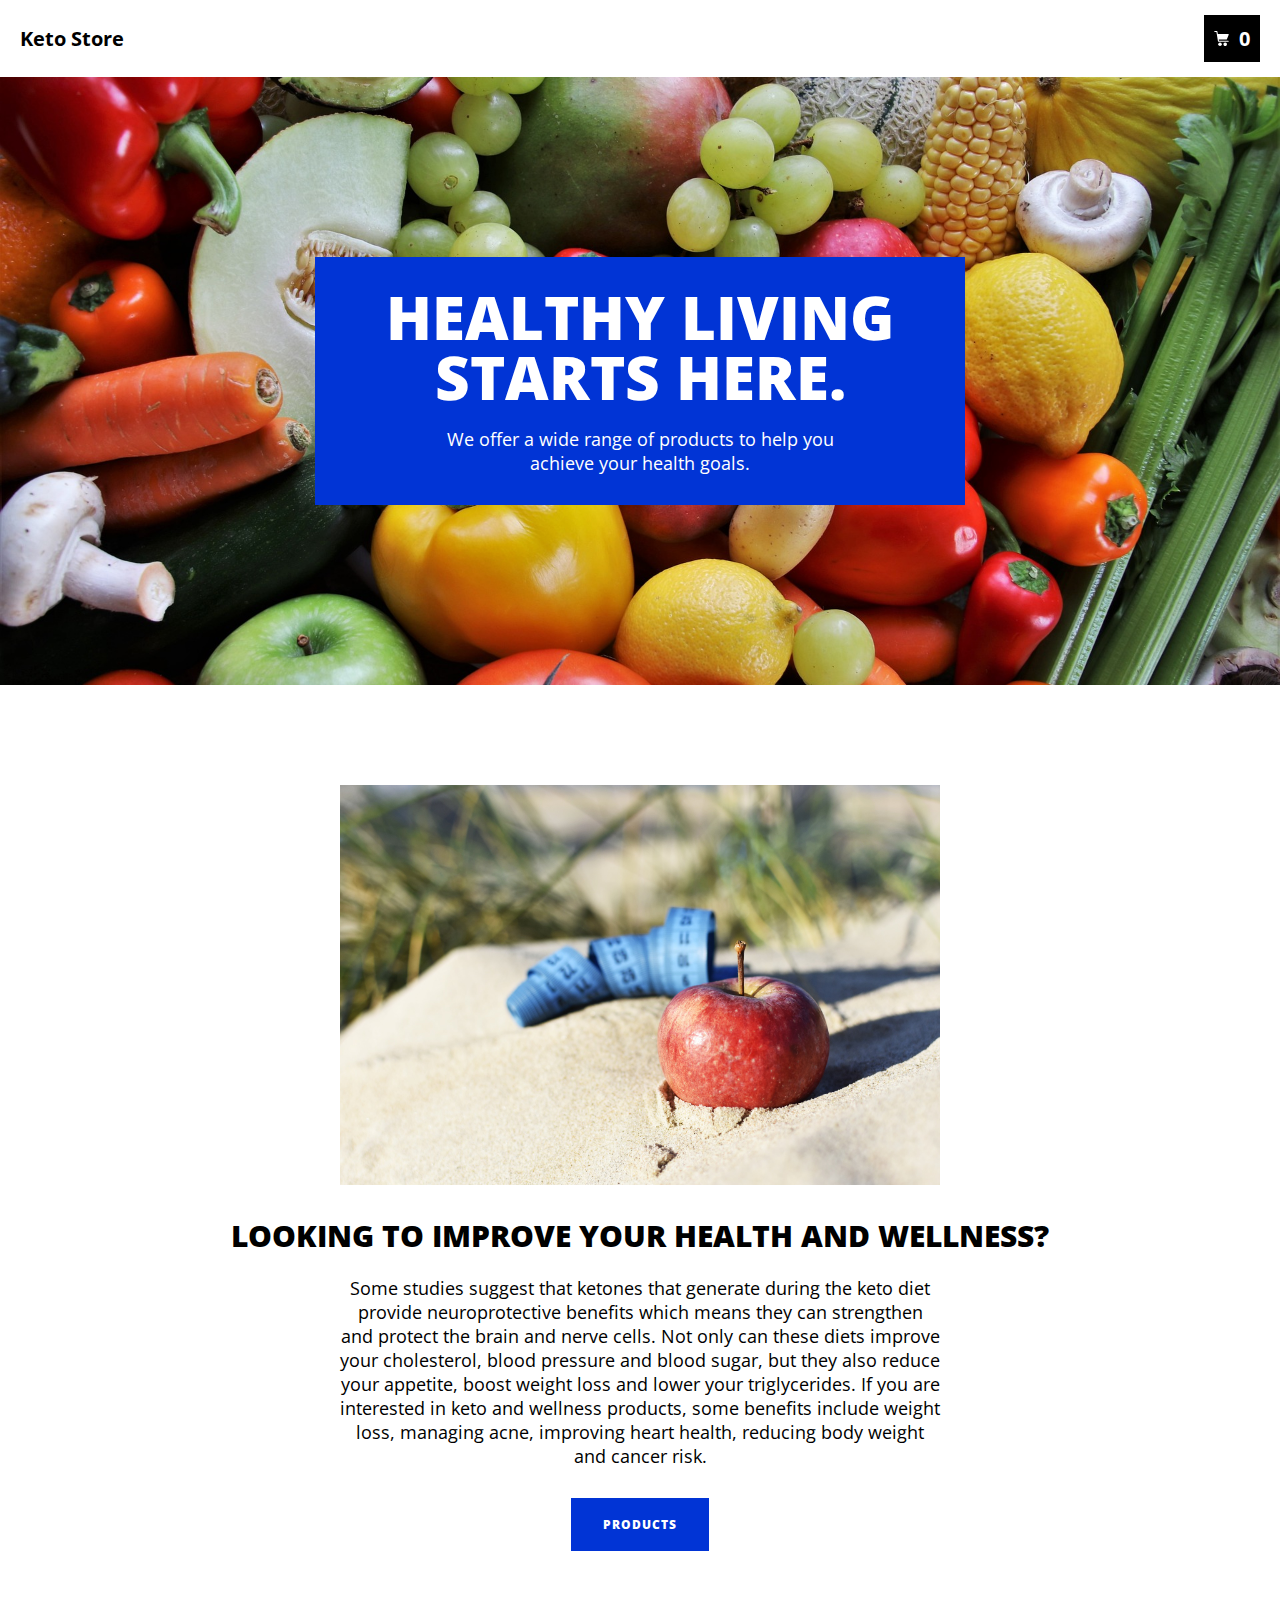
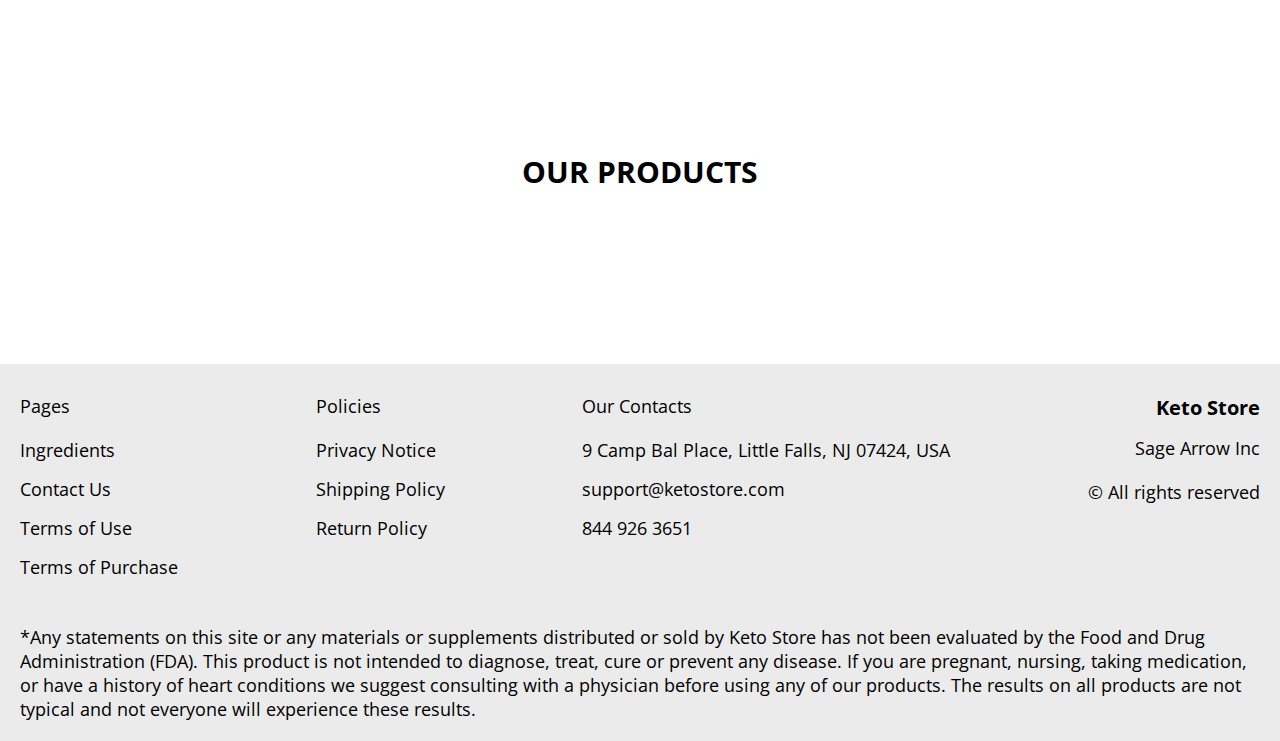
<file: index.html>
<!DOCTYPE html>
<html lang="en">
  <head>
    <meta charset="UTF-8" />
    <meta http-equiv="X-UA-Compatible" content="IE=edge" />
    <meta name="viewport" content="width=device-width, initial-scale=1.0" />
    <link rel="stylesheet" href="./css/style.css" />
    <title>Shop</title>
  </head>

  <body>
    <div class="wrapper">
      <div class="error__overlay js_error__overlay">
        <div class="error">
          <span class="text bold error__text error__title">ERROR:</span>
          <p class="text error__text">You cannot add more than $500 worth of items to your cart.</p>
          <p class="text error__text">The selected item will not be added.</p>
          <button class="text error__btn js_error__btn">close</button>
        </div>
      </div>

      <main class="main">
        <div class="hero__wrapper-main">
          <div class="header__wrapper">
            <div class="container">
              <header class="header">
                <div class="header__flex">
                  <a href="./index.html" class="header__logo logo js_website-name">website name</a>
                  <a href="./shop.html" class="cart__btn">
                    <svg
                      xmlns="http://www.w3.org/2000/svg"
                      xmlns:xlink="http://www.w3.org/1999/xlink"
                      x="0px"
                      y="0px"
                      viewBox="0 0 424.449 424.449"
                      style="enable-background: new 0 0 424.449 424.449"
                      xml:space="preserve"
                    >
                      <g>
                        <g>
                          <g>
                            <circle cx="170.241" cy="374.273" r="50.176"></circle>
                            <path
                              d="M316.673,324.098L316.673,324.098c-27.711,0-50.176,22.465-50.176,50.176s22.465,50.176,50.176,50.176
                       c27.711,0,50.176-22.465,50.176-50.176S344.384,324.098,316.673,324.098z"
                            ></path>
                            <path
                              d="M402.177,272.897H140.545l-5.12-29.696h215.04c6.326,0.019,12.017-3.843,14.336-9.728l51.2-129.024
                       c3.111-7.892-0.766-16.812-8.658-19.922c-1.808-0.713-3.735-1.076-5.678-1.07H108.801L96.513,12.801
                       c-1.262-7.471-7.784-12.906-15.36-12.8h-58.88c-8.483,0-15.36,6.877-15.36,15.36s6.877,15.36,15.36,15.36h46.08l44.032,260.096
                       c1.262,7.471,7.784,12.906,15.36,12.8h274.432c8.483,0,15.36-6.877,15.36-15.36C417.537,279.774,410.66,272.897,402.177,272.897z
                       "
                            ></path>
                          </g>
                        </g>
                      </g>
                    </svg>
                    <span class="cart__span js_cart__span">0</span>
                  </a>
                </div>
              </header>
            </div>
          </div>

          <div class="hero__wrapper">
            <div class="container">
              <section class="hero">
                <div class="hero__block">
                  <h1 class="title js_main-title"></h1>
                  <p class="text js_sub-title"></p>
                </div>
              </section>
            </div>
          </div>
        </div>

        <div class="phrase__wrapper">
          <div class="container">
            <section class="phrase">
              <img src="./img/bg2.jpg" alt="" class="phrase__img" />
              <div class="phrase__block">
                <h2 class="phrase__title js_main-second-title">Here to make your life easier</h2>
                <p class="text js_second-sub-title">
                  Lorem ipsum dolor sit amet consectetur adipisicing elit. Distinctio, facilis!
                </p>
                <a href="./products.html" class="btn">products</a>
              </div>
            </section>
          </div>
        </div>

        <div class="container">
          <section class="products">
            <h3 class="sub-title">Our Products</h3>
            <div class="sub-title__box">
              <p class="text success-message js_success-message">
                Success! You have added <span class="js_success-product-name"></span> to your shopping cart!
              </p>
            </div>

            <div class="products__block">
              <ul class="js_products__list products__list"></ul>
            </div>
          </section>
        </div>
      </main>

      <div class="footer__wrapper">
        <footer class="footer">
          <div class="footer__top">
            <div class="container">
              <div class="footer__policies">
                <div class="footer__block">
                  <p class="footer__title">Pages</p>
                  <ul class="sub-list">
                    <li class="item">
                      <a href="./ingredients.html" class="footer__link">Ingredients</a>
                    </li>
                    <li class="item">
                      <a href="./contacts.html" class="footer__link">Contact Us</a>
                    </li>
                    <li class="item">
                      <a href="./use.html" class="footer__link">Terms of Use</a>
                    </li>
                    <li class="item">
                      <a href="./purchase.html" class="footer__link">Terms of Purchase</a>
                    </li>
                  </ul>
                </div>
                <div class="footer__block">
                  <p class="footer__title">Policies</p>
                  <ul class="sub-list">
                    <li class="item">
                      <a href="./privacy.html" class="footer__link">Privacy Notice</a>
                    </li>
                    <li class="item">
                      <a href="./shipping.html" class="footer__link">Shipping Policy</a>
                    </li>
                    <li class="item">
                      <a href="./return.html" class="footer__link">Return Policy</a>
                    </li>
                  </ul>
                </div>
                <div class="footer__block">
                  <p class="footer__title">Our Contacts</p>
                  <ul class="sub-list">
                    <li class="item">
                      <p class="text js_website-address"></p>
                    </li>
                    <li class="item">
                      <a href="" class="footer__link js_website-email"></a>
                    </li>
                    <li class="item">
                      <a href="" class="footer__link js_website-phone"></a>
                    </li>
                  </ul>
                </div>
                <div class="footer__block footer__block--rg">
                  <ul class="sub-list">
                    <li class="item">
                      <a href="./index.html" class="footer__logo logo js_website-name"></a>
                    </li>
                    <li class="item">
                      <p class="text text--mb js_website-corp"></p>
                    </li>
                    <li class="item">
                      <span class="text">© All rights reserved</span>
                    </li>
                  </ul>
                </div>
              </div>
            </div>
          </div>
        </footer>
        <div class="container">
          <p style="padding-top: 16px; margin-bottom: 2rem" class="text">
            *Any statements on this site or any materials or supplements distributed or sold by
            <span class="js_website-name"></span> has not been evaluated by the Food and Drug Administration (FDA). This
            product is not intended to diagnose, treat, cure or prevent any disease. If you are pregnant, nursing,
            taking medication, or have a history of heart conditions we suggest consulting with a physician before using
            any of our products. The results on all products are not typical and not everyone will experience these
            results.
          </p>
        </div>
      </div>
    </div>

    <script type="text/javascript" src="https://thebestproductmanager.com/products/prices-nxg-object"></script>
    <script type="module" src="./js/cart.js"></script>
    <script type="module" src="./js/add-to-cart.js"></script>
    <script type="module" src="./js/on-load.js"></script>
    <script type="module" src="./js/website-data.js"></script>
  </body>
</html>
</file>
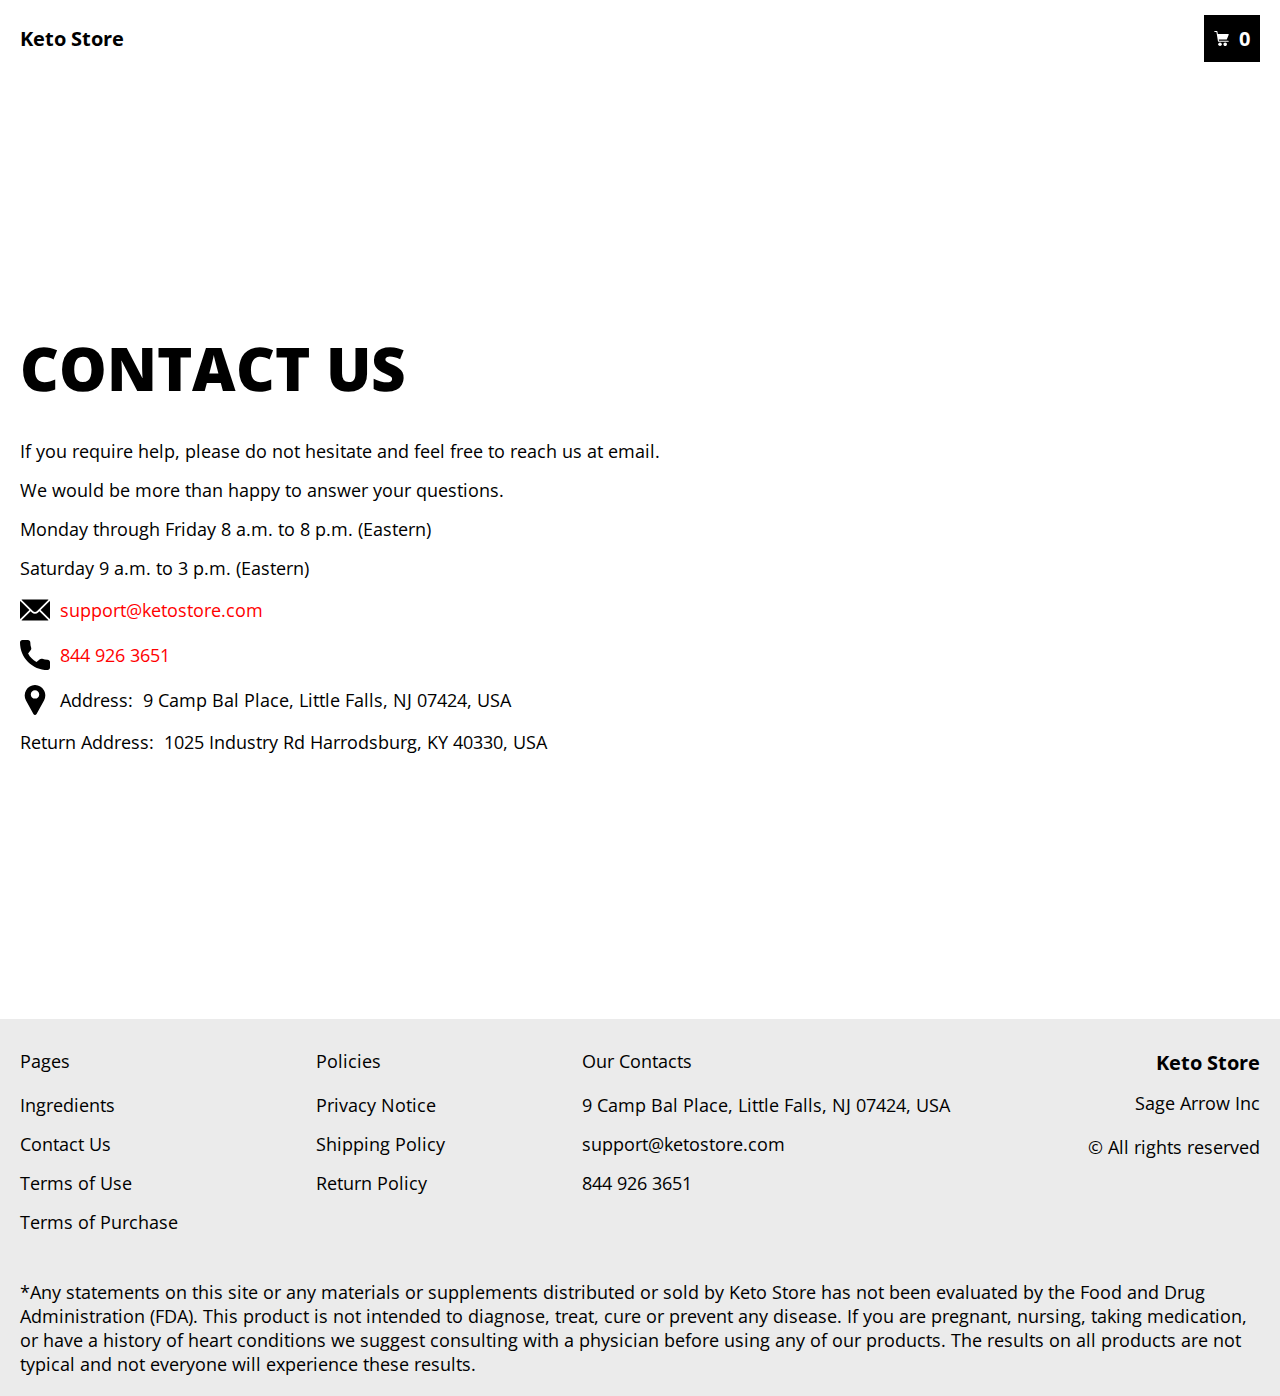
<file: contacts.html>
<!DOCTYPE html>
<html lang="en">
  <head>
    <meta charset="UTF-8" />
    <meta http-equiv="X-UA-Compatible" content="IE=edge" />
    <meta name="viewport" content="width=device-width, initial-scale=1.0" />
    <link rel="stylesheet" href="./css/style.css" />
    <title>Shop</title>
  </head>

  <body>
    <div class="wrapper">
      <div class="header__wrapper">
        <div class="container">
          <header class="header">
            <div class="header__flex">
              <a href="./index.html" class="header__logo logo js_website-name">website name</a>
              <a href="./shop.html" class="cart__btn">
                <svg
                  xmlns="http://www.w3.org/2000/svg"
                  xmlns:xlink="http://www.w3.org/1999/xlink"
                  x="0px"
                  y="0px"
                  viewBox="0 0 424.449 424.449"
                  style="enable-background: new 0 0 424.449 424.449"
                  xml:space="preserve"
                >
                  <g>
                    <g>
                      <g>
                        <circle cx="170.241" cy="374.273" r="50.176"></circle>
                        <path
                          d="M316.673,324.098L316.673,324.098c-27.711,0-50.176,22.465-50.176,50.176s22.465,50.176,50.176,50.176
                   c27.711,0,50.176-22.465,50.176-50.176S344.384,324.098,316.673,324.098z"
                        ></path>
                        <path
                          d="M402.177,272.897H140.545l-5.12-29.696h215.04c6.326,0.019,12.017-3.843,14.336-9.728l51.2-129.024
                   c3.111-7.892-0.766-16.812-8.658-19.922c-1.808-0.713-3.735-1.076-5.678-1.07H108.801L96.513,12.801
                   c-1.262-7.471-7.784-12.906-15.36-12.8h-58.88c-8.483,0-15.36,6.877-15.36,15.36s6.877,15.36,15.36,15.36h46.08l44.032,260.096
                   c1.262,7.471,7.784,12.906,15.36,12.8h274.432c8.483,0,15.36-6.877,15.36-15.36C417.537,279.774,410.66,272.897,402.177,272.897z
                   "
                        ></path>
                      </g>
                    </g>
                  </g>
                </svg>
                <span class="cart__span js_cart__span">0</span>
              </a>
            </div>
          </header>
        </div>
      </div>

      <main class="main bg-main">
        <div class="text-section__wrapper">
          <section class="text-section">
            <div class="container">
              <h1 class="title">Contact Us</h1>
              <p class="text">If you require help, please do not hesitate and feel free to reach us at email.</p>
              <p class="text">We would be more than happy to answer your questions.</p>
              <p class="text">Monday through Friday 8 a.m. to 8 p.m. (Eastern)</p>
              <p class="text">Saturday 9 a.m. to 3 p.m. (Eastern)</p>
              <div class="text text-section__df">
                <img src="./img/icons/mail.svg" alt="" class="footer__icon" />
                <a href="" class="link js_website-email"></a>
              </div>

              <div class="text text-section__df">
                <img src="./img/icons/call.svg" alt="" class="footer__icon" />
                <a href="" class="link js_website-phone"></a>
              </div>

              <p class="text text-section__df">
                <img src="./img/icons/pin.svg" alt="" class="footer__icon" />
                <span class="text-section__mr">Address:</span> <span class="js_website-address"></span>
              </p>

              <p class="text">
                <span class="text-section__mr">Return Address:</span><span class="js_website-return-address"></span>
              </p>
            </div>
          </section>
        </div>
      </main>
      <div class="footer__wrapper">
        <footer class="footer">
          <div class="footer__top">
            <div class="container">
              <div class="footer__policies">
                <div class="footer__block">
                  <p class="footer__title">Pages</p>
                  <ul class="sub-list">
                    <li class="item">
                      <a href="./ingredients.html" class="footer__link">Ingredients</a>
                    </li>
                    <li class="item">
                      <a href="./contacts.html" class="footer__link">Contact Us</a>
                    </li>
                    <li class="item">
                      <a href="./use.html" class="footer__link">Terms of Use</a>
                    </li>
                    <li class="item">
                      <a href="./purchase.html" class="footer__link">Terms of Purchase</a>
                    </li>
                  </ul>
                </div>
                <div class="footer__block">
                  <p class="footer__title">Policies</p>
                  <ul class="sub-list">
                    <li class="item">
                      <a href="./privacy.html" class="footer__link">Privacy Notice</a>
                    </li>
                    <li class="item">
                      <a href="./shipping.html" class="footer__link">Shipping Policy</a>
                    </li>
                    <li class="item">
                      <a href="./return.html" class="footer__link">Return Policy</a>
                    </li>
                  </ul>
                </div>
                <div class="footer__block">
                  <p class="footer__title">Our Contacts</p>
                  <ul class="sub-list">
                    <li class="item">
                      <p class="text js_website-address"></p>
                    </li>
                    <li class="item">
                      <a href="" class="footer__link js_website-email"></a>
                    </li>
                    <li class="item">
                      <a href="" class="footer__link js_website-phone"></a>
                    </li>
                  </ul>
                </div>
                <div class="footer__block footer__block--rg">
                  <ul class="sub-list">
                    <li class="item">
                      <a href="./index.html" class="footer__logo logo js_website-name"></a>
                    </li>
                    <li class="item">
                      <p class="text text--mb js_website-corp"></p>
                    </li>
                    <li class="item">
                      <span class="text">© All rights reserved</span>
                    </li>
                  </ul>
                </div>
              </div>
            </div>
          </div>
        </footer>
        <div class="container">
          <p style="padding-top: 16px; margin-bottom: 2rem" class="text">
            *Any statements on this site or any materials or supplements distributed or sold by
            <span class="js_website-name"></span> has not been evaluated by the Food and Drug Administration (FDA). This
            product is not intended to diagnose, treat, cure or prevent any disease. If you are pregnant, nursing,
            taking medication, or have a history of heart conditions we suggest consulting with a physician before using
            any of our products. The results on all products are not typical and not everyone will experience these
            results.
          </p>
        </div>
      </div>
    </div>

    <script type="text/javascript" src="https://thebestproductmanager.com/products/prices-nxg-object"></script>
    <script type="module" src="./js/on-load.js"></script>
    <script type="module" src="./js/website-data.js"></script>
  </body>
</html>
</file>
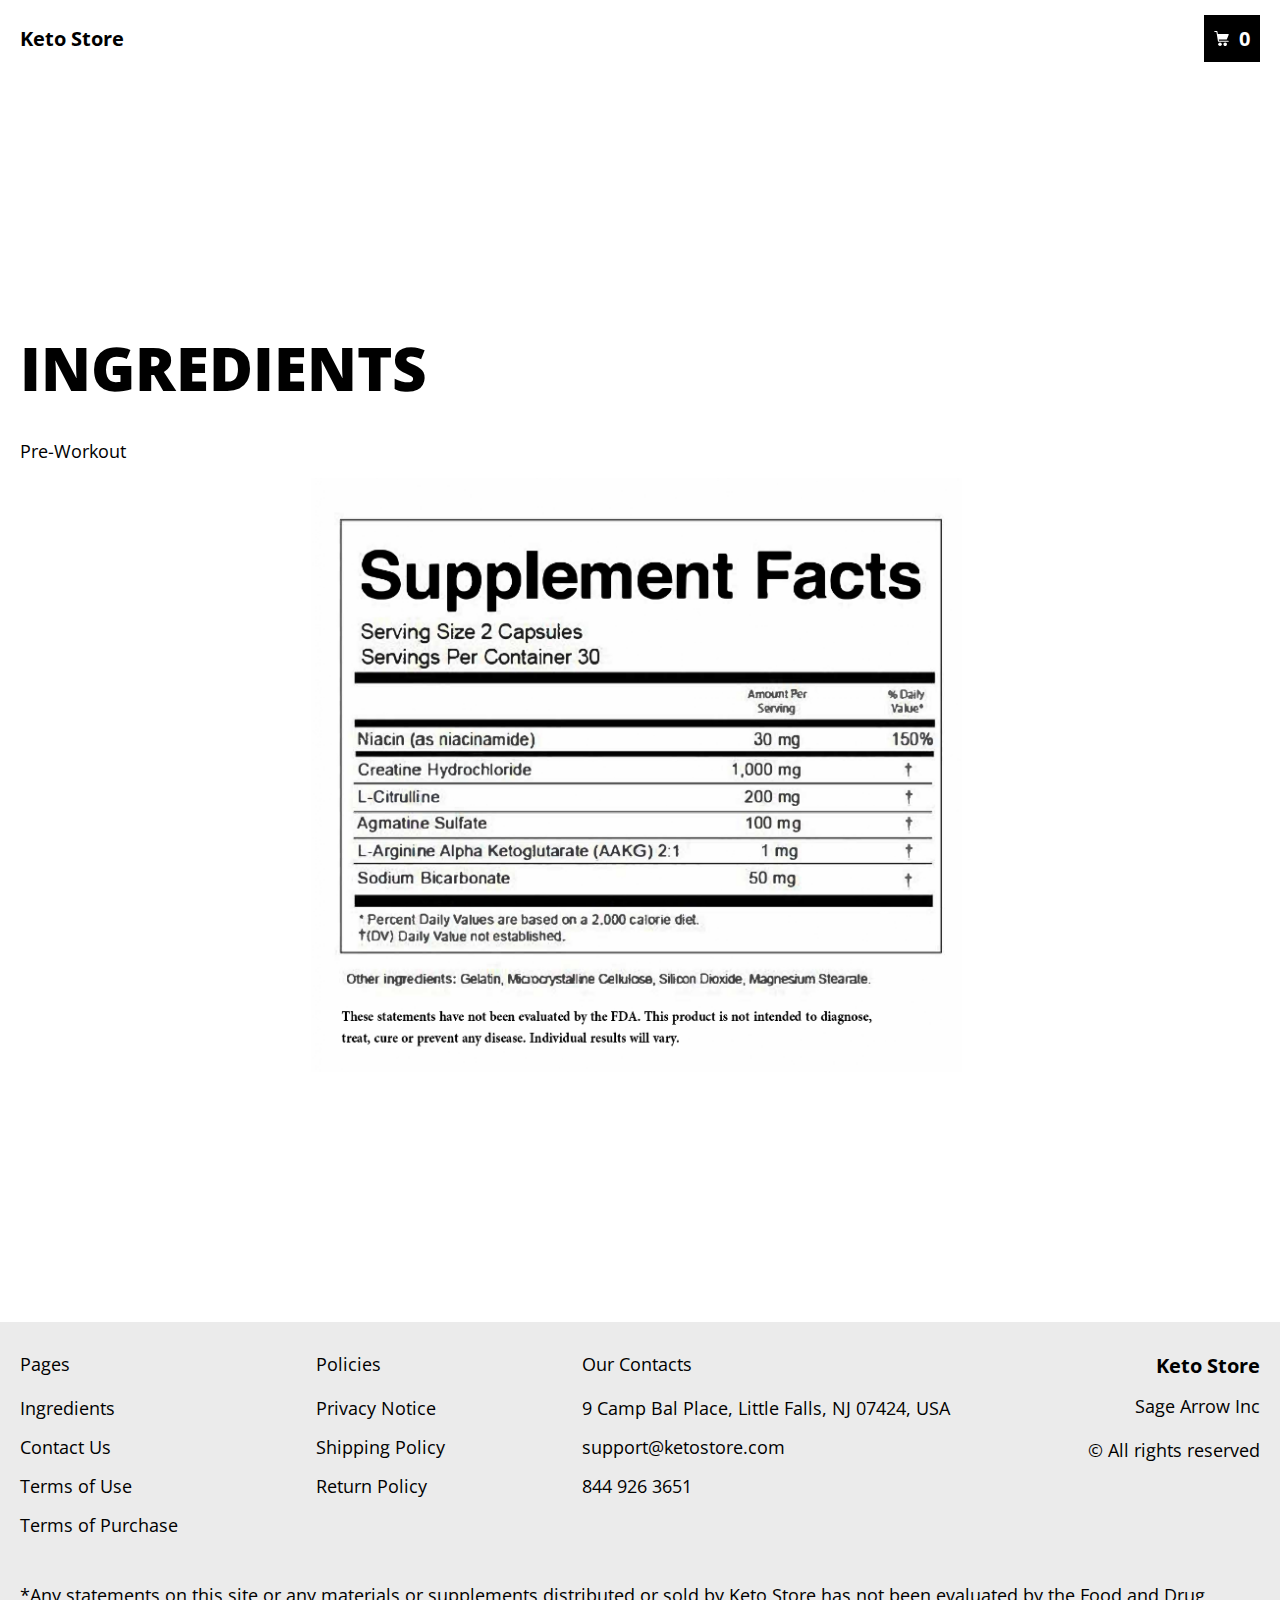
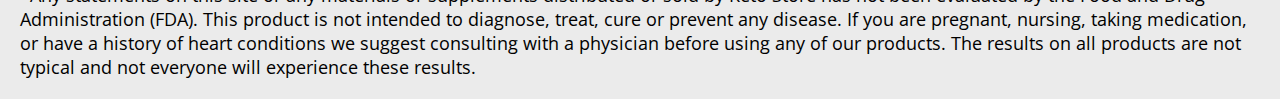
<file: ingredients.html>
<!DOCTYPE html>
<html lang="en">
  <head>
    <meta charset="UTF-8" />
    <meta http-equiv="X-UA-Compatible" content="IE=edge" />
    <meta name="viewport" content="width=device-width, initial-scale=1.0" />
    <link rel="stylesheet" href="./css/style.css" />
    <title>Shop</title>
  </head>

  <body>
    <div class="wrapper">
      <div class="header__wrapper">
        <div class="container">
          <header class="header">
            <div class="header__flex">
              <a href="./index.html" class="header__logo logo js_website-name">website name</a>
              <a href="./shop.html" class="cart__btn">
                <svg
                  xmlns="http://www.w3.org/2000/svg"
                  xmlns:xlink="http://www.w3.org/1999/xlink"
                  x="0px"
                  y="0px"
                  viewBox="0 0 424.449 424.449"
                  style="enable-background: new 0 0 424.449 424.449"
                  xml:space="preserve"
                >
                  <g>
                    <g>
                      <g>
                        <circle cx="170.241" cy="374.273" r="50.176"></circle>
                        <path
                          d="M316.673,324.098L316.673,324.098c-27.711,0-50.176,22.465-50.176,50.176s22.465,50.176,50.176,50.176
                   c27.711,0,50.176-22.465,50.176-50.176S344.384,324.098,316.673,324.098z"
                        ></path>
                        <path
                          d="M402.177,272.897H140.545l-5.12-29.696h215.04c6.326,0.019,12.017-3.843,14.336-9.728l51.2-129.024
                   c3.111-7.892-0.766-16.812-8.658-19.922c-1.808-0.713-3.735-1.076-5.678-1.07H108.801L96.513,12.801
                   c-1.262-7.471-7.784-12.906-15.36-12.8h-58.88c-8.483,0-15.36,6.877-15.36,15.36s6.877,15.36,15.36,15.36h46.08l44.032,260.096
                   c1.262,7.471,7.784,12.906,15.36,12.8h274.432c8.483,0,15.36-6.877,15.36-15.36C417.537,279.774,410.66,272.897,402.177,272.897z
                   "
                        ></path>
                      </g>
                    </g>
                  </g>
                </svg>
                <span class="cart__span js_cart__span">0</span>
              </a>
            </div>
          </header>
        </div>
      </div>

      <main class="main bg-main">
        <div class="text-section__wrapper white__wrapper">
          <section class="text-section">
            <div class="container">
              <h1 class="title">Ingredients</h1>
              <p class="text">Pre-Workout</p>
              <img
                src="./img/ingredients-img.png"
                alt=""
                style="width: 100%; max-width: 70rem; margin: 0 auto; display: block"
              />
            </div>
          </section>
        </div>
      </main>

      <div class="footer__wrapper">
        <footer class="footer">
          <div class="footer__top">
            <div class="container">
              <div class="footer__policies">
                <div class="footer__block">
                  <p class="footer__title">Pages</p>
                  <ul class="sub-list">
                    <li class="item">
                      <a href="./ingredients.html" class="footer__link">Ingredients</a>
                    </li>
                    <li class="item">
                      <a href="./contacts.html" class="footer__link">Contact Us</a>
                    </li>
                    <li class="item">
                      <a href="./use.html" class="footer__link">Terms of Use</a>
                    </li>
                    <li class="item">
                      <a href="./purchase.html" class="footer__link">Terms of Purchase</a>
                    </li>
                  </ul>
                </div>
                <div class="footer__block">
                  <p class="footer__title">Policies</p>
                  <ul class="sub-list">
                    <li class="item">
                      <a href="./privacy.html" class="footer__link">Privacy Notice</a>
                    </li>
                    <li class="item">
                      <a href="./shipping.html" class="footer__link">Shipping Policy</a>
                    </li>
                    <li class="item">
                      <a href="./return.html" class="footer__link">Return Policy</a>
                    </li>
                  </ul>
                </div>
                <div class="footer__block">
                  <p class="footer__title">Our Contacts</p>
                  <ul class="sub-list">
                    <li class="item">
                      <p class="text js_website-address"></p>
                    </li>
                    <li class="item">
                      <a href="" class="footer__link js_website-email"></a>
                    </li>
                    <li class="item">
                      <a href="" class="footer__link js_website-phone"></a>
                    </li>
                  </ul>
                </div>
                <div class="footer__block footer__block--rg">
                  <ul class="sub-list">
                    <li class="item">
                      <a href="./index.html" class="footer__logo logo js_website-name"></a>
                    </li>
                    <li class="item">
                      <p class="text text--mb js_website-corp"></p>
                    </li>
                    <li class="item">
                      <span class="text">© All rights reserved</span>
                    </li>
                  </ul>
                </div>
              </div>
            </div>
          </div>
        </footer>
        <div class="container">
          <p style="padding-top: 16px; margin-bottom: 2rem" class="text">
            *Any statements on this site or any materials or supplements distributed or sold by
            <span class="js_website-name"></span> has not been evaluated by the Food and Drug Administration (FDA). This
            product is not intended to diagnose, treat, cure or prevent any disease. If you are pregnant, nursing,
            taking medication, or have a history of heart conditions we suggest consulting with a physician before using
            any of our products. The results on all products are not typical and not everyone will experience these
            results.
          </p>
        </div>
      </div>
    </div>

    <script type="text/javascript" src="https://thebestproductmanager.com/products/prices-nxg-object"></script>
    <script type="module" src="./js/on-load.js"></script>
    <script type="module" src="./js/website-data.js"></script>
  </body>
</html>
</file>
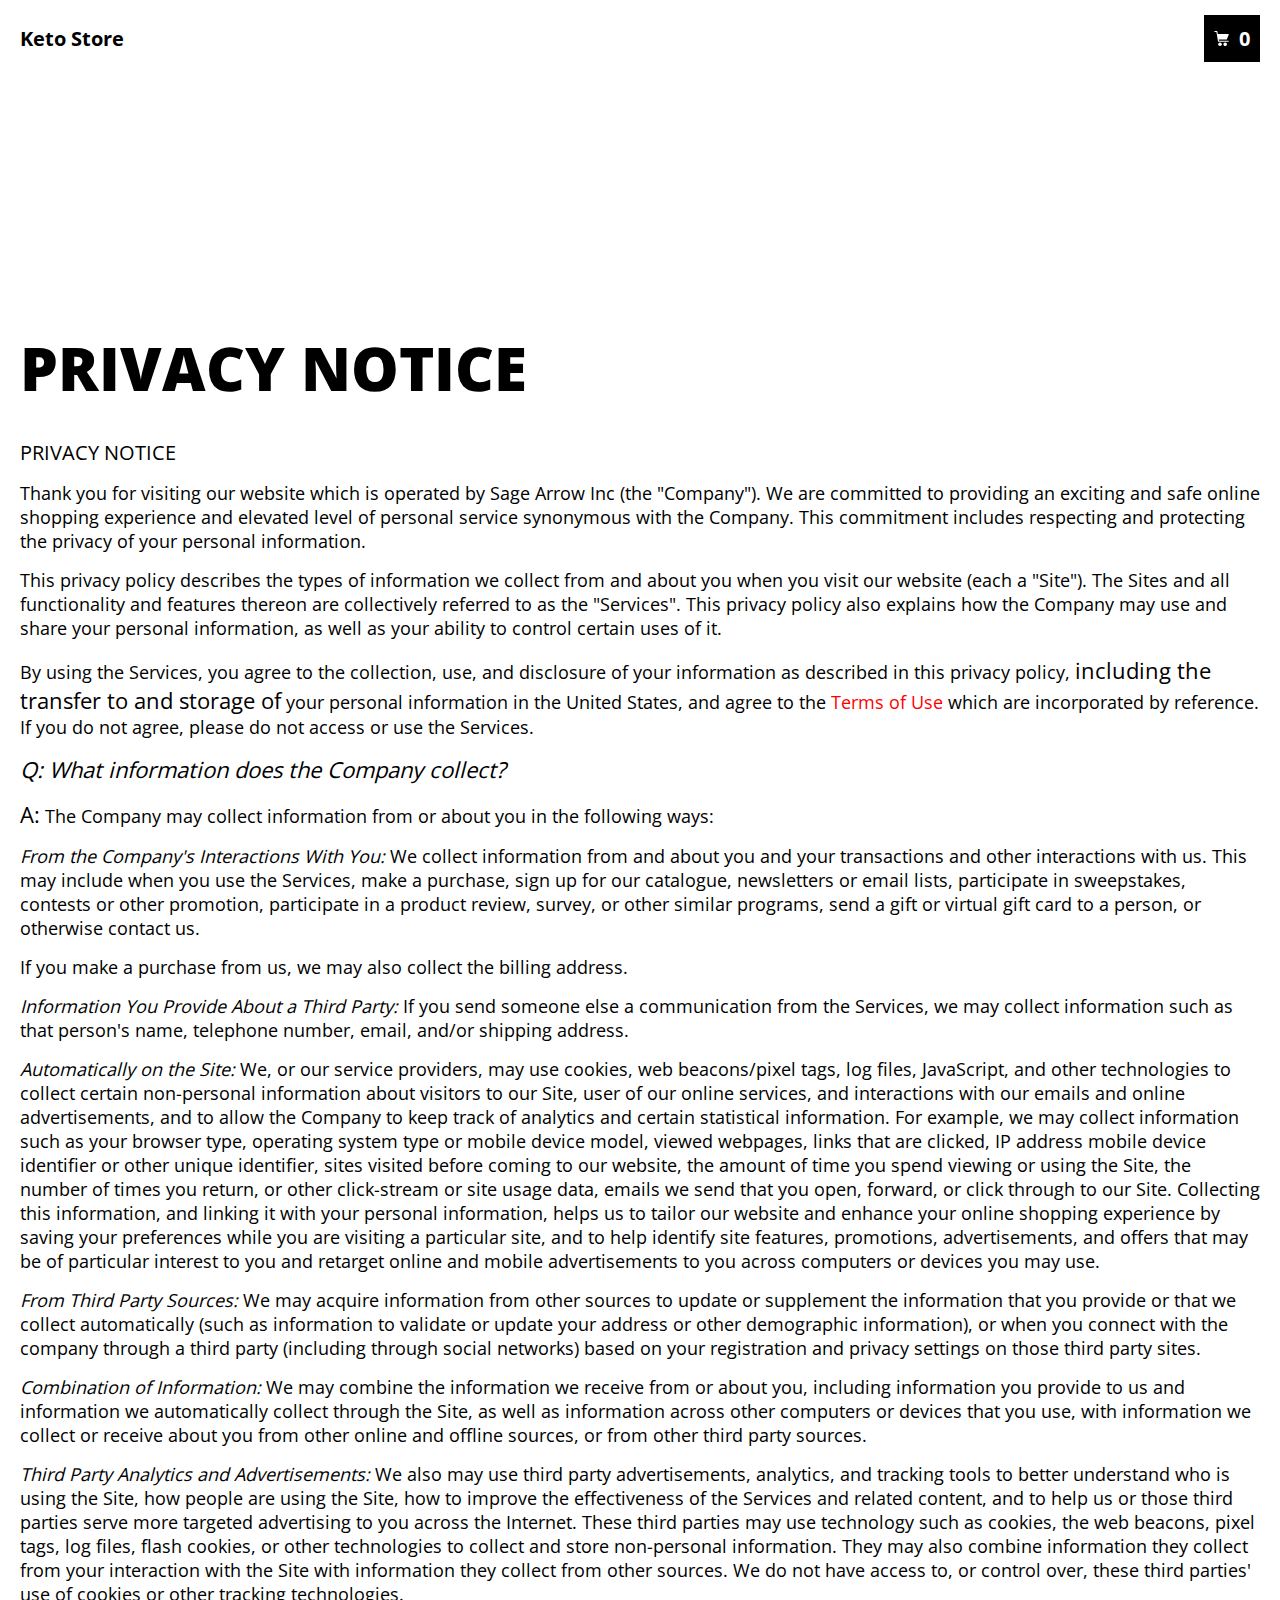
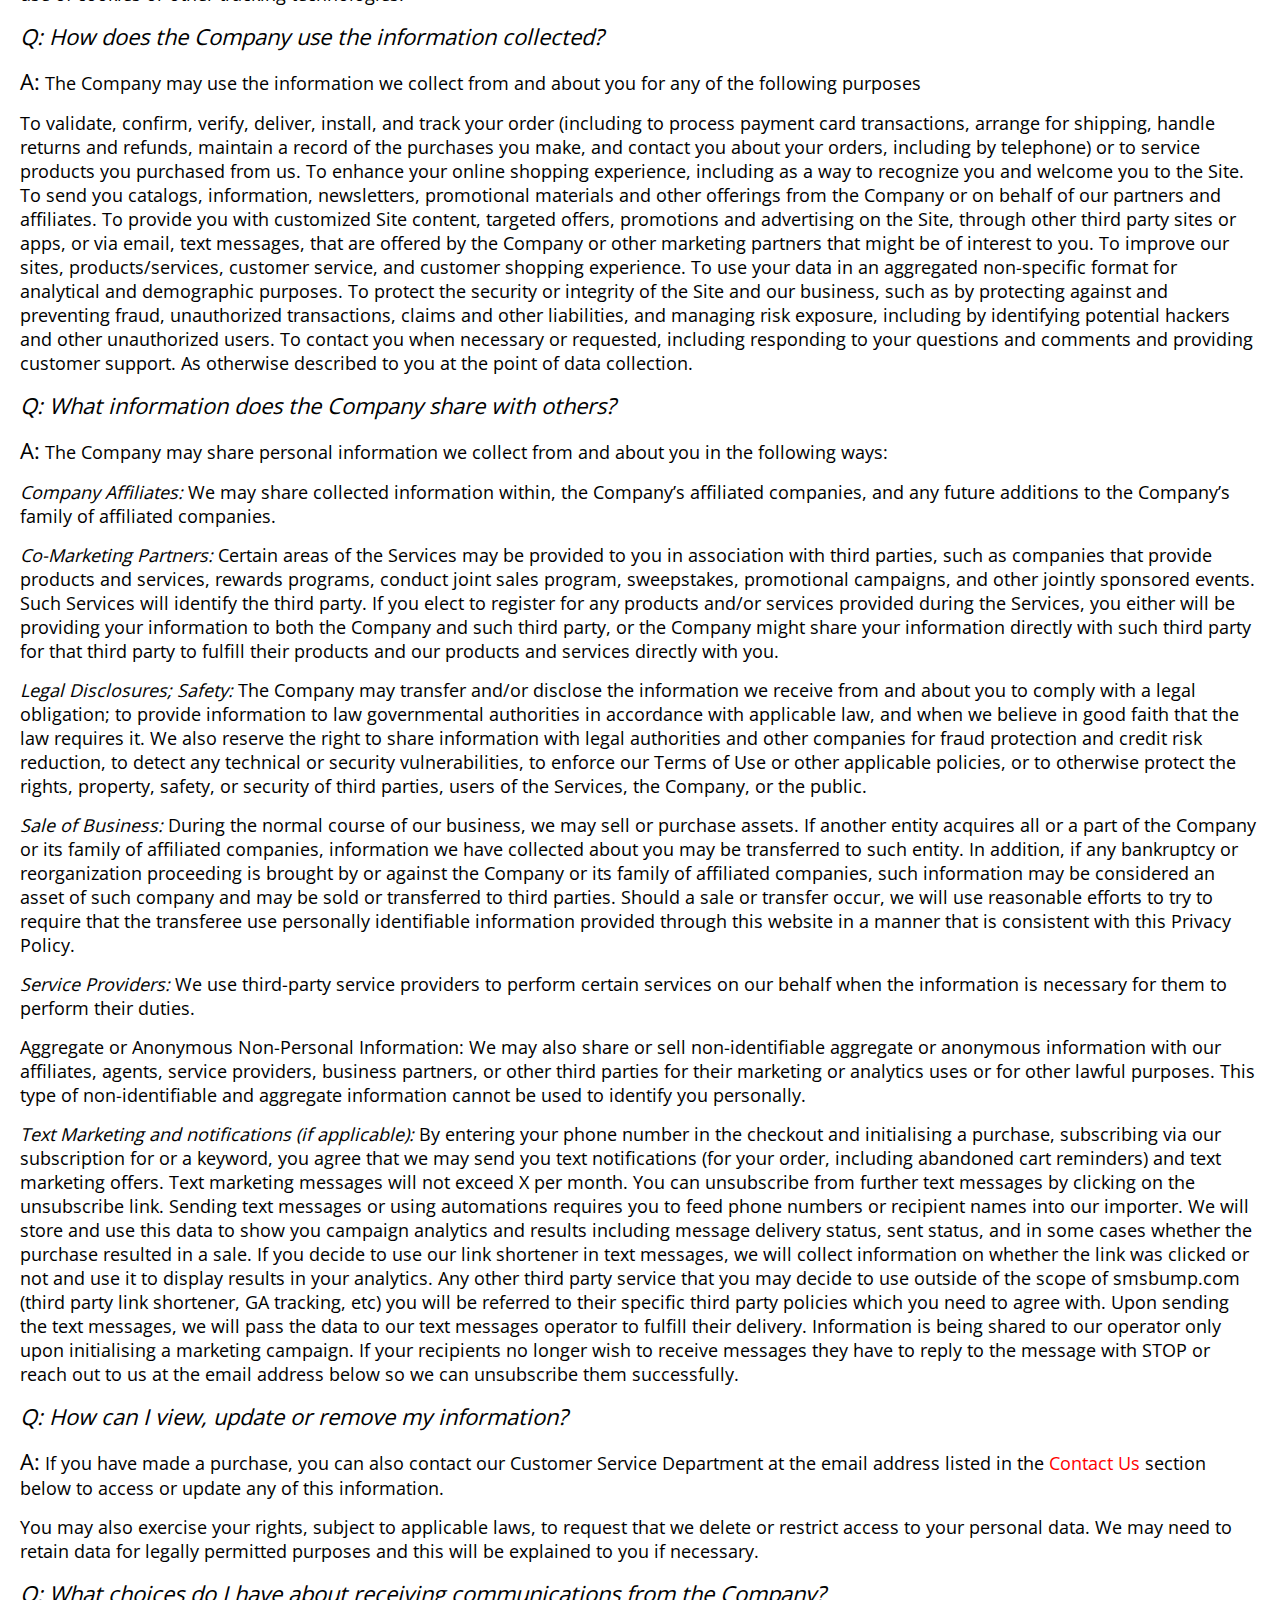
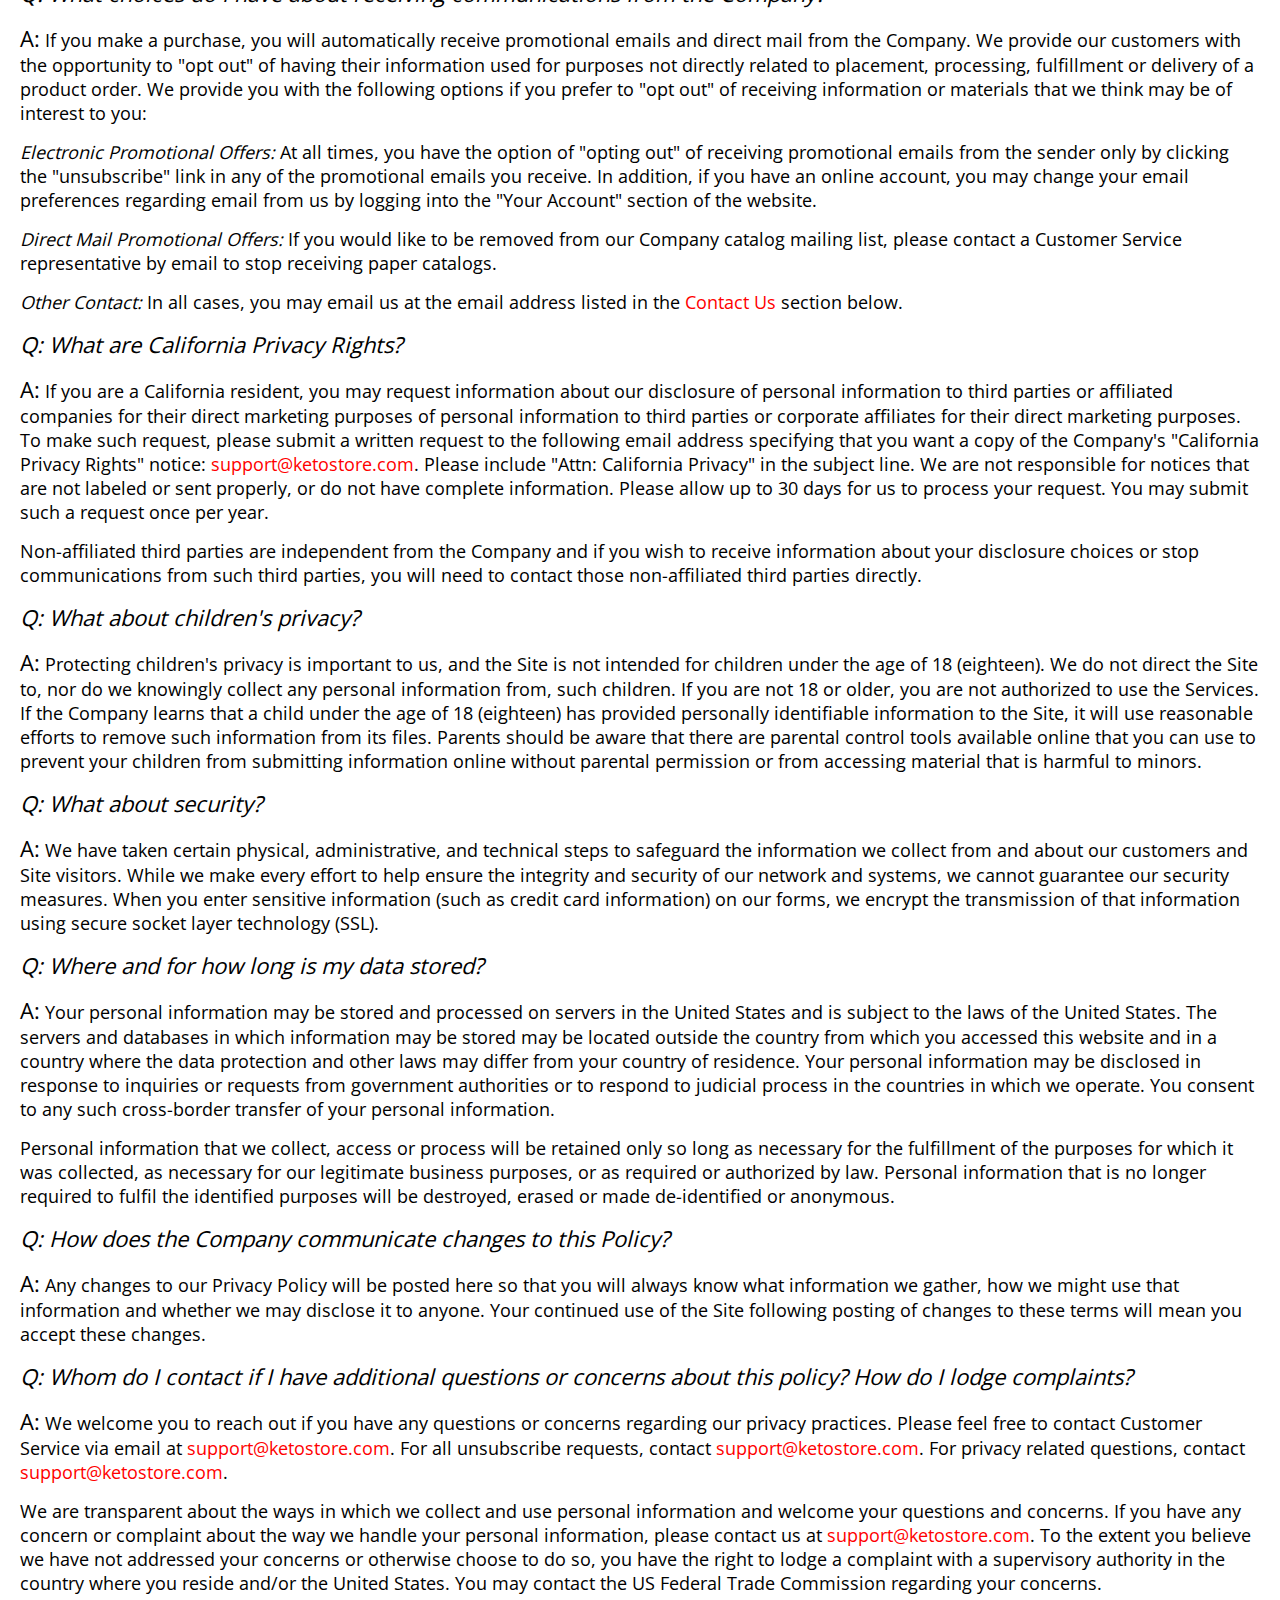
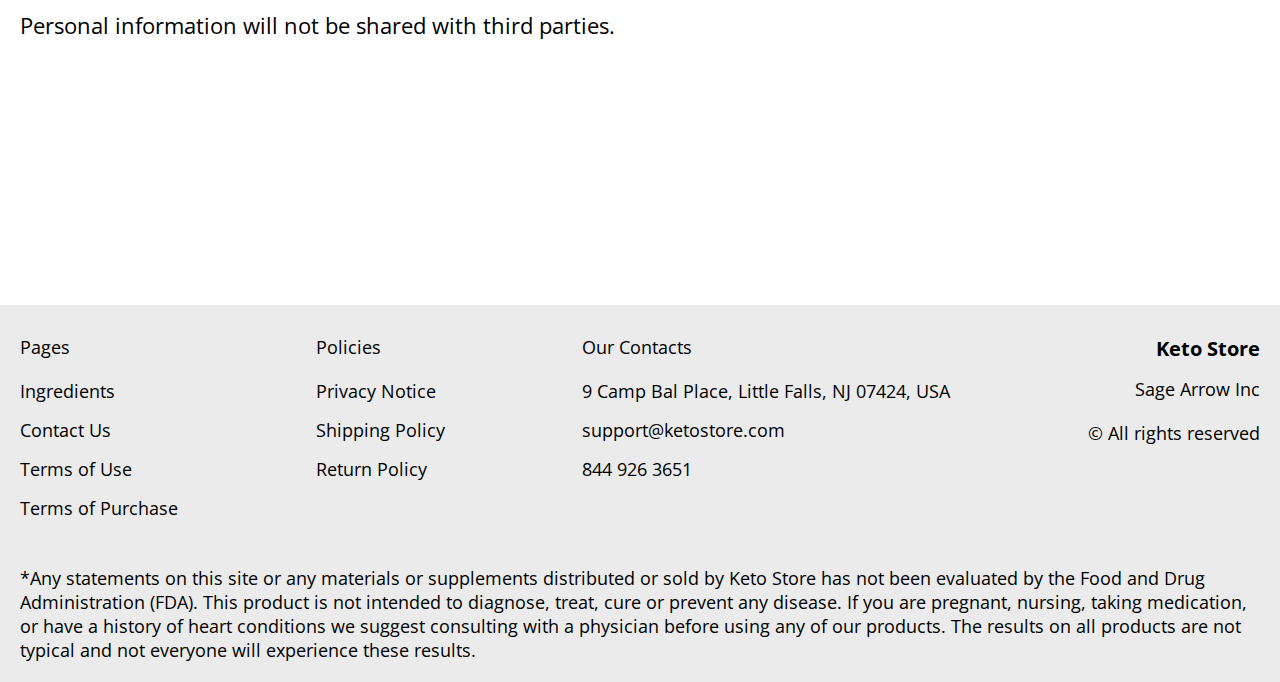
<file: privacy.html>
<!DOCTYPE html>
<html lang="en">
  <head>
    <meta charset="UTF-8" />
    <meta http-equiv="X-UA-Compatible" content="IE=edge" />
    <meta name="viewport" content="width=device-width, initial-scale=1.0" />
    <link rel="stylesheet" href="./css/style.css" />
    <title>Shop</title>
  </head>

  <body>
    <div class="wrapper">
      <div class="header__wrapper">
        <div class="container">
          <header class="header">
            <div class="header__flex">
              <a href="./index.html" class="header__logo logo js_website-name">website name</a>
              <a href="./shop.html" class="cart__btn">
                <svg
                  xmlns="http://www.w3.org/2000/svg"
                  xmlns:xlink="http://www.w3.org/1999/xlink"
                  x="0px"
                  y="0px"
                  viewBox="0 0 424.449 424.449"
                  style="enable-background: new 0 0 424.449 424.449"
                  xml:space="preserve"
                >
                  <g>
                    <g>
                      <g>
                        <circle cx="170.241" cy="374.273" r="50.176"></circle>
                        <path
                          d="M316.673,324.098L316.673,324.098c-27.711,0-50.176,22.465-50.176,50.176s22.465,50.176,50.176,50.176
                   c27.711,0,50.176-22.465,50.176-50.176S344.384,324.098,316.673,324.098z"
                        ></path>
                        <path
                          d="M402.177,272.897H140.545l-5.12-29.696h215.04c6.326,0.019,12.017-3.843,14.336-9.728l51.2-129.024
                   c3.111-7.892-0.766-16.812-8.658-19.922c-1.808-0.713-3.735-1.076-5.678-1.07H108.801L96.513,12.801
                   c-1.262-7.471-7.784-12.906-15.36-12.8h-58.88c-8.483,0-15.36,6.877-15.36,15.36s6.877,15.36,15.36,15.36h46.08l44.032,260.096
                   c1.262,7.471,7.784,12.906,15.36,12.8h274.432c8.483,0,15.36-6.877,15.36-15.36C417.537,279.774,410.66,272.897,402.177,272.897z
                   "
                        ></path>
                      </g>
                    </g>
                  </g>
                </svg>
                <span class="cart__span js_cart__span">0</span>
              </a>
            </div>
          </header>
        </div>
      </div>

      <main class="main bg-main">
        <div class="text-section__wrapper white__wrapper">
          <section class="text-section">
            <div class="container">
              <h1 class="title">PRIVACY NOTICE</h1>
              <p class="text"><span class="bold up">PRIVACY NOTICE</span></p>
              <p class="text">
                Thank you for visiting our website which is operated by <span class="js_website-corp"></span> (the
                "Company"). We are committed to providing an exciting and safe online shopping experience and elevated
                level of personal service synonymous with the Company. This commitment includes respecting and
                protecting the privacy of your personal information.
              </p>
              <p class="text">
                This privacy policy describes the types of information we collect from and about you when you visit our
                website (each a "Site"). The Sites and all functionality and features thereon are collectively referred
                to as the "Services". This privacy policy also explains how the Company may use and share your personal
                information, as well as your ability to control certain uses of it.
              </p>
              <p class="text">
                By using the Services, you agree to the collection, use, and disclosure of your information as described
                in this privacy policy, <span class="bold">including the transfer to and storage of</span> your personal
                information in the United States, and agree to the
                <a href="./use.html" class="link">Terms of Use</a> which are incorporated by reference. If you do not
                agree, please do not access or use the Services.
              </p>
              <p class="text bold italic">Q: What information does the Company collect?</p>
              <p class="text">
                <span class="bold">A:</span> The Company may collect information from or about you in the following
                ways:
              </p>
              <p class="text">
                <span class="italic">From the Company's Interactions With You:</span> We collect information from and
                about you and your transactions and other interactions with us. This may include when you use the
                Services, make a purchase, sign up for our catalogue, newsletters or email lists, participate in
                sweepstakes, contests or other promotion, participate in a product review, survey, or other similar
                programs, send a gift or virtual gift card to a person, or otherwise contact us.
              </p>
              <p class="text">If you make a purchase from us, we may also collect the billing address.</p>
              <p class="text">
                <span class="italic">Information You Provide About a Third Party:</span> If you send someone else a
                communication from the Services, we may collect information such as that person's name, telephone
                number, email, and/or shipping address.
              </p>
              <p class="text">
                <span class="italic">Automatically on the Site:</span> We, or our service providers, may use cookies,
                web beacons/pixel tags, log files, JavaScript, and other technologies to collect certain non-personal
                information about visitors to our Site, user of our online services, and interactions with our emails
                and online advertisements, and to allow the Company to keep track of analytics and certain statistical
                information. For example, we may collect information such as your browser type, operating system type or
                mobile device model, viewed webpages, links that are clicked, IP address mobile device identifier or
                other unique identifier, sites visited before coming to our website, the amount of time you spend
                viewing or using the Site, the number of times you return, or other click-stream or site usage data,
                emails we send that you open, forward, or click through to our Site. Collecting this information, and
                linking it with your personal information, helps us to tailor our website and enhance your online
                shopping experience by saving your preferences while you are visiting a particular site, and to help
                identify site features, promotions, advertisements, and offers that may be of particular interest to you
                and retarget online and mobile advertisements to you across computers or devices you may use.
              </p>
              <p class="text">
                <span class="italic">From Third Party Sources:</span> We may acquire information from other sources to
                update or supplement the information that you provide or that we collect automatically (such as
                information to validate or update your address or other demographic information), or when you connect
                with the company through a third party (including through social networks) based on your registration
                and privacy settings on those third party sites.
              </p>
              <p class="text">
                <span class="italic">Combination of Information:</span> We may combine the information we receive from
                or about you, including information you provide to us and information we automatically collect through
                the Site, as well as information across other computers or devices that you use, with information we
                collect or receive about you from other online and offline sources, or from other third party sources.
              </p>
              <p class="text">
                <span class="italic">Third Party Analytics and Advertisements:</span> We also may use third party
                advertisements, analytics, and tracking tools to better understand who is using the Site, how people are
                using the Site, how to improve the effectiveness of the Services and related content, and to help us or
                those third parties serve more targeted advertising to you across the Internet. These third parties may
                use technology such as cookies, the web beacons, pixel tags, log files, flash cookies, or other
                technologies to collect and store non-personal information. They may also combine information they
                collect from your interaction with the Site with information they collect from other sources. We do not
                have access to, or control over, these third parties' use of cookies or other tracking technologies.
              </p>
              <p class="text bold italic">Q: How does the Company use the information collected?</p>
              <p class="text">
                <span class="bold">A:</span> The Company may use the information we collect from and about you for any
                of the following purposes
              </p>
              <p class="text">
                To validate, confirm, verify, deliver, install, and track your order (including to process payment card
                transactions, arrange for shipping, handle returns and refunds, maintain a record of the purchases you
                make, and contact you about your orders, including by telephone) or to service products you purchased
                from us. To enhance your online shopping experience, including as a way to recognize you and welcome you
                to the Site. To send you catalogs, information, newsletters, promotional materials and other offerings
                from the Company or on behalf of our partners and affiliates. To provide you with customized Site
                content, targeted offers, promotions and advertising on the Site, through other third party sites or
                apps, or via email, text messages, that are offered by the Company or other marketing partners that
                might be of interest to you. To improve our sites, products/services, customer service, and customer
                shopping experience. To use your data in an aggregated non-specific format for analytical and
                demographic purposes. To protect the security or integrity of the Site and our business, such as by
                protecting against and preventing fraud, unauthorized transactions, claims and other liabilities, and
                managing risk exposure, including by identifying potential hackers and other unauthorized users. To
                contact you when necessary or requested, including responding to your questions and comments and
                providing customer support. As otherwise described to you at the point of data collection.
              </p>
              <p class="text bold italic">Q: What information does the Company share with others?</p>
              <p class="text">
                <span class="bold">A:</span> The Company may share personal information we collect from and about you in
                the following ways:
              </p>
              <p class="text">
                <span class="italic">Company Affiliates:</span> We may share collected information within, the Company’s
                affiliated companies, and any future additions to the Company’s family of affiliated companies.
              </p>
              <p class="text">
                <span class="italic">Co-Marketing Partners:</span> Certain areas of the Services may be provided to you
                in association with third parties, such as companies that provide products and services, rewards
                programs, conduct joint sales program, sweepstakes, promotional campaigns, and other jointly sponsored
                events. Such Services will identify the third party. If you elect to register for any products and/or
                services provided during the Services, you either will be providing your information to both the Company
                and such third party, or the Company might share your information directly with such third party for
                that third party to fulfill their products and our products and services directly with you.
              </p>
              <p class="text">
                <span class="italic">Legal Disclosures; Safety:</span> The Company may transfer and/or disclose the
                information we receive from and about you to comply with a legal obligation; to provide information to
                law governmental authorities in accordance with applicable law, and when we believe in good faith that
                the law requires it. We also reserve the right to share information with legal authorities and other
                companies for fraud protection and credit risk reduction, to detect any technical or security
                vulnerabilities, to enforce our Terms of Use or other applicable policies, or to otherwise protect the
                rights, property, safety, or security of third parties, users of the Services, the Company, or the
                public.
              </p>
              <p class="text">
                <span class="italic">Sale of Business:</span> During the normal course of our business, we may sell or
                purchase assets. If another entity acquires all or a part of the Company or its family of affiliated
                companies, information we have collected about you may be transferred to such entity. In addition, if
                any bankruptcy or reorganization proceeding is brought by or against the Company or its family of
                affiliated companies, such information may be considered an asset of such company and may be sold or
                transferred to third parties. Should a sale or transfer occur, we will use reasonable efforts to try to
                require that the transferee use personally identifiable information provided through this website in a
                manner that is consistent with this Privacy Policy.
              </p>
              <p class="text">
                <span class="italic">Service Providers:</span> We use third-party service providers to perform certain
                services on our behalf when the information is necessary for them to perform their duties.
              </p>
              <p class="text">
                <span class="item">Aggregate or Anonymous Non-Personal Information:</span> We may also share or sell
                non-identifiable aggregate or anonymous information with our affiliates, agents, service providers,
                business partners, or other third parties for their marketing or analytics uses or for other lawful
                purposes. This type of non-identifiable and aggregate information cannot be used to identify you
                personally.
              </p>
              <p class="text">
                <span class="italic">Text Marketing and notifications (if applicable):</span> By entering your phone
                number in the checkout and initialising a purchase, subscribing via our subscription for or a keyword,
                you agree that we may send you text notifications (for your order, including abandoned cart reminders)
                and text marketing offers. Text marketing messages will not exceed X per month. You can unsubscribe from
                further text messages by clicking on the unsubscribe link. Sending text messages or using automations
                requires you to feed phone numbers or recipient names into our importer. We will store and use this data
                to show you campaign analytics and results including message delivery status, sent status, and in some
                cases whether the purchase resulted in a sale. If you decide to use our link shortener in text messages,
                we will collect information on whether the link was clicked or not and use it to display results in your
                analytics. Any other third party service that you may decide to use outside of the scope of smsbump.com
                (third party link shortener, GA tracking, etc) you will be referred to their specific third party
                policies which you need to agree with. Upon sending the text messages, we will pass the data to our text
                messages operator to fulfill their delivery. Information is being shared to our operator only upon
                initialising a marketing campaign. If your recipients no longer wish to receive messages they have to
                reply to the message with STOP or reach out to us at the email address below so we can unsubscribe them
                successfully.
              </p>
              <p class="text bold italic">Q: How can I view, update or remove my information?</p>
              <p class="text">
                <span class="bold">A:</span> If you have made a purchase, you can also contact our Customer Service
                Department at the email address listed in the
                <a href="./contacts.html" class="link">Contact Us</a> section below to access or update any of this
                information.
              </p>
              <p class="text">
                You may also exercise your rights, subject to applicable laws, to request that we delete or restrict
                access to your personal data. We may need to retain data for legally permitted purposes and this will be
                explained to you if necessary.
              </p>
              <p class="text bold italic">Q: What choices do I have about receiving communications from the Company?</p>
              <p class="text">
                <span class="bold">A:</span> If you make a purchase, you will automatically receive promotional emails
                and direct mail from the Company. We provide our customers with the opportunity to "opt out" of having
                their information used for purposes not directly related to placement, processing, fulfillment or
                delivery of a product order. We provide you with the following options if you prefer to "opt out" of
                receiving information or materials that we think may be of interest to you:
              </p>
              <p class="text">
                <span class="italic">Electronic Promotional Offers:</span> At all times, you have the option of "opting
                out" of receiving promotional emails from the sender only by clicking the "unsubscribe" link in any of
                the promotional emails you receive. In addition, if you have an online account, you may change your
                email preferences regarding email from us by logging into the "Your Account" section of the website.
              </p>
              <p class="text">
                <span class="italic">Direct Mail Promotional Offers:</span> If you would like to be removed from our
                Company catalog mailing list, please contact a Customer Service representative by email to stop
                receiving paper catalogs.
              </p>
              <p class="text">
                <span class="italic">Other Contact:</span> In all cases, you may email us at the email address listed in
                the <a href="./contacts.html" class="link">Contact Us</a> section below.
              </p>
              <p class="text bold italic">Q: What are California Privacy Rights?</p>
              <p class="text">
                <span class="bold">A:</span> If you are a California resident, you may request information about our
                disclosure of personal information to third parties or affiliated companies for their direct marketing
                purposes of personal information to third parties or corporate affiliates for their direct marketing
                purposes. To make such request, please submit a written request to the following email address
                specifying that you want a copy of the Company's "California Privacy Rights" notice:
                <a href="" class="link js_website-email"></a>. Please include "Attn: California Privacy" in the subject
                line. We are not responsible for notices that are not labeled or sent properly, or do not have complete
                information. Please allow up to 30 days for us to process your request. You may submit such a request
                once per year.
              </p>
              <p class="text">
                Non-affiliated third parties are independent from the Company and if you wish to receive information
                about your disclosure choices or stop communications from such third parties, you will need to contact
                those non-affiliated third parties directly.
              </p>
              <p class="text bold italic">Q: What about children's privacy?</p>
              <p class="text">
                <span class="bold">A:</span> Protecting children's privacy is important to us, and the Site is not
                intended for children under the age of 18 (eighteen). We do not direct the Site to, nor do we knowingly
                collect any personal information from, such children. If you are not 18 or older, you are not authorized
                to use the Services. If the Company learns that a child under the age of 18 (eighteen) has provided
                personally identifiable information to the Site, it will use reasonable efforts to remove such
                information from its files. Parents should be aware that there are parental control tools available
                online that you can use to prevent your children from submitting information online without parental
                permission or from accessing material that is harmful to minors.
              </p>
              <p class="text bold italic">Q: What about security?</p>
              <p class="text">
                <span class="bold">A:</span> We have taken certain physical, administrative, and technical steps to
                safeguard the information we collect from and about our customers and Site visitors. While we make every
                effort to help ensure the integrity and security of our network and systems, we cannot guarantee our
                security measures. When you enter sensitive information (such as credit card information) on our forms,
                we encrypt the transmission of that information using secure socket layer technology (SSL).
              </p>
            
              <p class="text bold italic">Q: Where and for how long is my data stored?</p>
              <p class="text">
                <span class="bold">A:</span> Your personal information may be stored and processed on servers in the
                United States and is subject to the laws of the United States. The servers and databases in which
                information may be stored may be located outside the country from which you accessed this website and in
                a country where the data protection and other laws may differ from your country of residence. Your
                personal information may be disclosed in response to inquiries or requests from government authorities
                or to respond to judicial process in the countries in which we operate. You consent to any such
                cross-border transfer of your personal information.
              </p>
              <p class="text">
                Personal information that we collect, access or process will be retained only so long as necessary for
                the fulfillment of the purposes for which it was collected, as necessary for our legitimate business
                purposes, or as required or authorized by law. Personal information that is no longer required to fulfil
                the identified purposes will be destroyed, erased or made de-identified or anonymous.
              </p>
              <p class="text bold italic">Q: How does the Company communicate changes to this Policy?</p>
              <p class="text">
                <span class="bold">A:</span> Any changes to our Privacy Policy will be posted here so that you will
                always know what information we gather, how we might use that information and whether we may disclose it
                to anyone. Your continued use of the Site following posting of changes to these terms will mean you
                accept these changes.
              </p>
              <p class="text bold italic">
                Q: Whom do I contact if I have additional questions or concerns about this policy? How do I lodge
                complaints?
              </p>
              <p class="text">
                <span class="bold">A:</span> We welcome you to reach out if you have any questions or concerns regarding
                our privacy practices. Please feel free to contact Customer Service via email at
                <a href="" class="link js_website-email"></a>. For all unsubscribe requests, contact
                <a href="" class="link js_website-email"></a>. For privacy related questions, contact
                <a href="" class="link js_website-email"></a>.
              </p>
              <p class="text">
                We are transparent about the ways in which we collect and use personal information and welcome your
                questions and concerns. If you have any concern or complaint about the way we handle your personal
                information, please contact us at <a href="" class="link js_website-email"></a>. To the extent you
                believe we have not addressed your concerns or otherwise choose to do so, you have the right to lodge a
                complaint with a supervisory authority in the country where you reside and/or the United States. You may
                contact the US Federal Trade Commission regarding your concerns.
              </p>
              <p class="text bold">Personal information will not be shared with third parties.</p>
            </div>
          </section>
        </div>
      </main>

      <div class="footer__wrapper">
        <footer class="footer">
          <div class="footer__top">
            <div class="container">
              <div class="footer__policies">
                <div class="footer__block">
                  <p class="footer__title">Pages</p>
                  <ul class="sub-list">
                    <li class="item">
                      <a href="./ingredients.html" class="footer__link">Ingredients</a>
                    </li>
                    <li class="item">
                      <a href="./contacts.html" class="footer__link">Contact Us</a>
                    </li>
                    <li class="item">
                      <a href="./use.html" class="footer__link">Terms of Use</a>
                    </li>
                    <li class="item">
                      <a href="./purchase.html" class="footer__link">Terms of Purchase</a>
                    </li>
                  </ul>
                </div>
                <div class="footer__block">
                  <p class="footer__title">Policies</p>
                  <ul class="sub-list">
                    <li class="item">
                      <a href="./privacy.html" class="footer__link">Privacy Notice</a>
                    </li>
                    <li class="item">
                      <a href="./shipping.html" class="footer__link">Shipping Policy</a>
                    </li>
                    <li class="item">
                      <a href="./return.html" class="footer__link">Return Policy</a>
                    </li>
                  </ul>
                </div>
                <div class="footer__block">
                  <p class="footer__title">Our Contacts</p>
                  <ul class="sub-list">
                    <li class="item">
                      <p class="text js_website-address"></p>
                    </li>
                    <li class="item">
                      <a href="" class="footer__link js_website-email"></a>
                    </li>
                    <li class="item">
                      <a href="" class="footer__link js_website-phone"></a>
                    </li>
                  </ul>
                </div>
                <div class="footer__block footer__block--rg">
                  <ul class="sub-list">
                    <li class="item">
                      <a href="./index.html" class="footer__logo logo js_website-name"></a>
                    </li>
                    <li class="item">
                      <p class="text text--mb js_website-corp"></p>
                    </li>
                    <li class="item">
                      <span class="text">© All rights reserved</span>
                    </li>
                  </ul>
                </div>
              </div>
            </div>
          </div>
        </footer>
        <div class="container">
          <p style="padding-top: 16px; margin-bottom: 2rem" class="text">
            *Any statements on this site or any materials or supplements distributed or sold by
            <span class="js_website-name"></span> has not been evaluated by the Food and Drug Administration (FDA). This
            product is not intended to diagnose, treat, cure or prevent any disease. If you are pregnant, nursing,
            taking medication, or have a history of heart conditions we suggest consulting with a physician before using
            any of our products. The results on all products are not typical and not everyone will experience these
            results.
          </p>
        </div>
      </div>
    </div>

    <script type="text/javascript" src="https://thebestproductmanager.com/products/prices-nxg-object"></script>
    <script type="module" src="./js/on-load.js"></script>
    <script type="module" src="./js/website-data.js"></script>
  </body>
</html>
</file>
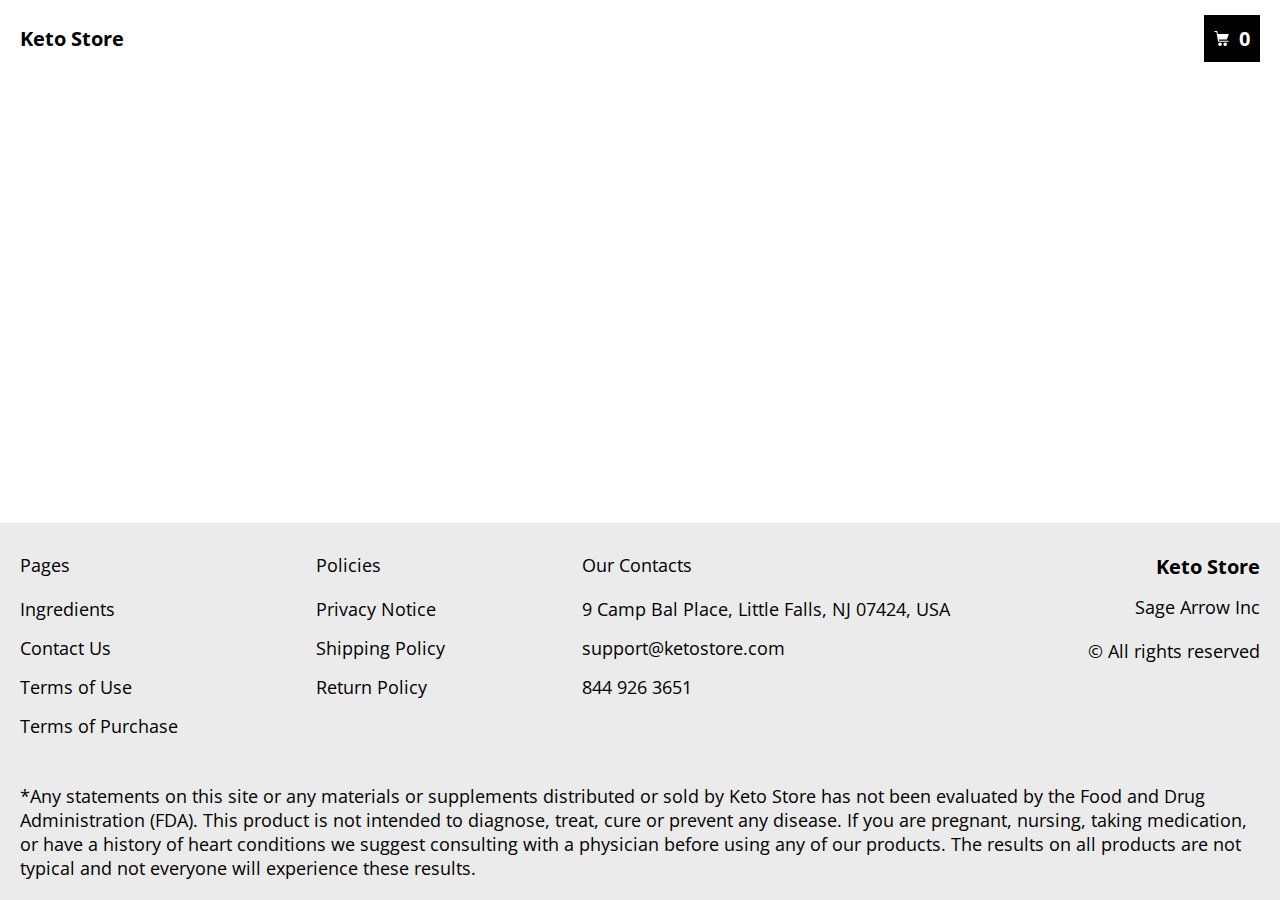
<file: product-page.html>
<!DOCTYPE html>
<html lang="en">
  <head>
    <meta charset="UTF-8" />
    <meta http-equiv="X-UA-Compatible" content="IE=edge" />
    <meta name="viewport" content="width=device-width, initial-scale=1.0" />
    <link rel="stylesheet" href="./css/style.css" />
    <title>Shop</title>
  </head>

  <body>
    <div class="wrapper">
      <div class="error__overlay js_error__overlay">
        <div class="error">
          <span class="text bold error__text error__title">ERROR:</span>
          <p class="text error__text">You cannot add more than $500 worth of items to your cart.</p>
          <p class="text error__text">The selected item will not be added.</p>
          <button class="text error__btn js_error__btn">close</button>
        </div>
      </div>

      <div class="header__wrapper">
        <div class="container">
          <header class="header">
            <div class="header__flex">
              <a href="./index.html" class="header__logo logo js_website-name">website name</a>
              <a href="./shop.html" class="cart__btn">
                <svg
                  xmlns="http://www.w3.org/2000/svg"
                  xmlns:xlink="http://www.w3.org/1999/xlink"
                  x="0px"
                  y="0px"
                  viewBox="0 0 424.449 424.449"
                  style="enable-background: new 0 0 424.449 424.449"
                  xml:space="preserve"
                >
                  <g>
                    <g>
                      <g>
                        <circle cx="170.241" cy="374.273" r="50.176"></circle>
                        <path
                          d="M316.673,324.098L316.673,324.098c-27.711,0-50.176,22.465-50.176,50.176s22.465,50.176,50.176,50.176
                     c27.711,0,50.176-22.465,50.176-50.176S344.384,324.098,316.673,324.098z"
                        ></path>
                        <path
                          d="M402.177,272.897H140.545l-5.12-29.696h215.04c6.326,0.019,12.017-3.843,14.336-9.728l51.2-129.024
                     c3.111-7.892-0.766-16.812-8.658-19.922c-1.808-0.713-3.735-1.076-5.678-1.07H108.801L96.513,12.801
                     c-1.262-7.471-7.784-12.906-15.36-12.8h-58.88c-8.483,0-15.36,6.877-15.36,15.36s6.877,15.36,15.36,15.36h46.08l44.032,260.096
                     c1.262,7.471,7.784,12.906,15.36,12.8h274.432c8.483,0,15.36-6.877,15.36-15.36C417.537,279.774,410.66,272.897,402.177,272.897z
                     "
                        ></path>
                      </g>
                    </g>
                  </g>
                </svg>
                <span class="cart__span js_cart__span">0</span>
              </a>
            </div>
          </header>
        </div>
      </div>

      <main class="main bg-main">
        <div class="prod__wrapper white__wrapper">
          <section class="prod">
            <div class="container">
              <div class="js_prod__block"></div>
            </div>
          </section>
        </div>
      </main>

      <div class="footer__wrapper">
        <footer class="footer">
          <div class="footer__top">
            <div class="container">
              <div class="footer__policies">
                <div class="footer__block">
                  <p class="footer__title">Pages</p>
                  <ul class="sub-list">
                    <li class="item">
                      <a href="./ingredients.html" class="footer__link">Ingredients</a>
                    </li>
                    <li class="item">
                      <a href="./contacts.html" class="footer__link">Contact Us</a>
                    </li>
                    <li class="item">
                      <a href="./use.html" class="footer__link">Terms of Use</a>
                    </li>
                    <li class="item">
                      <a href="./purchase.html" class="footer__link">Terms of Purchase</a>
                    </li>
                  </ul>
                </div>
                <div class="footer__block">
                  <p class="footer__title">Policies</p>
                  <ul class="sub-list">
                    <li class="item">
                      <a href="./privacy.html" class="footer__link">Privacy Notice</a>
                    </li>
                    <li class="item">
                      <a href="./shipping.html" class="footer__link">Shipping Policy</a>
                    </li>
                    <li class="item">
                      <a href="./return.html" class="footer__link">Return Policy</a>
                    </li>
                  </ul>
                </div>
                <div class="footer__block">
                  <p class="footer__title">Our Contacts</p>
                  <ul class="sub-list">
                    <li class="item">
                      <p class="text js_website-address"></p>
                    </li>
                    <li class="item">
                      <a href="" class="footer__link js_website-email"></a>
                    </li>
                    <li class="item">
                      <a href="" class="footer__link js_website-phone"></a>
                    </li>
                  </ul>
                </div>
                <div class="footer__block footer__block--rg">
                  <ul class="sub-list">
                    <li class="item">
                      <a href="./index.html" class="footer__logo logo js_website-name"></a>
                    </li>
                    <li class="item">
                      <p class="text text--mb js_website-corp"></p>
                    </li>
                    <li class="item">
                      <span class="text">© All rights reserved</span>
                    </li>
                  </ul>
                </div>
              </div>
            </div>
          </div>
        </footer>
        <div class="container">
          <p style="padding-top: 16px; margin-bottom: 2rem" class="text">
            *Any statements on this site or any materials or supplements distributed or sold by
            <span class="js_website-name"></span> has not been evaluated by the Food and Drug Administration (FDA). This
            product is not intended to diagnose, treat, cure or prevent any disease. If you are pregnant, nursing,
            taking medication, or have a history of heart conditions we suggest consulting with a physician before using
            any of our products. The results on all products are not typical and not everyone will experience these
            results.
          </p>
        </div>
      </div>
    </div>

    <script type="text/javascript" src="https://thebestproductmanager.com/products/prices-nxg-object"></script>
    <!-- <script type="module" src="./js/data/products.js"></script> -->
    <script type="module" src="./js/product.js"></script>
    <script type="module" src="./js/prod-preview.js"></script>
    <script type="module" src="./js/calculate-total.js"></script>
    <script type="module" src="./js/on-load.js"></script>
    <script type="module" src="./js/website-data.js"></script>
  </body>
</html>
</file>
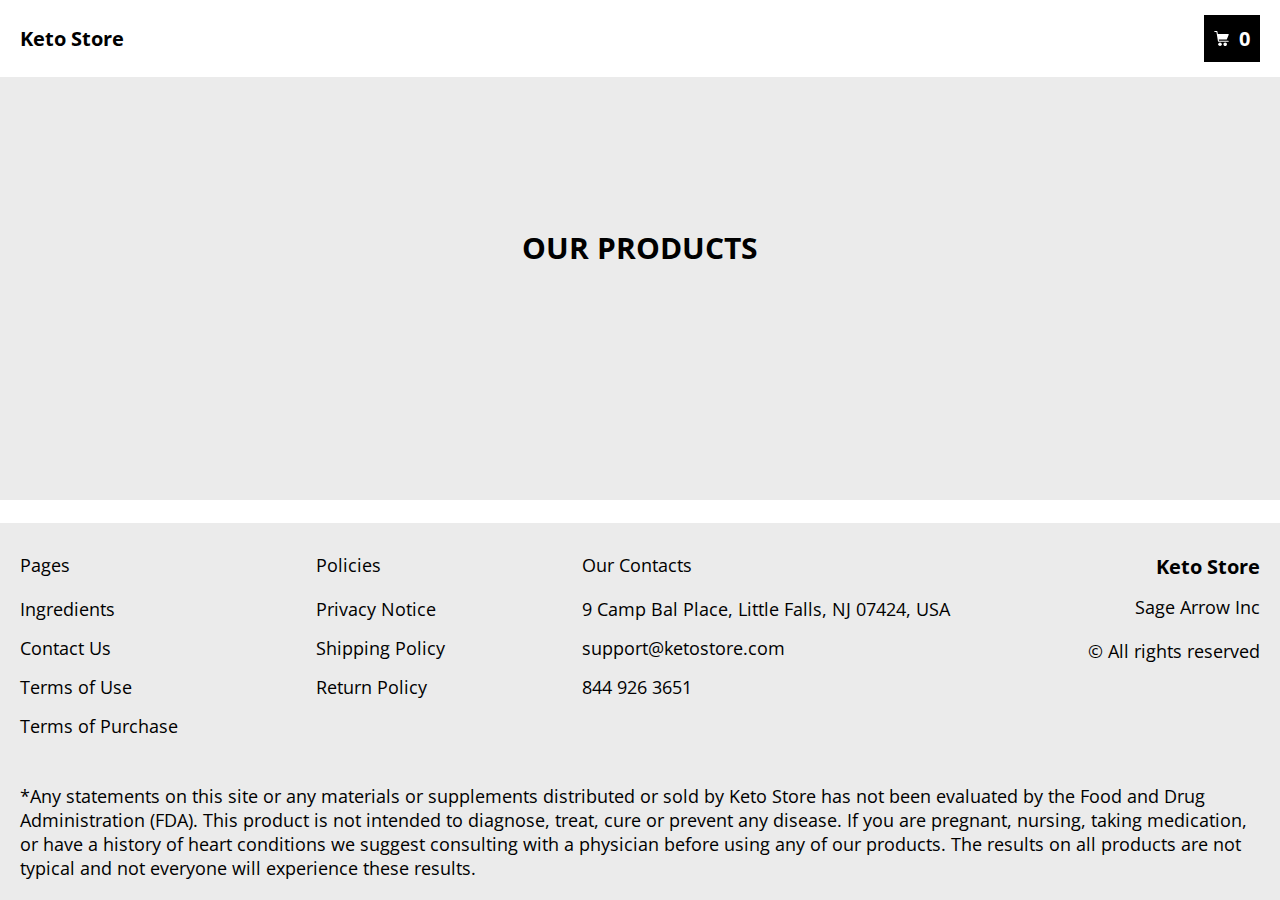
<file: products.html>
<!DOCTYPE html>
<html lang="en">
  <head>
    <meta charset="UTF-8" />
    <meta http-equiv="X-UA-Compatible" content="IE=edge" />
    <meta name="viewport" content="width=device-width, initial-scale=1.0" />
    <link rel="stylesheet" href="./css/style.css" />
    <title>Shop</title>
  </head>

  <body>
    <div class="wrapper">
      <div class="error__overlay js_error__overlay">
        <div class="error">
          <span class="text bold error__text error__title">ERROR:</span>
          <p class="text error__text">You cannot add more than $500 worth of items to your cart.</p>
          <p class="text error__text">The selected item will not be added.</p>
          <button class="text error__btn js_error__btn">close</button>
        </div>
      </div>

      <main class="main">
        <div class="header__wrapper">
          <div class="container">
            <header class="header">
              <div class="header__flex">
                <a href="./index.html" class="header__logo logo js_website-name">website name</a>
                <a href="./shop.html" class="cart__btn">
                  <svg
                    xmlns="http://www.w3.org/2000/svg"
                    xmlns:xlink="http://www.w3.org/1999/xlink"
                    x="0px"
                    y="0px"
                    viewBox="0 0 424.449 424.449"
                    style="enable-background: new 0 0 424.449 424.449"
                    xml:space="preserve"
                  >
                    <g>
                      <g>
                        <g>
                          <circle cx="170.241" cy="374.273" r="50.176"></circle>
                          <path
                            d="M316.673,324.098L316.673,324.098c-27.711,0-50.176,22.465-50.176,50.176s22.465,50.176,50.176,50.176
                     c27.711,0,50.176-22.465,50.176-50.176S344.384,324.098,316.673,324.098z"
                          ></path>
                          <path
                            d="M402.177,272.897H140.545l-5.12-29.696h215.04c6.326,0.019,12.017-3.843,14.336-9.728l51.2-129.024
                     c3.111-7.892-0.766-16.812-8.658-19.922c-1.808-0.713-3.735-1.076-5.678-1.07H108.801L96.513,12.801
                     c-1.262-7.471-7.784-12.906-15.36-12.8h-58.88c-8.483,0-15.36,6.877-15.36,15.36s6.877,15.36,15.36,15.36h46.08l44.032,260.096
                     c1.262,7.471,7.784,12.906,15.36,12.8h274.432c8.483,0,15.36-6.877,15.36-15.36C417.537,279.774,410.66,272.897,402.177,272.897z
                     "
                          ></path>
                        </g>
                      </g>
                    </g>
                  </svg>
                  <span class="cart__span js_cart__span">0</span>
                </a>
              </div>
            </header>
          </div>
        </div>

        <div class="products__wrapper hero-products">
          <div class="container">
            <section class="products">
              <h3 class="sub-title">Our Products</h3>
              <div class="sub-title__box">
                <p class="text success-message js_success-message">
                  Success! You have added <span class="js_success-product-name"></span> to your shopping cart!
                </p>
              </div>

              <div class="products__block">
                <ul class="js_products__list products__list"></ul>
              </div>
            </section>
          </div>
        </div>
      </main>

      <div class="footer__wrapper">
        <footer class="footer">
          <div class="footer__top">
            <div class="container">
              <div class="footer__policies">
                <div class="footer__block">
                  <p class="footer__title">Pages</p>
                  <ul class="sub-list">
                    <li class="item">
                      <a href="./ingredients.html" class="footer__link">Ingredients</a>
                    </li>
                    <li class="item">
                      <a href="./contacts.html" class="footer__link">Contact Us</a>
                    </li>
                    <li class="item">
                      <a href="./use.html" class="footer__link">Terms of Use</a>
                    </li>
                    <li class="item">
                      <a href="./purchase.html" class="footer__link">Terms of Purchase</a>
                    </li>
                  </ul>
                </div>
                <div class="footer__block">
                  <p class="footer__title">Policies</p>
                  <ul class="sub-list">
                    <li class="item">
                      <a href="./privacy.html" class="footer__link">Privacy Notice</a>
                    </li>
                    <li class="item">
                      <a href="./shipping.html" class="footer__link">Shipping Policy</a>
                    </li>
                    <li class="item">
                      <a href="./return.html" class="footer__link">Return Policy</a>
                    </li>
                  </ul>
                </div>
                <div class="footer__block">
                  <p class="footer__title">Our Contacts</p>
                  <ul class="sub-list">
                    <li class="item">
                      <p class="text js_website-address"></p>
                    </li>
                    <li class="item">
                      <a href="" class="footer__link js_website-email"></a>
                    </li>
                    <li class="item">
                      <a href="" class="footer__link js_website-phone"></a>
                    </li>
                  </ul>
                </div>
                <div class="footer__block footer__block--rg">
                  <ul class="sub-list">
                    <li class="item">
                      <a href="./index.html" class="footer__logo logo js_website-name"></a>
                    </li>
                    <li class="item">
                      <p class="text text--mb js_website-corp"></p>
                    </li>
                    <li class="item">
                      <span class="text">© All rights reserved</span>
                    </li>
                  </ul>
                </div>
              </div>
            </div>
          </div>
        </footer>
        <div class="container">
          <p style="padding-top: 16px; margin-bottom: 2rem" class="text">
            *Any statements on this site or any materials or supplements distributed or sold by
            <span class="js_website-name"></span> has not been evaluated by the Food and Drug Administration (FDA). This
            product is not intended to diagnose, treat, cure or prevent any disease. If you are pregnant, nursing,
            taking medication, or have a history of heart conditions we suggest consulting with a physician before using
            any of our products. The results on all products are not typical and not everyone will experience these
            results.
          </p>
        </div>
      </div>
    </div>

    <script type="text/javascript" src="https://thebestproductmanager.com/products/prices-nxg-object"></script>
    <script type="module" src="./js/cart.js"></script>
    <script type="module" src="./js/add-to-cart.js"></script>
    <script type="module" src="./js/on-load.js"></script>
    <script type="module" src="./js/website-data.js"></script>
  </body>
</html>
</file>
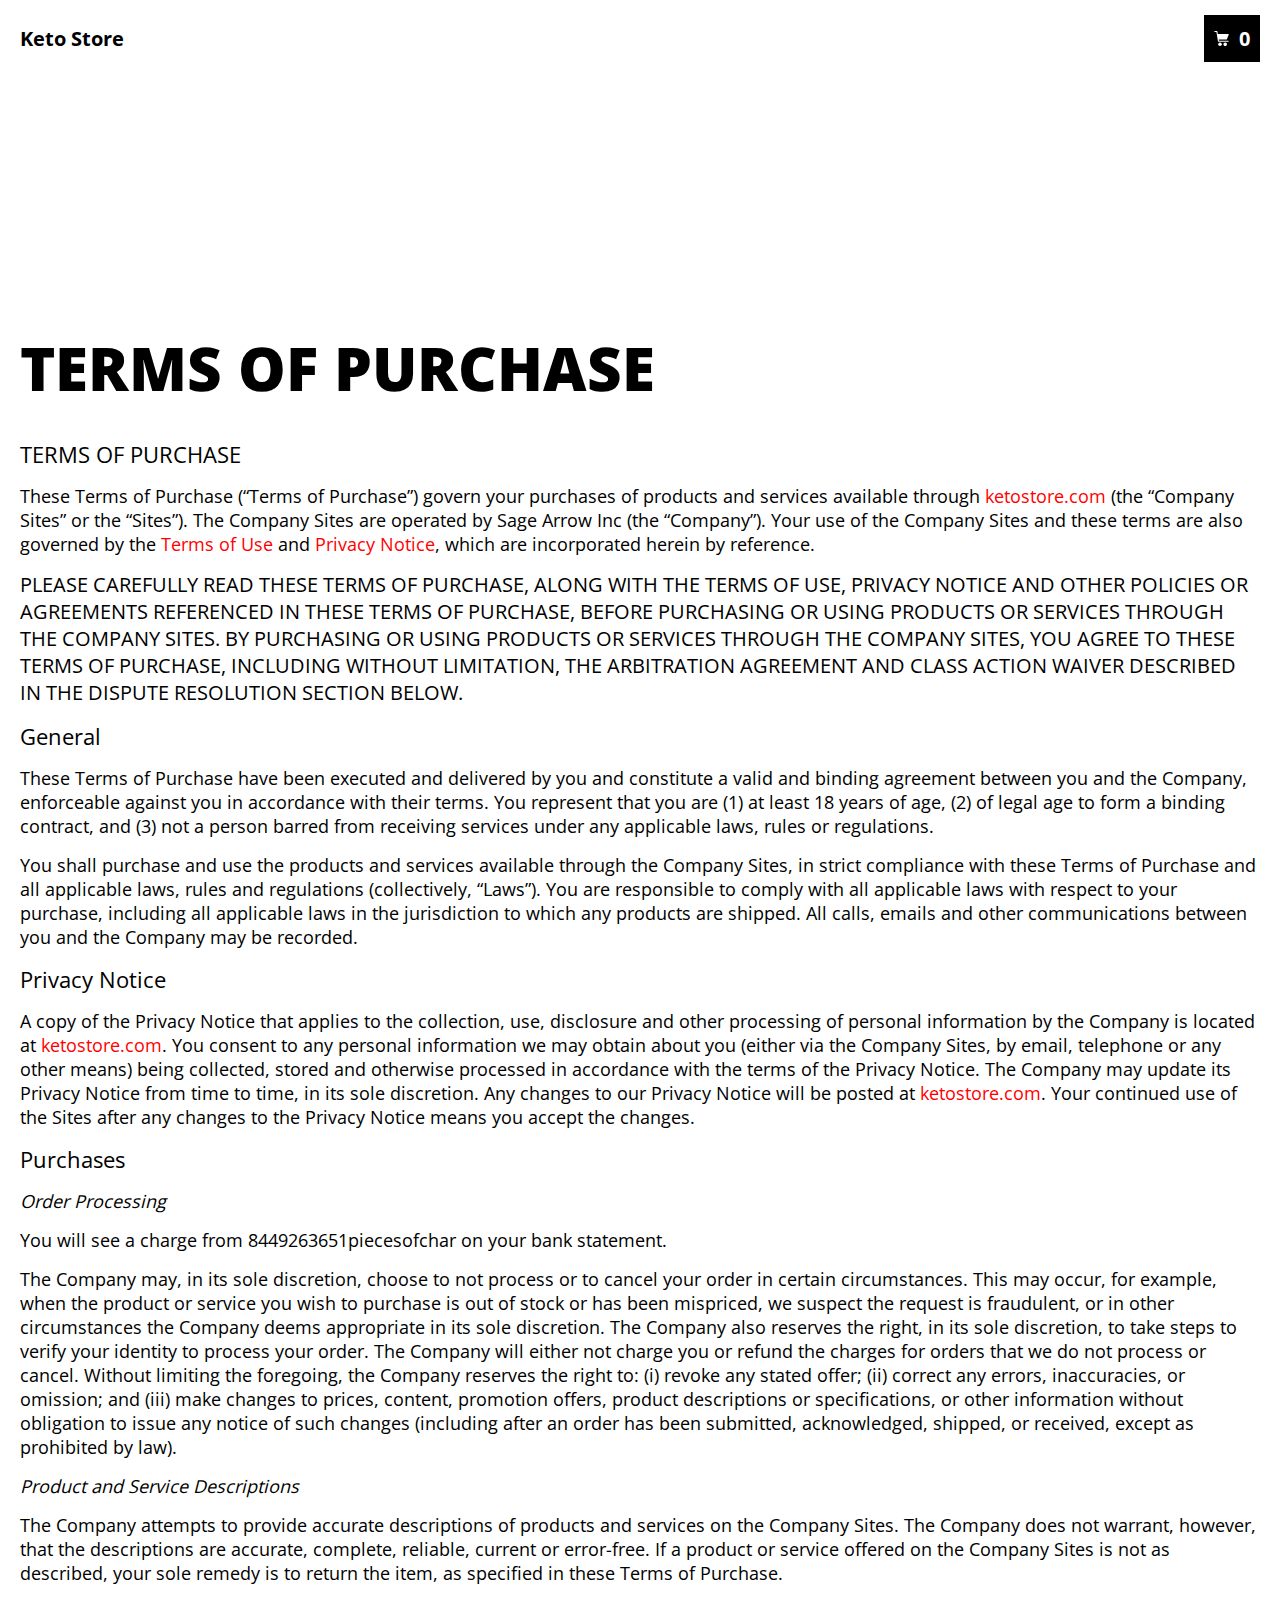
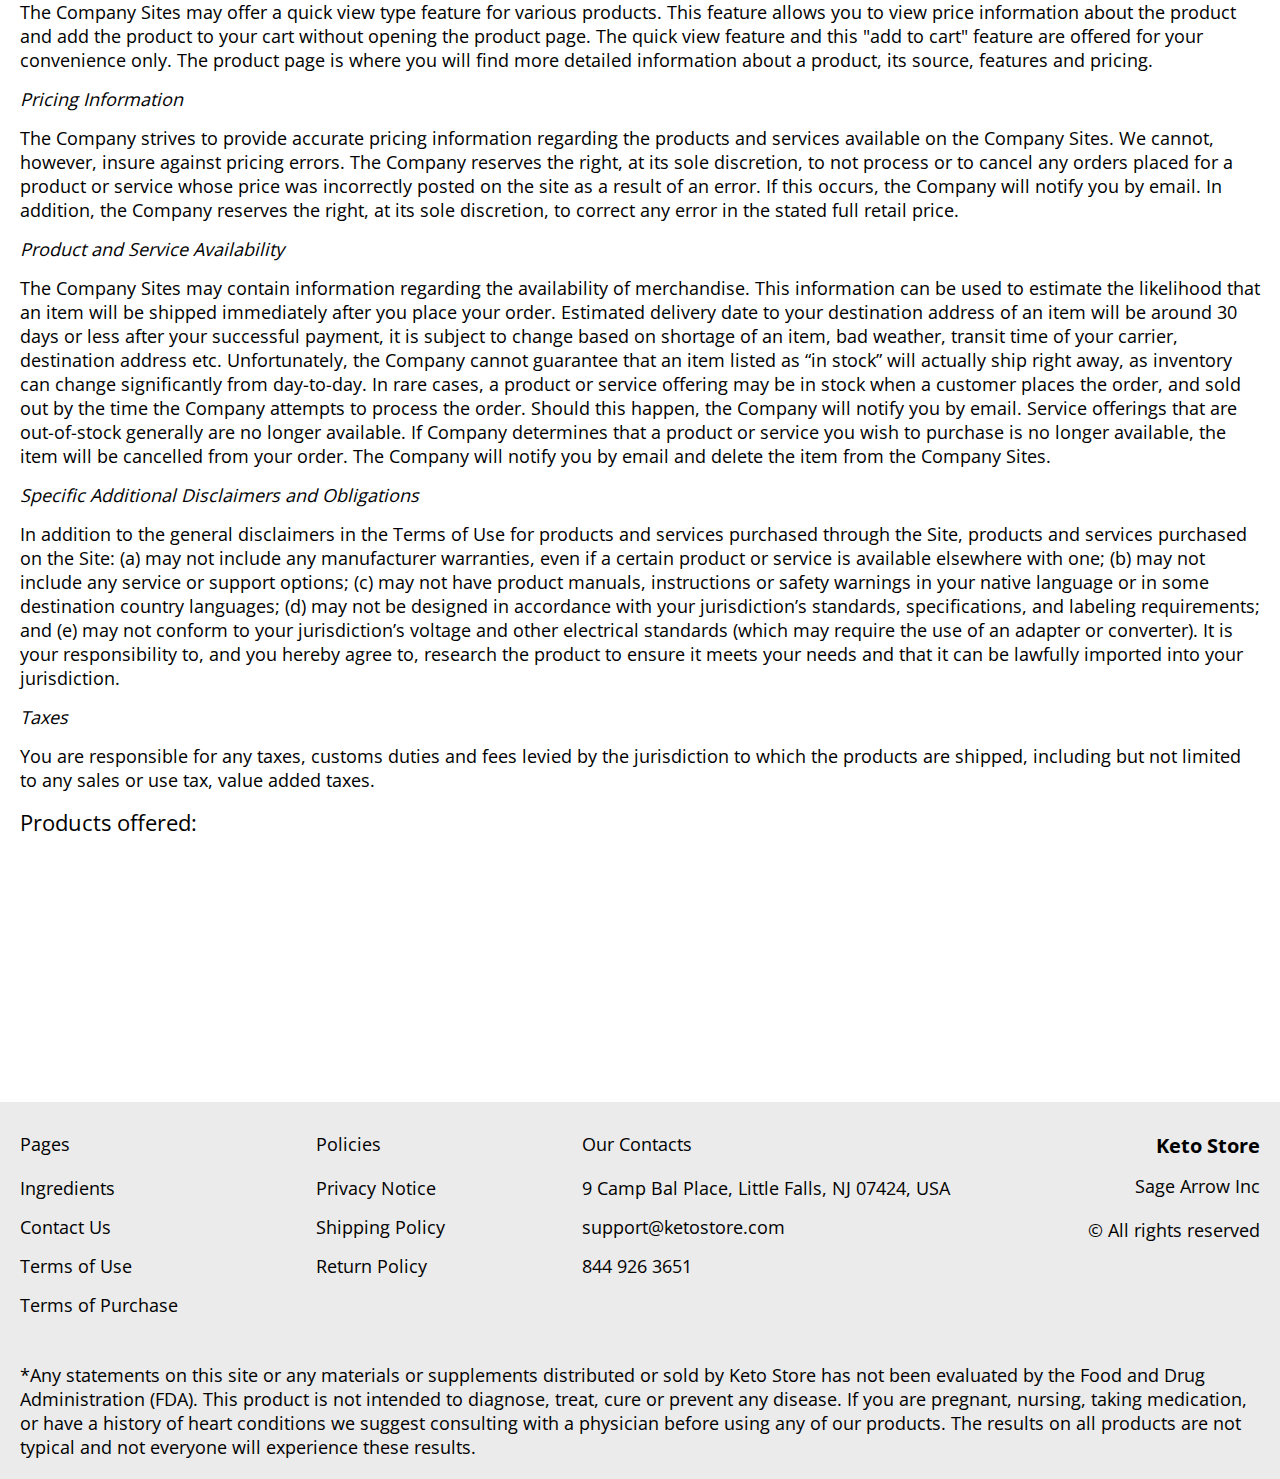
<file: purchase.html>
<!DOCTYPE html>
<html lang="en">
  <head>
    <meta charset="UTF-8" />
    <meta http-equiv="X-UA-Compatible" content="IE=edge" />
    <meta name="viewport" content="width=device-width, initial-scale=1.0" />
    <link rel="stylesheet" href="./css/style.css" />
    <title>Shop</title>
  </head>

  <body>
    <div class="wrapper">
      <div class="header__wrapper">
        <div class="container">
          <header class="header">
            <div class="header__flex">
              <a href="./index.html" class="header__logo logo js_website-name">website name</a>
              <a href="./shop.html" class="cart__btn">
                <svg
                  xmlns="http://www.w3.org/2000/svg"
                  xmlns:xlink="http://www.w3.org/1999/xlink"
                  x="0px"
                  y="0px"
                  viewBox="0 0 424.449 424.449"
                  style="enable-background: new 0 0 424.449 424.449"
                  xml:space="preserve"
                >
                  <g>
                    <g>
                      <g>
                        <circle cx="170.241" cy="374.273" r="50.176"></circle>
                        <path
                          d="M316.673,324.098L316.673,324.098c-27.711,0-50.176,22.465-50.176,50.176s22.465,50.176,50.176,50.176
                   c27.711,0,50.176-22.465,50.176-50.176S344.384,324.098,316.673,324.098z"
                        ></path>
                        <path
                          d="M402.177,272.897H140.545l-5.12-29.696h215.04c6.326,0.019,12.017-3.843,14.336-9.728l51.2-129.024
                   c3.111-7.892-0.766-16.812-8.658-19.922c-1.808-0.713-3.735-1.076-5.678-1.07H108.801L96.513,12.801
                   c-1.262-7.471-7.784-12.906-15.36-12.8h-58.88c-8.483,0-15.36,6.877-15.36,15.36s6.877,15.36,15.36,15.36h46.08l44.032,260.096
                   c1.262,7.471,7.784,12.906,15.36,12.8h274.432c8.483,0,15.36-6.877,15.36-15.36C417.537,279.774,410.66,272.897,402.177,272.897z
                   "
                        ></path>
                      </g>
                    </g>
                  </g>
                </svg>
                <span class="cart__span js_cart__span">0</span>
              </a>
            </div>
          </header>
        </div>
      </div>

      <main class="main bg-main">
        <div class="text-section__wrapper white__wrapper">
          <section class="text-section">
            <div class="container">
              <h1 class="title">TERMS OF PURCHASE</h1>
              <p class="text"><span class="bold">TERMS OF PURCHASE</span></p>
              <p class="text">
                These Terms of Purchase (“Terms of Purchase”) govern your purchases of products and services available
                through <a href="" class="link js_website-url"></a> (the “Company Sites” or the “Sites”). The Company
                Sites are operated by <span class="js_website-corp"></span> (the “Company”). Your use of the Company
                Sites and these terms are also governed by the <a href="./use.html" class="link">Terms of Use</a> and
                <a href="./privacy.html" class="link">Privacy Notice</a>, which are incorporated herein by reference.
              </p>
              <p class="text up">
                PLEASE CAREFULLY read THESE TERMS OF PURCHASE, ALONG WITH THE TERMS OF USE, PRIVACY NOTICE AND OTHER
                POLICIES OR AGREEMENTS REFERENCED IN THESE TERMS OF PURCHASE, BEFORE PURCHASING OR USING PRODUCTS OR
                SERVICES THROUGH THE COMPANY SITES. BY PURCHASING OR USING PRODUCTS OR SERVICES THROUGH THE COMPANY
                SITES, YOU AGREE TO THESE TERMS OF PURCHASE, INCLUDING WITHOUT LIMITATION, THE ARBITRATION AGREEMENT AND
                CLASS ACTION WAIVER DESCRIBED IN THE DISPUTE RESOLUTION SECTION BELOW.
              </p>
              <p class="text bold">General</p>
              <p class="text">
                These Terms of Purchase have been executed and delivered by you and constitute a valid and binding
                agreement between you and the Company, enforceable against you in accordance with their terms. You
                represent that you are (1) at least 18 years of age, (2) of legal age to form a binding contract, and
                (3) not a person barred from receiving services under any applicable laws, rules or regulations.
              </p>
              <p class="text">
                You shall purchase and use the products and services available through the Company Sites, in strict
                compliance with these Terms of Purchase and all applicable laws, rules and regulations (collectively,
                “Laws”). You are responsible to comply with all applicable laws with respect to your purchase, including
                all applicable laws in the jurisdiction to which any products are shipped. All calls, emails and other
                communications between you and the Company may be recorded.
              </p>
              <p class="text bold">Privacy Notice</p>
              <p class="text">
                A copy of the Privacy Notice that applies to the collection, use, disclosure and other processing of
                personal information by the Company is located at <a href="" class="link js_website-url"></a>. You
                consent to any personal information we may obtain about you (either via the Company Sites, by email,
                telephone or any other means) being collected, stored and otherwise processed in accordance with the
                terms of the Privacy Notice. The Company may update its Privacy Notice from time to time, in its sole
                discretion. Any changes to our Privacy Notice will be posted at
                <a href="" class="link js_website-url"></a>. Your continued use of the Sites after any changes to the
                Privacy Notice means you accept the changes.
              </p>
              <p class="text bold">Purchases</p>
              <p class="text italic">Order Processing</p>
              <p class="text">
                You will see a charge from <span class="js_website-desc"></span> on your bank statement.
              </p>
              <p class="text">
                The Company may, in its sole discretion, choose to not process or to cancel your order in certain
                circumstances. This may occur, for example, when the product or service you wish to purchase is out of
                stock or has been mispriced, we suspect the request is fraudulent, or in other circumstances the Company
                deems appropriate in its sole discretion. The Company also reserves the right, in its sole discretion,
                to take steps to verify your identity to process your order. The Company will either not charge you or
                refund the charges for orders that we do not process or cancel. Without limiting the foregoing, the
                Company reserves the right to: (i) revoke any stated offer; (ii) correct any errors, inaccuracies, or
                omission; and (iii) make changes to prices, content, promotion offers, product descriptions or
                specifications, or other information without obligation to issue any notice of such changes (including
                after an order has been submitted, acknowledged, shipped, or received, except as prohibited by law).
              </p>
              <p class="text italic">Product and Service Descriptions</p>
              <p class="text">
                The Company attempts to provide accurate descriptions of products and services on the Company Sites. The
                Company does not warrant, however, that the descriptions are accurate, complete, reliable, current or
                error-free. If a product or service offered on the Company Sites is not as described, your sole remedy
                is to return the item, as specified in these Terms of Purchase.
              </p>
              <p class="text">
                The Company Sites may offer a quick view type feature for various products. This feature allows you to
                view price information about the product and add the product to your cart without opening the product
                page. The quick view feature and this "add to cart" feature are offered for your convenience only. The
                product page is where you will find more detailed information about a product, its source, features and
                pricing.
              </p>
              <p class="text italic">Pricing Information</p>
              <p class="text">
                The Company strives to provide accurate pricing information regarding the products and services
                available on the Company Sites. We cannot, however, insure against pricing errors. The Company reserves
                the right, at its sole discretion, to not process or to cancel any orders placed for a product or
                service whose price was incorrectly posted on the site as a result of an error. If this occurs, the
                Company will notify you by email. In addition, the Company reserves the right, at its sole discretion,
                to correct any error in the stated full retail price.
              </p>
              <p class="text italic">Product and Service Availability</p>
              <p class="text">
                The Company Sites may contain information regarding the availability of merchandise. This information
                can be used to estimate the likelihood that an item will be shipped immediately after you place your
                order. Estimated delivery date to your destination address of an item will be around 30 days or less
                after your successful payment, it is subject to change based on shortage of an item, bad weather,
                transit time of your carrier, destination address etc. Unfortunately, the Company cannot guarantee that
                an item listed as “in stock” will actually ship right away, as inventory can change significantly from
                day-to-day. In rare cases, a product or service offering may be in stock when a customer places the
                order, and sold out by the time the Company attempts to process the order. Should this happen, the
                Company will notify you by email. Service offerings that are out-of-stock generally are no longer
                available. If Company determines that a product or service you wish to purchase is no longer available,
                the item will be cancelled from your order. The Company will notify you by email and delete the item
                from the Company Sites.
              </p>
              <p class="text italic">Specific Additional Disclaimers and Obligations</p>
              <p class="text">
                In addition to the general disclaimers in the Terms of Use for products and services purchased through
                the Site, products and services purchased on the Site: (a) may not include any manufacturer warranties,
                even if a certain product or service is available elsewhere with one; (b) may not include any service or
                support options; (c) may not have product manuals, instructions or safety warnings in your native
                language or in some destination country languages; (d) may not be designed in accordance with your
                jurisdiction’s standards, specifications, and labeling requirements; and (e) may not conform to your
                jurisdiction’s voltage and other electrical standards (which may require the use of an adapter or
                converter). It is your responsibility to, and you hereby agree to, research the product to ensure it
                meets your needs and that it can be lawfully imported into your jurisdiction.
              </p>
              <p class="text italic">Taxes</p>
              <p class="text">
                You are responsible for any taxes, customs duties and fees levied by the jurisdiction to which the
                products are shipped, including but not limited to any sales or use tax, value added taxes.
              </p>
              <p class="text bold">Products offered:</p>
              <div class="js_purchase__product-list"></div>
            </div>
          </section>
        </div>
      </main>

      <div class="footer__wrapper">
        <footer class="footer">
          <div class="footer__top">
            <div class="container">
              <div class="footer__policies">
                <div class="footer__block">
                  <p class="footer__title">Pages</p>
                  <ul class="sub-list">
                    <li class="item">
                      <a href="./ingredients.html" class="footer__link">Ingredients</a>
                    </li>
                    <li class="item">
                      <a href="./contacts.html" class="footer__link">Contact Us</a>
                    </li>
                    <li class="item">
                      <a href="./use.html" class="footer__link">Terms of Use</a>
                    </li>
                    <li class="item">
                      <a href="./purchase.html" class="footer__link">Terms of Purchase</a>
                    </li>
                  </ul>
                </div>
                <div class="footer__block">
                  <p class="footer__title">Policies</p>
                  <ul class="sub-list">
                    <li class="item">
                      <a href="./privacy.html" class="footer__link">Privacy Notice</a>
                    </li>
                    <li class="item">
                      <a href="./shipping.html" class="footer__link">Shipping Policy</a>
                    </li>
                    <li class="item">
                      <a href="./return.html" class="footer__link">Return Policy</a>
                    </li>
                  </ul>
                </div>
                <div class="footer__block">
                  <p class="footer__title">Our Contacts</p>
                  <ul class="sub-list">
                    <li class="item">
                      <p class="text js_website-address"></p>
                    </li>
                    <li class="item">
                      <a href="" class="footer__link js_website-email"></a>
                    </li>
                    <li class="item">
                      <a href="" class="footer__link js_website-phone"></a>
                    </li>
                  </ul>
                </div>
                <div class="footer__block footer__block--rg">
                  <ul class="sub-list">
                    <li class="item">
                      <a href="./index.html" class="footer__logo logo js_website-name"></a>
                    </li>
                    <li class="item">
                      <p class="text text--mb js_website-corp"></p>
                    </li>
                    <li class="item">
                      <span class="text">© All rights reserved</span>
                    </li>
                  </ul>
                </div>
              </div>
            </div>
          </div>
        </footer>
        <div class="container">
          <p style="padding-top: 16px; margin-bottom: 2rem" class="text">
            *Any statements on this site or any materials or supplements distributed or sold by
            <span class="js_website-name"></span> has not been evaluated by the Food and Drug Administration (FDA). This
            product is not intended to diagnose, treat, cure or prevent any disease. If you are pregnant, nursing,
            taking medication, or have a history of heart conditions we suggest consulting with a physician before using
            any of our products. The results on all products are not typical and not everyone will experience these
            results.
          </p>
        </div>
      </div>
    </div>

    <script type="text/javascript" src="https://thebestproductmanager.com/products/prices-nxg-object"></script>
    <script type="module" src="./js/on-load.js"></script>
    <script type="module" src="./js/purchase.js"></script>
    <script type="module" src="./js/website-data.js"></script>
  </body>
</html>
</file>
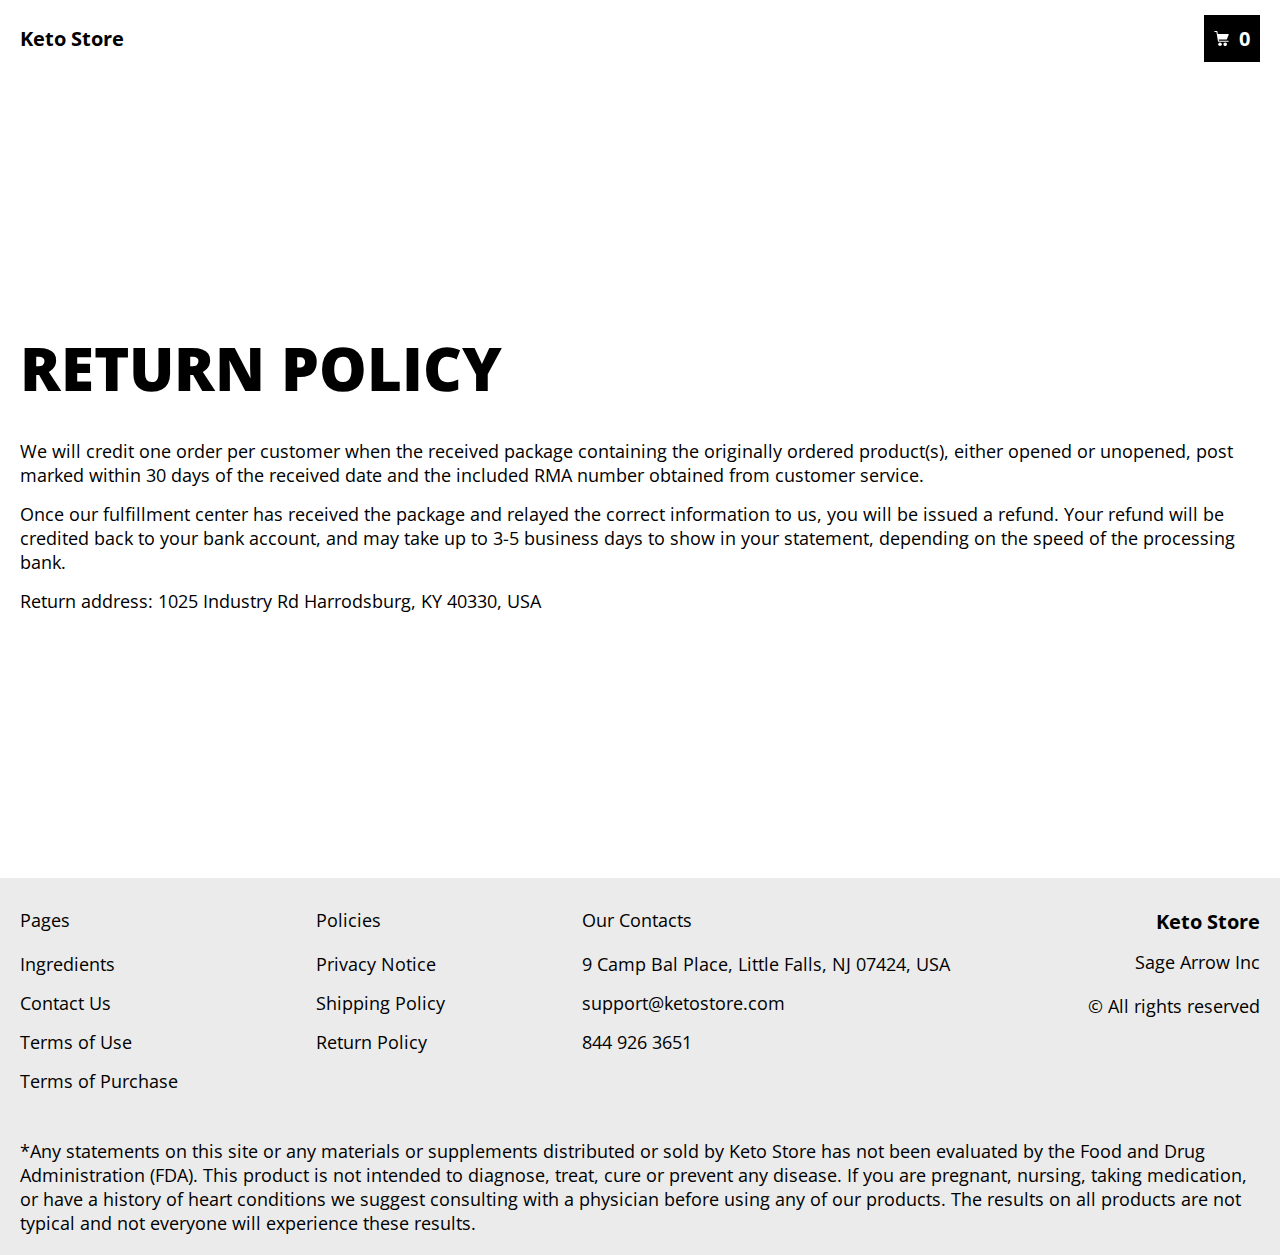
<file: return.html>
<!DOCTYPE html>
<html lang="en">
  <head>
    <meta charset="UTF-8" />
    <meta http-equiv="X-UA-Compatible" content="IE=edge" />
    <meta name="viewport" content="width=device-width, initial-scale=1.0" />
    <link rel="stylesheet" href="./css/style.css" />
    <title>Shop</title>
  </head>

  <body>
    <div class="wrapper">
      <div class="header__wrapper">
        <div class="container">
          <header class="header">
            <div class="header__flex">
              <a href="./index.html" class="header__logo logo js_website-name">website name</a>
              <a href="./shop.html" class="cart__btn">
                <svg
                  xmlns="http://www.w3.org/2000/svg"
                  xmlns:xlink="http://www.w3.org/1999/xlink"
                  x="0px"
                  y="0px"
                  viewBox="0 0 424.449 424.449"
                  style="enable-background: new 0 0 424.449 424.449"
                  xml:space="preserve"
                >
                  <g>
                    <g>
                      <g>
                        <circle cx="170.241" cy="374.273" r="50.176"></circle>
                        <path
                          d="M316.673,324.098L316.673,324.098c-27.711,0-50.176,22.465-50.176,50.176s22.465,50.176,50.176,50.176
                   c27.711,0,50.176-22.465,50.176-50.176S344.384,324.098,316.673,324.098z"
                        ></path>
                        <path
                          d="M402.177,272.897H140.545l-5.12-29.696h215.04c6.326,0.019,12.017-3.843,14.336-9.728l51.2-129.024
                   c3.111-7.892-0.766-16.812-8.658-19.922c-1.808-0.713-3.735-1.076-5.678-1.07H108.801L96.513,12.801
                   c-1.262-7.471-7.784-12.906-15.36-12.8h-58.88c-8.483,0-15.36,6.877-15.36,15.36s6.877,15.36,15.36,15.36h46.08l44.032,260.096
                   c1.262,7.471,7.784,12.906,15.36,12.8h274.432c8.483,0,15.36-6.877,15.36-15.36C417.537,279.774,410.66,272.897,402.177,272.897z
                   "
                        ></path>
                      </g>
                    </g>
                  </g>
                </svg>
                <span class="cart__span js_cart__span">0</span>
              </a>
            </div>
          </header>
        </div>
      </div>

      <main class="main bg-main">
        <div class="text-section__wrapper white__wrapper">
          <section class="text-section">
            <div class="container">
              <h1 class="title">RETURN POLICY</h1>
              <p class="text">
                We will credit one order per customer when the received package containing the originally ordered
                product(s), either opened or unopened, post marked within 30 days of the received date and the included
                RMA number obtained from customer service.
              </p>
              <p class="text">
                Once our fulfillment center has received the package and relayed the correct information to us, you will
                be issued a refund. Your refund will be credited back to your bank account, and may take up to 3-5
                business days to show in your statement, depending on the speed of the processing bank.
              </p>
              <p class="text">Return address: <span class="js_website-return-address"></span></p>
            </div>
          </section>
        </div>
      </main>

      <div class="footer__wrapper">
        <footer class="footer">
          <div class="footer__top">
            <div class="container">
              <div class="footer__policies">
                <div class="footer__block">
                  <p class="footer__title">Pages</p>
                  <ul class="sub-list">
                    <li class="item">
                      <a href="./ingredients.html" class="footer__link">Ingredients</a>
                    </li>
                    <li class="item">
                      <a href="./contacts.html" class="footer__link">Contact Us</a>
                    </li>
                    <li class="item">
                      <a href="./use.html" class="footer__link">Terms of Use</a>
                    </li>
                    <li class="item">
                      <a href="./purchase.html" class="footer__link">Terms of Purchase</a>
                    </li>
                  </ul>
                </div>
                <div class="footer__block">
                  <p class="footer__title">Policies</p>
                  <ul class="sub-list">
                    <li class="item">
                      <a href="./privacy.html" class="footer__link">Privacy Notice</a>
                    </li>
                    <li class="item">
                      <a href="./shipping.html" class="footer__link">Shipping Policy</a>
                    </li>
                    <li class="item">
                      <a href="./return.html" class="footer__link">Return Policy</a>
                    </li>
                  </ul>
                </div>
                <div class="footer__block">
                  <p class="footer__title">Our Contacts</p>
                  <ul class="sub-list">
                    <li class="item">
                      <p class="text js_website-address"></p>
                    </li>
                    <li class="item">
                      <a href="" class="footer__link js_website-email"></a>
                    </li>
                    <li class="item">
                      <a href="" class="footer__link js_website-phone"></a>
                    </li>
                  </ul>
                </div>
                <div class="footer__block footer__block--rg">
                  <ul class="sub-list">
                    <li class="item">
                      <a href="./index.html" class="footer__logo logo js_website-name"></a>
                    </li>
                    <li class="item">
                      <p class="text text--mb js_website-corp"></p>
                    </li>
                    <li class="item">
                      <span class="text">© All rights reserved</span>
                    </li>
                  </ul>
                </div>
              </div>
            </div>
          </div>
        </footer>
        <div class="container">
          <p style="padding-top: 16px; margin-bottom: 2rem" class="text">
            *Any statements on this site or any materials or supplements distributed or sold by
            <span class="js_website-name"></span> has not been evaluated by the Food and Drug Administration (FDA). This
            product is not intended to diagnose, treat, cure or prevent any disease. If you are pregnant, nursing,
            taking medication, or have a history of heart conditions we suggest consulting with a physician before using
            any of our products. The results on all products are not typical and not everyone will experience these
            results.
          </p>
        </div>
      </div>
    </div>

    <script type="text/javascript" src="https://thebestproductmanager.com/products/prices-nxg-object"></script>
    <script type="module" src="./js/on-load.js"></script>
    <script type="module" src="./js/website-data.js"></script>
  </body>
</html>
</file>
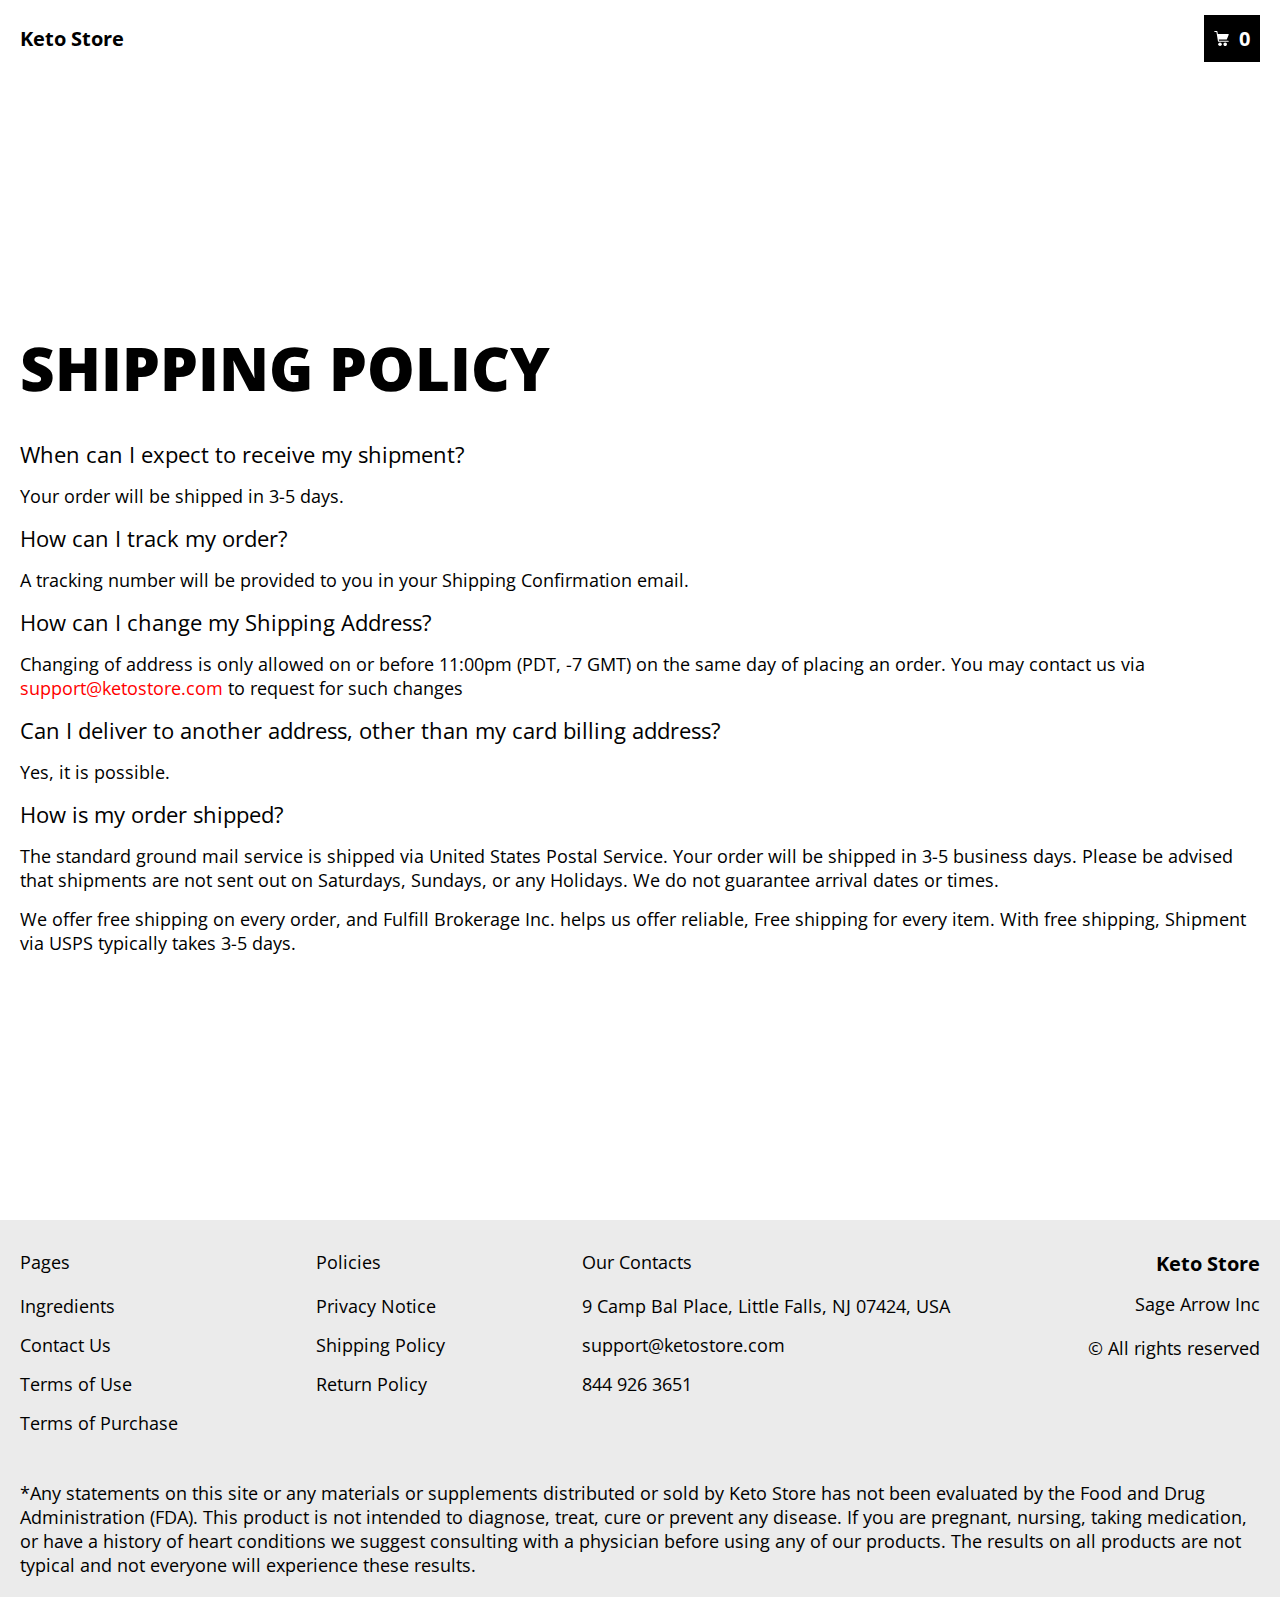
<file: shipping.html>
<!DOCTYPE html>
<html lang="en">
  <head>
    <meta charset="UTF-8" />
    <meta http-equiv="X-UA-Compatible" content="IE=edge" />
    <meta name="viewport" content="width=device-width, initial-scale=1.0" />
    <link rel="stylesheet" href="./css/style.css" />
    <title>Shop</title>
  </head>

  <body>
    <div class="wrapper">
      <div class="header__wrapper">
        <div class="container">
          <header class="header">
            <div class="header__flex">
              <a href="./index.html" class="header__logo logo js_website-name">website name</a>
              <a href="./shop.html" class="cart__btn">
                <svg
                  xmlns="http://www.w3.org/2000/svg"
                  xmlns:xlink="http://www.w3.org/1999/xlink"
                  x="0px"
                  y="0px"
                  viewBox="0 0 424.449 424.449"
                  style="enable-background: new 0 0 424.449 424.449"
                  xml:space="preserve"
                >
                  <g>
                    <g>
                      <g>
                        <circle cx="170.241" cy="374.273" r="50.176"></circle>
                        <path
                          d="M316.673,324.098L316.673,324.098c-27.711,0-50.176,22.465-50.176,50.176s22.465,50.176,50.176,50.176
                   c27.711,0,50.176-22.465,50.176-50.176S344.384,324.098,316.673,324.098z"
                        ></path>
                        <path
                          d="M402.177,272.897H140.545l-5.12-29.696h215.04c6.326,0.019,12.017-3.843,14.336-9.728l51.2-129.024
                   c3.111-7.892-0.766-16.812-8.658-19.922c-1.808-0.713-3.735-1.076-5.678-1.07H108.801L96.513,12.801
                   c-1.262-7.471-7.784-12.906-15.36-12.8h-58.88c-8.483,0-15.36,6.877-15.36,15.36s6.877,15.36,15.36,15.36h46.08l44.032,260.096
                   c1.262,7.471,7.784,12.906,15.36,12.8h274.432c8.483,0,15.36-6.877,15.36-15.36C417.537,279.774,410.66,272.897,402.177,272.897z
                   "
                        ></path>
                      </g>
                    </g>
                  </g>
                </svg>
                <span class="cart__span js_cart__span">0</span>
              </a>
            </div>
          </header>
        </div>
      </div>

      <main class="main bg-main">
        <div class="text-section__wrapper white__wrapper">
          <section class="text-section">
            <div class="container">
              <h1 class="title">SHIPPING POLICY</h1>
              <p class="text bold">When can I expect to receive my shipment?</p>
              <p class="text">Your order will be shipped in 3-5 days.</p>
              <p class="text bold">How can I track my order?</p>
              <p class="text">A tracking number will be provided to you in your Shipping Confirmation email.</p>
              <p class="text bold">How can I change my Shipping Address?</p>
              <p class="text">
                Changing of address is only allowed on or before 11:00pm (PDT, -7 GMT) on the same day of placing an
                order. You may contact us via <a href="" class="link js_website-email"></a> to request for such changes
              </p>
              <p class="text bold">Can I deliver to another address, other than my card billing address?</p>
              <p class="text">Yes, it is possible.</p>
              <p class="text bold">How is my order shipped?</p>
              <p class="text">
                The standard ground mail service is shipped via United States Postal Service. Your order will be shipped
                in 3-5 business days. Please be advised that shipments are not sent out on Saturdays, Sundays, or any
                Holidays. We do not guarantee arrival dates or times.
              </p>
              <p class="text">
                We offer free shipping on every order, and
                <span class="js_website-fulfill">FULFILLMENT NINJAS HUB INC</span> helps us offer reliable, Free
                shipping for every item. With free shipping, Shipment via USPS typically takes 3-5 days.
              </p>
            </div>
          </section>
        </div>
      </main>

      <div class="footer__wrapper">
        <footer class="footer">
          <div class="footer__top">
            <div class="container">
              <div class="footer__policies">
                <div class="footer__block">
                  <p class="footer__title">Pages</p>
                  <ul class="sub-list">
                    <li class="item">
                      <a href="./ingredients.html" class="footer__link">Ingredients</a>
                    </li>
                    <li class="item">
                      <a href="./contacts.html" class="footer__link">Contact Us</a>
                    </li>
                    <li class="item">
                      <a href="./use.html" class="footer__link">Terms of Use</a>
                    </li>
                    <li class="item">
                      <a href="./purchase.html" class="footer__link">Terms of Purchase</a>
                    </li>
                  </ul>
                </div>
                <div class="footer__block">
                  <p class="footer__title">Policies</p>
                  <ul class="sub-list">
                    <li class="item">
                      <a href="./privacy.html" class="footer__link">Privacy Notice</a>
                    </li>
                    <li class="item">
                      <a href="./shipping.html" class="footer__link">Shipping Policy</a>
                    </li>
                    <li class="item">
                      <a href="./return.html" class="footer__link">Return Policy</a>
                    </li>
                  </ul>
                </div>
                <div class="footer__block">
                  <p class="footer__title">Our Contacts</p>
                  <ul class="sub-list">
                    <li class="item">
                      <p class="text js_website-address"></p>
                    </li>
                    <li class="item">
                      <a href="" class="footer__link js_website-email"></a>
                    </li>
                    <li class="item">
                      <a href="" class="footer__link js_website-phone"></a>
                    </li>
                  </ul>
                </div>
                <div class="footer__block footer__block--rg">
                  <ul class="sub-list">
                    <li class="item">
                      <a href="./index.html" class="footer__logo logo js_website-name"></a>
                    </li>
                    <li class="item">
                      <p class="text text--mb js_website-corp"></p>
                    </li>
                    <li class="item">
                      <span class="text">© All rights reserved</span>
                    </li>
                  </ul>
                </div>
              </div>
            </div>
          </div>
        </footer>
        <div class="container">
          <p style="padding-top: 16px; margin-bottom: 2rem" class="text">
            *Any statements on this site or any materials or supplements distributed or sold by
            <span class="js_website-name"></span> has not been evaluated by the Food and Drug Administration (FDA). This
            product is not intended to diagnose, treat, cure or prevent any disease. If you are pregnant, nursing,
            taking medication, or have a history of heart conditions we suggest consulting with a physician before using
            any of our products. The results on all products are not typical and not everyone will experience these
            results.
          </p>
        </div>
      </div>
    </div>

    <script type="text/javascript" src="https://thebestproductmanager.com/products/prices-nxg-object"></script>
    <script type="module" src="./js/on-load.js"></script>
    <script type="module" src="./js/website-data.js"></script>
  </body>
</html>
</file>
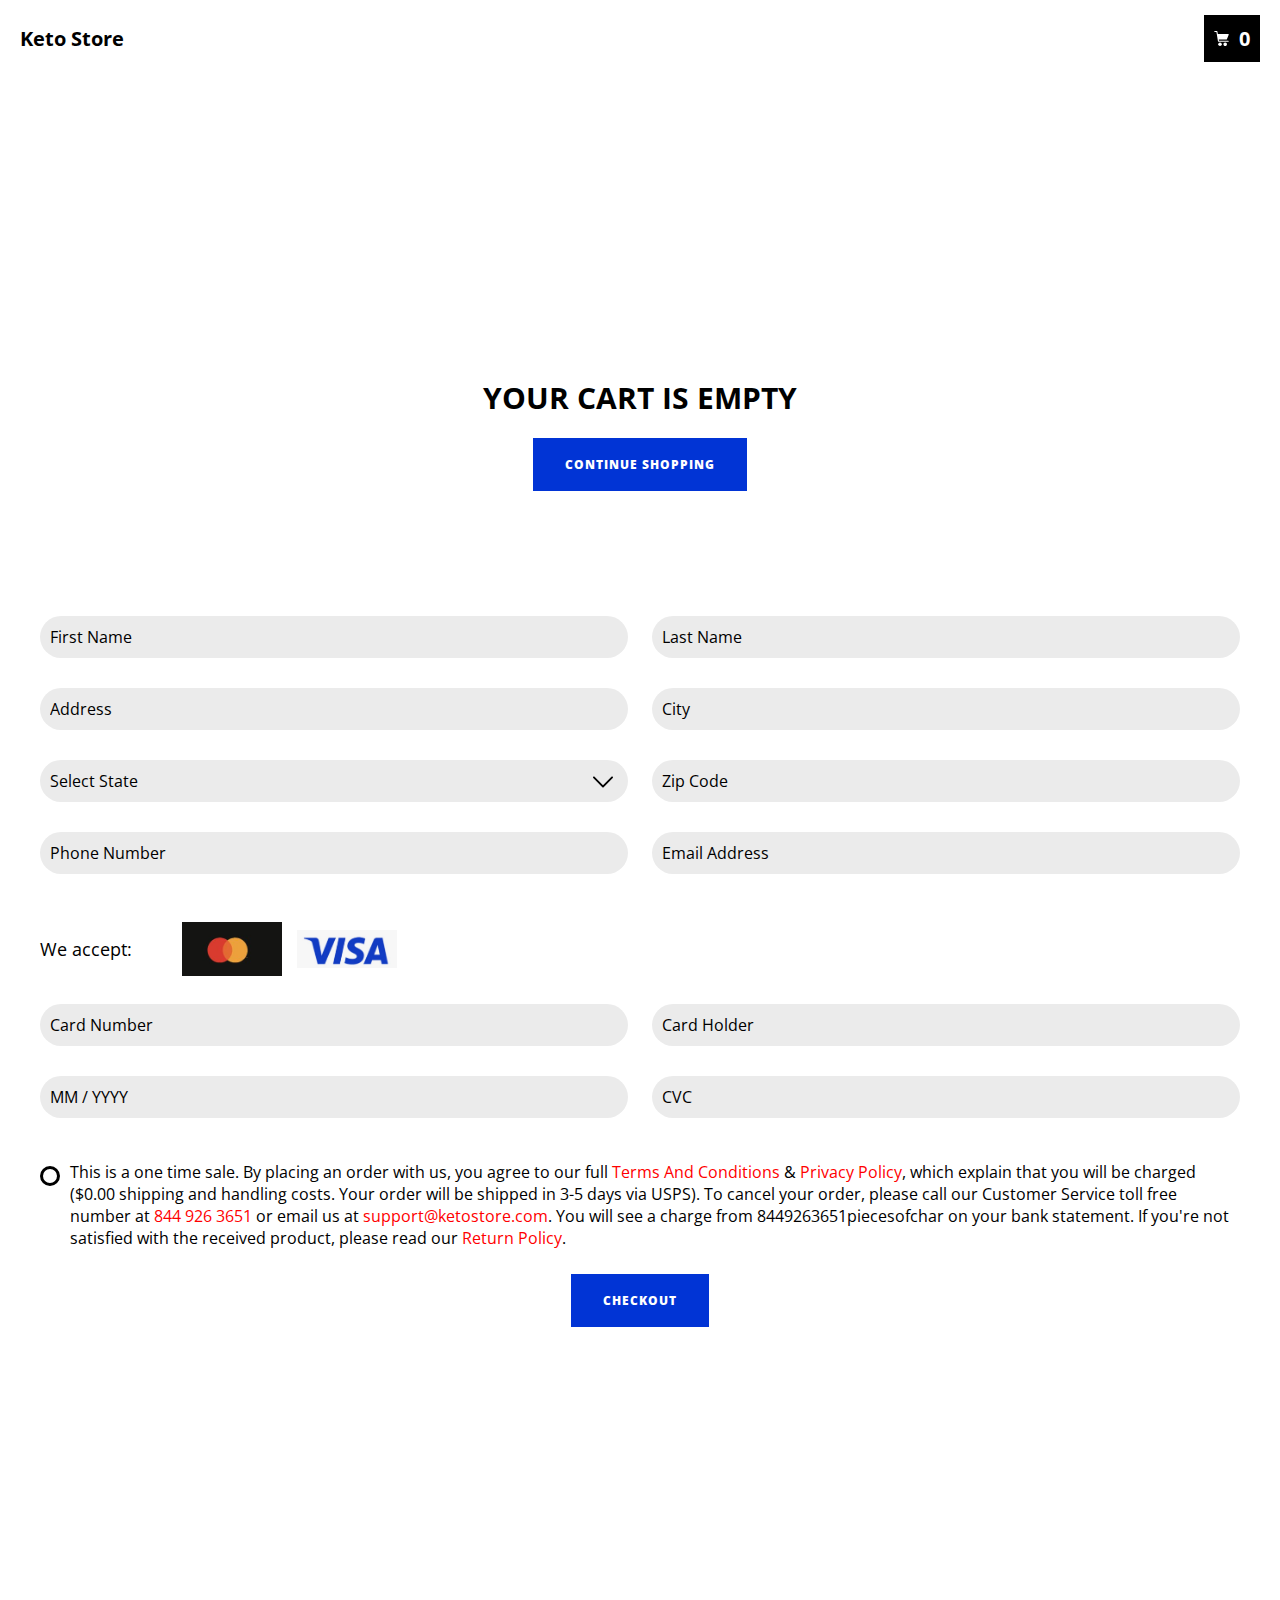
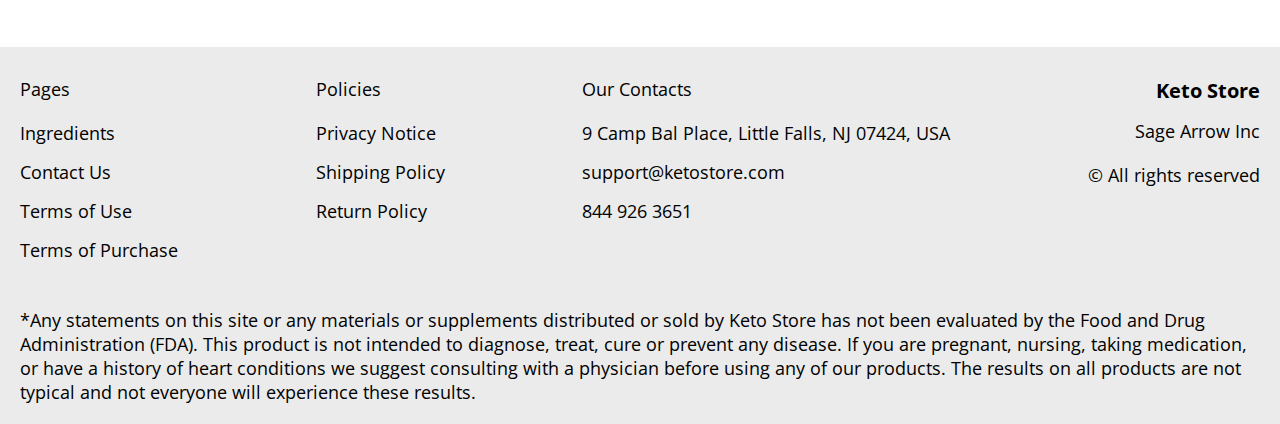
<file: shop.html>
<!DOCTYPE html>
<html lang="en">

<head>
  <meta charset="UTF-8" />
  <meta http-equiv="X-UA-Compatible" content="IE=edge" />
  <meta name="viewport" content="width=device-width, initial-scale=1.0" />
  <link rel="stylesheet" href="./css/style.css" />
  <title>Shop</title>
</head>

<body>



  <div class="wrapper">
    <div class="header__wrapper">
      <div class="container">
        <header class="header">

          <div class="header__flex">
            <a href="./index.html" class="header__logo logo js_website-name">website name</a>
            <a href="./shop.html" class="cart__btn">
              <svg xmlns="http://www.w3.org/2000/svg" xmlns:xlink="http://www.w3.org/1999/xlink" x="0px" y="0px"
                viewBox="0 0 424.449 424.449" style="enable-background:new 0 0 424.449 424.449;" xml:space="preserve">
                <g>
                  <g>
                    <g>
                      <circle cx="170.241" cy="374.273" r="50.176"></circle>
                      <path d="M316.673,324.098L316.673,324.098c-27.711,0-50.176,22.465-50.176,50.176s22.465,50.176,50.176,50.176
                   c27.711,0,50.176-22.465,50.176-50.176S344.384,324.098,316.673,324.098z"></path>
                      <path d="M402.177,272.897H140.545l-5.12-29.696h215.04c6.326,0.019,12.017-3.843,14.336-9.728l51.2-129.024
                   c3.111-7.892-0.766-16.812-8.658-19.922c-1.808-0.713-3.735-1.076-5.678-1.07H108.801L96.513,12.801
                   c-1.262-7.471-7.784-12.906-15.36-12.8h-58.88c-8.483,0-15.36,6.877-15.36,15.36s6.877,15.36,15.36,15.36h46.08l44.032,260.096
                   c1.262,7.471,7.784,12.906,15.36,12.8h274.432c8.483,0,15.36-6.877,15.36-15.36C417.537,279.774,410.66,272.897,402.177,272.897z
                   "></path>
                    </g>
                  </g>
                </g>
              </svg>
              <span class="cart__span js_cart__span">0</span>
            </a> 
          </div>

        
        </header>
      </div>
    </div>

    <main class="main bg-main">
     

      <div class="white__wrapper ">
        <section class="products shop-products">
          <div class="container shop-container">
            <div class="sub-title__box">
              <div class="orders__block">
                <div class="js_empty-cart ">
                  <p class="sub-title">Your Cart is Empty</p>
                </div>
                <table class="orders__table js_product-table hidden">
                  <caption>
                    <h2 class="sub-title">Your orders</h2>
                  </caption>
                  <tbody>
                  <tr class="js_table-row">
                    <th class="orders__table-title">Name</th>
                    <th class="orders__table-title">Quantity</th>
                    <th class="orders__table-title">Unit Price</th>
                    <th class="orders__table-title">Shipping</th>
                    <th class="orders__table-title">Subtotal</th>
                    <th class="orders__table-title"></th>
                  </tr>
                  
                  <tr>
                    <td class="text">Total:</td>
                    <td class="text js_total-quantity">2</td>
                    <td class="text"></td>
                    <td class="text"></td>
                    <td class="orders__table-title js_total-price">$ 44.98</td>
                    <td></td>
                  </tr>
                  </tbody>
              </table>
                <a href="./index.html" class="btn orders__btn">Continue Shopping</a>
              </div>
            </div>
            <form action="php/handler.php" class="form js_form" method="POST" novalidate>
              <input type="text" hidden name="action" id="action" value="checkout">
              <input type="text" hidden name="management" id="management" value="nxg">
              <input type="text" hidden name="country" value="US">
              <input type="text" hidden name="total" id="totalField" value="">
              <input type="text" hidden name="cart" id="cartField" value="">
              <div class="inputs-box">
              <label class="label js_label">
                <input type="text" class="input js_input" data-role="required" name="first_name" placeholder="First Name">
              </label>
        
              <label class="label js_label">
                <input type="text" class="input js_input" data-role="required" name="last_name" placeholder="Last Name">
              </label>
            </div>
            <div class="inputs-box">
              <label class="label js_label">
                <input type="text" class="input js_input" data-role="address" name="address" placeholder="Address">
              </label>
              
              <label class="label js_label">
                <input type="text" class="input js_input" data-role="city" name="city" placeholder="City">
              </label>
              </div>
              <div class="inputs-box">
              <label class="label select-label js_label">
                <select name="state" class="select js_select js_input">
                  <option selected="" disabled="">Select State</option>
                  <option value="AL">Alabama</option>
                  <option value="AK">Alaska</option>
                  <option value="AZ">Arizona</option>
                  <option value="AR">Arkansas</option>
                  <option value="CA">California</option>
                  <option value="CO">Colorado</option>
                  <option value="CT">Connecticut</option>
                  <option value="DE">Delaware</option>
                  <option value="DC">District Of Columbia</option>
                  <option value="FL">Florida</option>
                  <option value="GA">Georgia</option>
                  <option value="HI">Hawaii</option>
                  <option value="ID">Idaho</option>
                  <option value="IL">Illinois</option>
                  <option value="IN">Indiana</option>
                  <option value="IA">Iowa</option>
                  <option value="KS">Kansas</option>
                  <option value="KY">Kentucky</option>
                  <option value="LA">Louisiana</option>
                  <option value="ME">Maine</option>
                  <option value="MD">Maryland</option>
                  <option value="MA">Massachusetts</option>
                  <option value="MI">Michigan</option>
                  <option value="MN">Minnesota</option>
                  <option value="MS">Mississippi</option>
                  <option value="MO">Missouri</option>
                  <option value="MT">Montana</option>
                  <option value="NE">Nebraska</option>
                  <option value="NV">Nevada</option>
                  <option value="NH">New Hampshire</option>
                  <option value="NJ">New Jersey</option>
                  <option value="NM">New Mexico</option>
                  <option value="NY">New York</option>
                  <option value="NC">North Carolina</option>
                  <option value="ND">North Dakota</option>
                  <option value="OH">Ohio</option>
                  <option value="OK">Oklahoma</option>
                  <option value="OR">Oregon</option>
                  <option value="PA">Pennsylvania</option>
                  <option value="RI">Rhode Island</option>
                  <option value="SC">South Carolina</option>
                  <option value="SD">South Dakota</option>
                  <option value="TN">Tennessee</option>
                  <option value="TX">Texas</option>
                  <option value="UT">Utah</option>
                  <option value="VT">Vermont</option>
                  <option value="VA">Virginia</option>
                  <option value="WA">Washington</option>
                  <option value="WV">West Virginia</option>
                  <option value="WI">Wisconsin</option>
                  <option value="WY">Wyoming</option>
                </select>
              </label>
              
              <label class="label js_label">
                <input type="number" class="input js_input js_input-limit"  data-limit="5" data-role="zip" name="zip" placeholder="Zip Code">
              </label>
              </div>
              <div class="inputs-box">
              <label class="label js_label">
                <input type="number" class="input js_input js_input-limit" data-limit="10" data-role="phone" name="phone" placeholder="Phone Number">
              </label>
              
              <label class="label js_label">
                <input type="email" class="input js_input" data-role="email" name="email" placeholder="Email Address">
              </label>
              </div>
              <div class="accept__box">
                <p class="text">We accept:</p>
                <ul class="accept__list">
                  <!-- <li class="accept__item">
                    <img src="./img/icons/discover.png" alt="" class="accept__img">
                  </li> -->
                  <li class="accept__item">
                    <img src="./img/icons/mastercard.png" alt="" class="accept__img">
                  </li>
                  <li class="accept__item">
                    <img src="./img/icons/visa.png" alt="" class="accept__img">
                  </li>
                </ul>
              </div>
              <div class="inputs-box">
              <label class="label js_label input__card-number js_card-number-input">
                <input type="number" class="input js_input js_input-limit" data-limit="16" data-role="card_number" name="card_number" placeholder="Card Number">
              </label>
              
              <label class="label js_label">
                <input type="text" class="input js_input" data-role="required" name="cc_name" placeholder="Card Holder">
              </label>
            </div>
            <div class="inputs-box">
              <label class="label js_label">
                <input type="text" class="input js_input js_input-limit" data-limit="7" data-role="expiration_dt" name="expiration_dt" placeholder="MM / YYYY">
              </label>


              <label class="label js_label">
                <input type="number" class="input js_input js_input-limit"  data-limit="3" data-role="cvv" name="cvv" placeholder="CVC">
              </label>
            </div>

            <div>
              <input type="checkbox" class="input checkbox-input" id="checkbox">
              <label for="checkbox" class="label checkbox-label">
                This is a one time sale. By placing an order with us, you agree to our full <a href="./purchase.html" class="link">Terms And Conditions</a> & 
                <a href="./privacy.html" class="link">Privacy Policy</a>, which explain that you will be charged  <span class="js_total-price"></span> 
                ($0.00 shipping and handling costs. Your order will be shipped in 3-5 days via USPS). To cancel your order, please call our Customer Service toll free number at 
                <a href="" class="link js_website-phone"></a> or email us at <a href="" class="link js_website-email"></a>. You will see a charge from 
                <span class="js_website-desc"></span> on your bank statement. If you're not satisfied with the received product, please read our <a href="return.html" class="link">Return Policy</a>.
              </label>
            </div>
            
           
              
              <button type="submit" class="btn js_form-submit-btn">Checkout</button>
             
          </form>
        </section>
      </div>
    </main>

    <div class="footer__wrapper">
      <footer class="footer">
        
        <div class="footer__top">
          <div class="container">
           
            <div class="footer__policies">
              <div class="footer__block">
                <p class="footer__title">Pages</p>
                <ul class="sub-list">
                  <li class="item">
                    <a href="./ingredients.html" class="footer__link">Ingredients</a>
                  </li>
                  <li class="item">
                    <a href="./contacts.html" class="footer__link">Contact Us</a>
                  </li>
                  <li class="item">
                    <a href="./use.html" class="footer__link">Terms of Use</a>
                  </li>
                  <li class="item">
                    <a href="./purchase.html" class="footer__link">Terms of Purchase</a>
                  </li>
              
                </ul>
              </div>
              <div class="footer__block">
                <p class="footer__title">Policies</p>
                <ul class="sub-list">
                  <li class="item">
                    <a href="./privacy.html" class="footer__link">Privacy Notice</a>
                  </li>
                  <li class="item">
                    <a href="./shipping.html" class="footer__link">Shipping Policy</a>
                  </li>
                  <li class="item">
                    <a href="./return.html" class="footer__link">Return Policy</a>
                  </li>
             

                </ul>
              </div>
              <div class="footer__block">
                <p class="footer__title">Our Contacts</p>
                <ul class="sub-list">
                  <li class="item">
                    <p class="text js_website-address"></p>
                  </li>
                  <li class="item">
                    <a href="" class="footer__link js_website-email"></a>
                  </li>
                  <li class="item">
                    <a href="" class="footer__link js_website-phone"></a>
                  </li>
                </ul>
              </div>
              <div class="footer__block footer__block--rg">
                <ul class="sub-list">
                  <li class="item">
                    <a href="./index.html" class="footer__logo logo js_website-name"></a>
                  </li>
                  <li class="item">
                    <p class="text text--mb js_website-corp"></p>
                  </li>
                  <li class="item">
                    <span class="text">© All rights reserved</span>
                  </li>
                </ul>
              </div>

            </div>
          </div>
        </div>
      </footer>
      <div class="container">
        <p style="padding-top: 16px; margin-bottom: 2rem" class="text">
          *Any statements on this site or any materials or supplements distributed or sold by
          <span class="js_website-name"></span> has not been evaluated by the Food and Drug Administration (FDA). This
          product is not intended to diagnose, treat, cure or prevent any disease. If you are pregnant, nursing,
          taking medication, or have a history of heart conditions we suggest consulting with a physician before using
          any of our products. The results on all products are not typical and not everyone will experience these
          results.
        </p>
      </div>
    </div>
  </div>

  <script type='text/javascript' src='https://thebestproductmanager.com/products/prices-nxg-object'></script>
  <script type="module" src="./js/on-load.js"></script>
  <script type="module" src="./js/website-data.js"></script> 

  <script type="module" src="./js/validation/cards.js"></script>
  <script type="module" src="./js/validation/creditcard.js"></script>
  <script type="module" src="./js/validation/validation.js"></script>
</body>

</html>
</file>
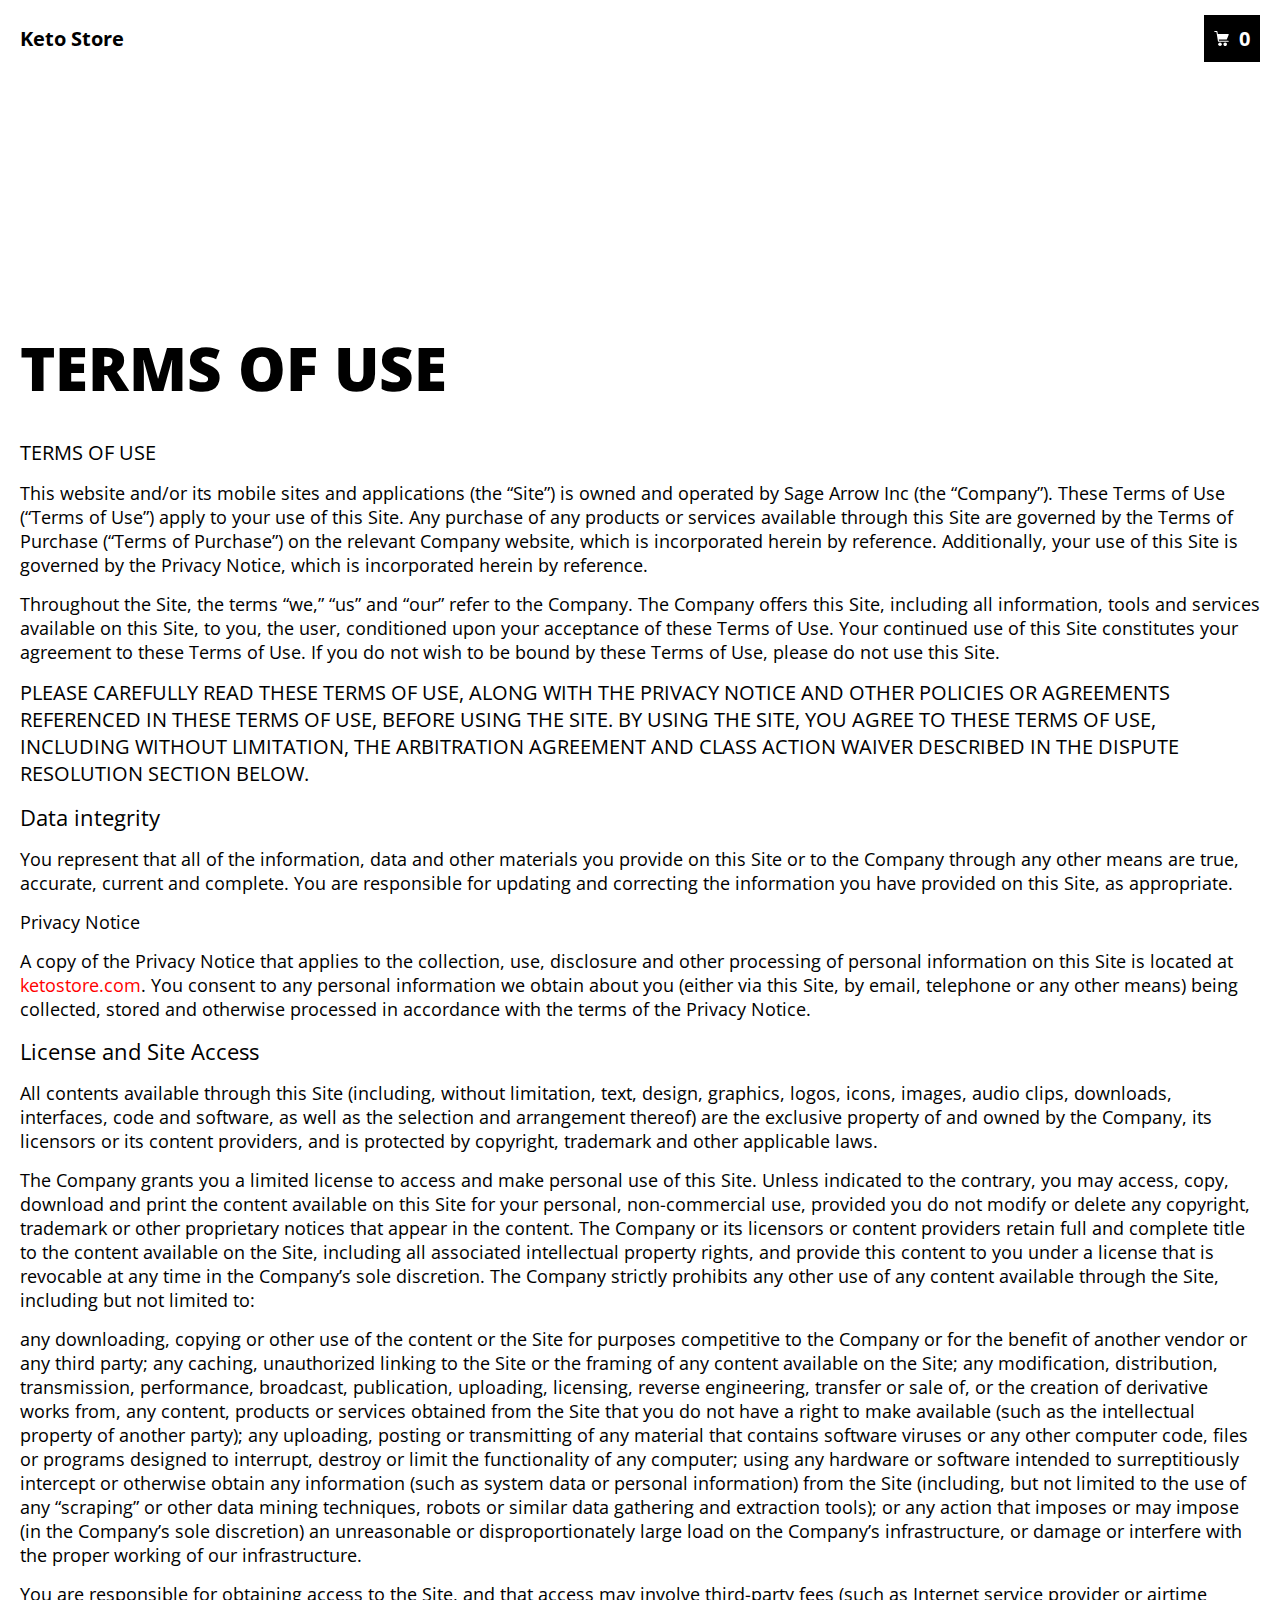
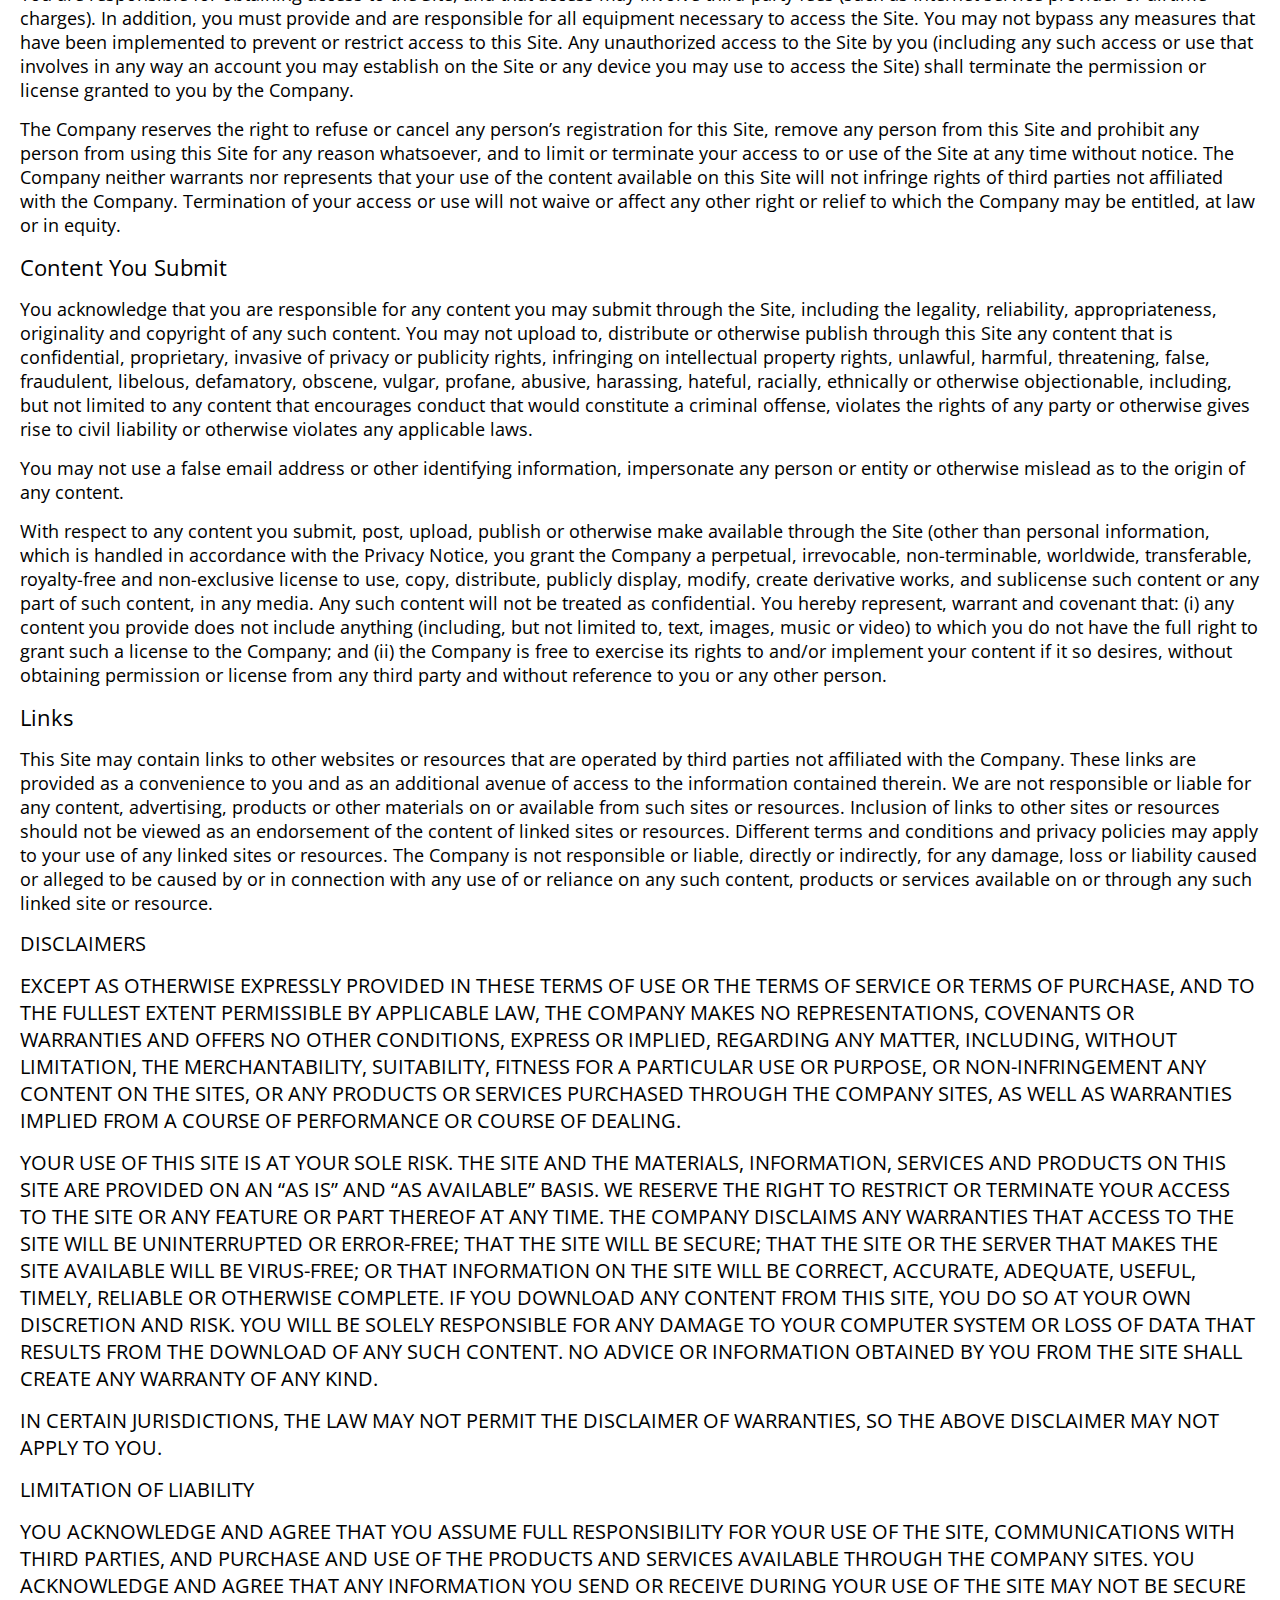
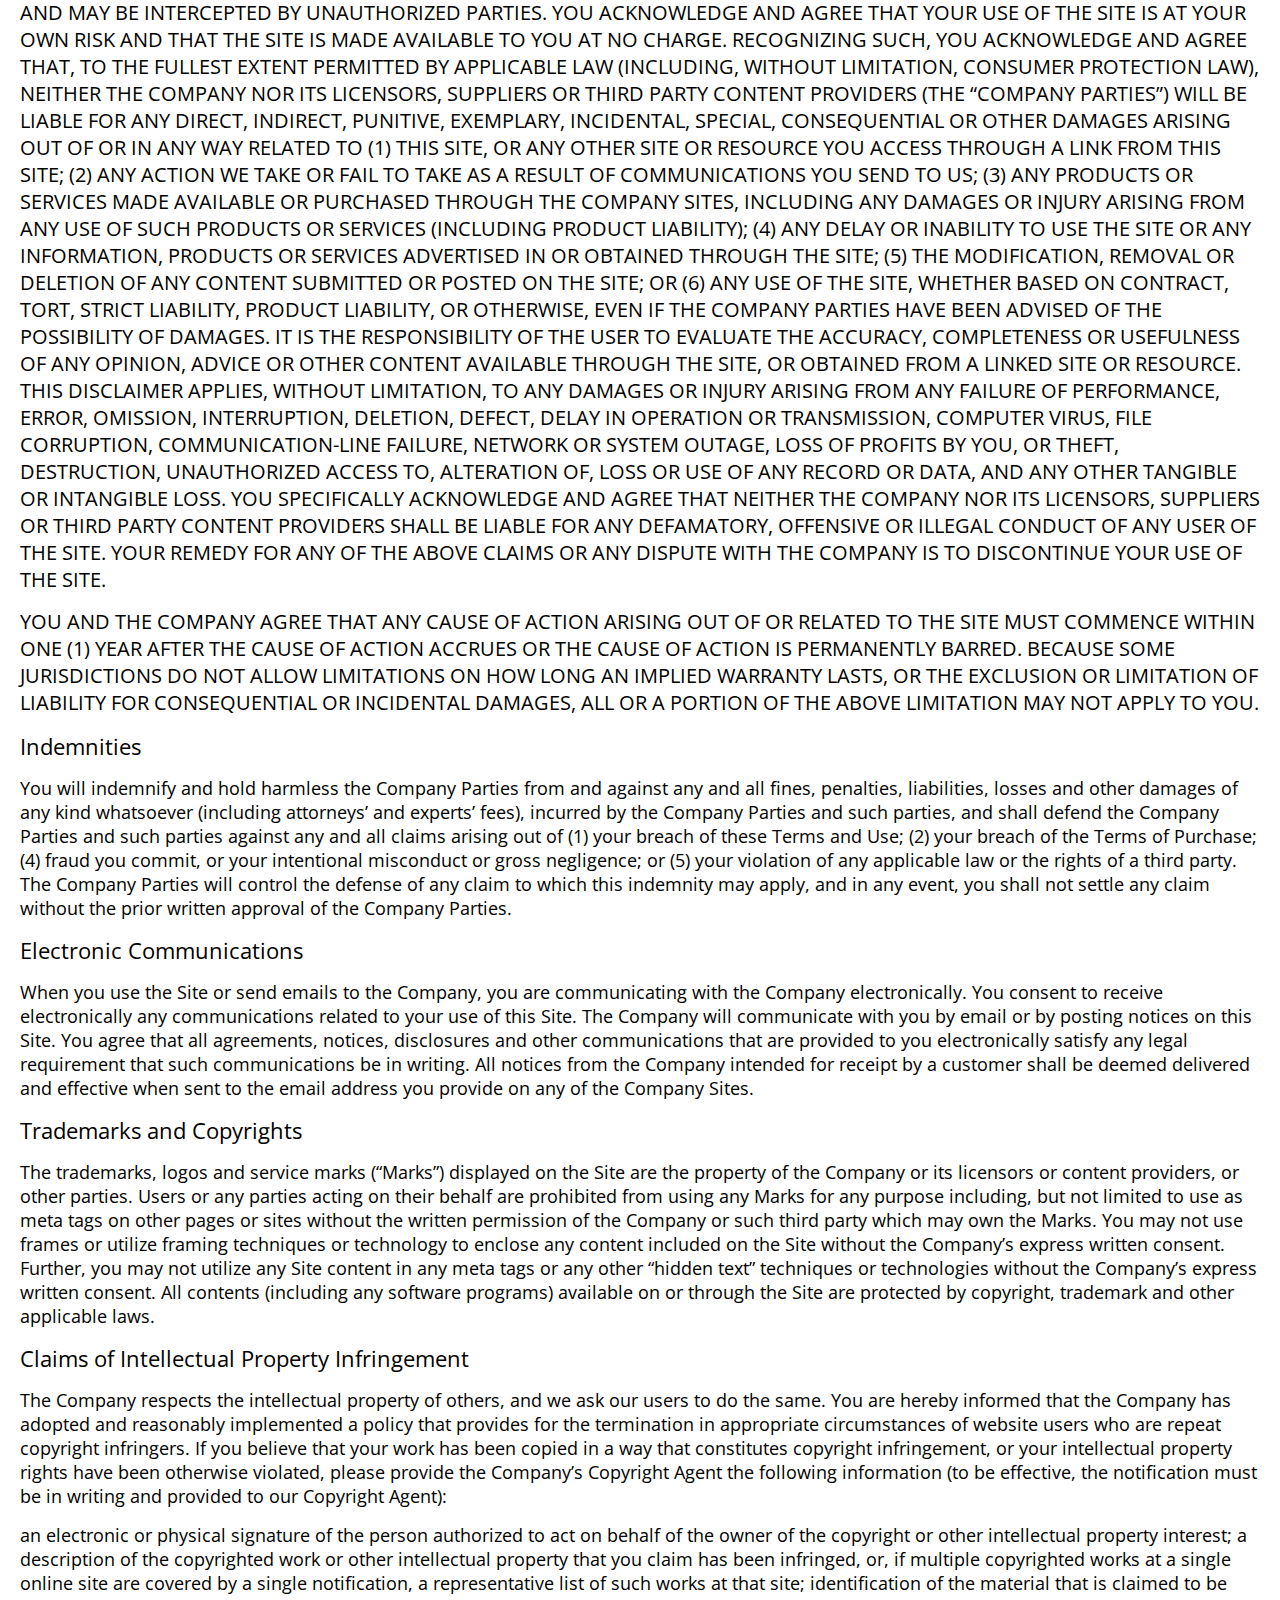
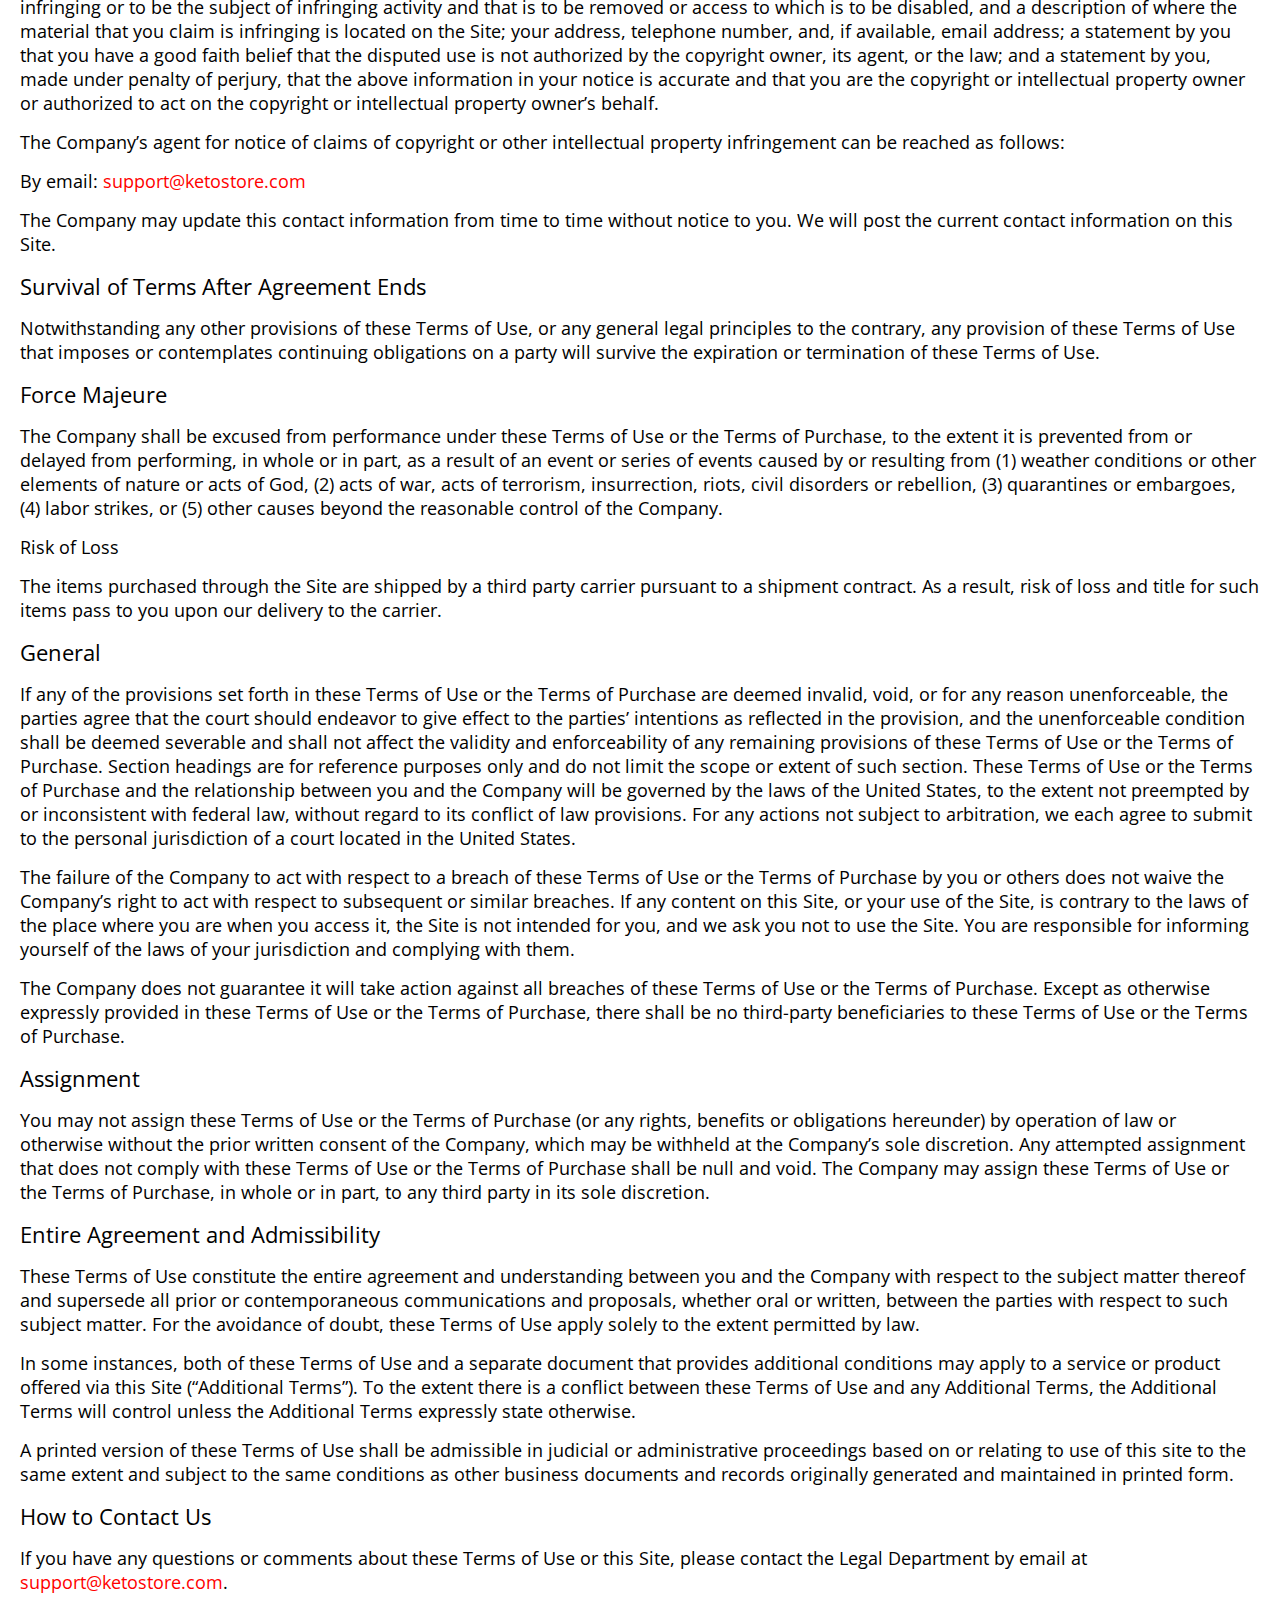
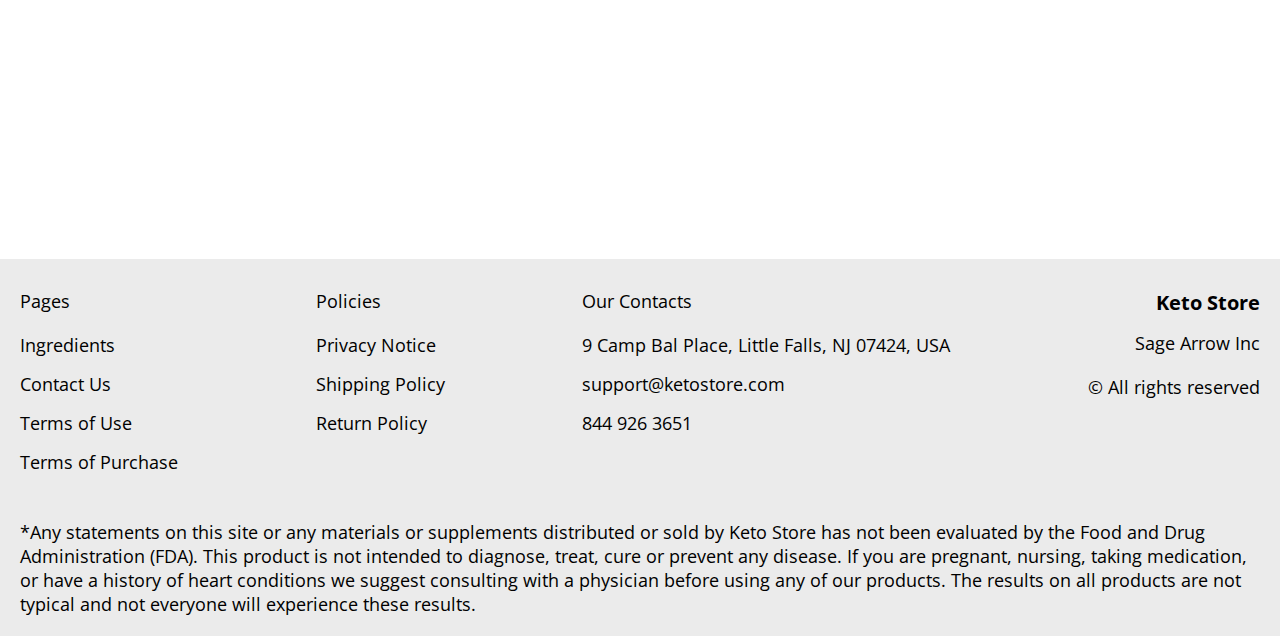
<file: use.html>
<!DOCTYPE html>
<html lang="en">
  <head>
    <meta charset="UTF-8" />
    <meta http-equiv="X-UA-Compatible" content="IE=edge" />
    <meta name="viewport" content="width=device-width, initial-scale=1.0" />
    <link rel="stylesheet" href="./css/style.css" />
    <title>Shop</title>
  </head>

  <body>
    <div class="wrapper">
      <div class="header__wrapper">
        <div class="container">
          <header class="header">
            <div class="header__flex">
              <a href="./index.html" class="header__logo logo js_website-name">website name</a>
              <a href="./shop.html" class="cart__btn">
                <svg
                  xmlns="http://www.w3.org/2000/svg"
                  xmlns:xlink="http://www.w3.org/1999/xlink"
                  x="0px"
                  y="0px"
                  viewBox="0 0 424.449 424.449"
                  style="enable-background: new 0 0 424.449 424.449"
                  xml:space="preserve"
                >
                  <g>
                    <g>
                      <g>
                        <circle cx="170.241" cy="374.273" r="50.176"></circle>
                        <path
                          d="M316.673,324.098L316.673,324.098c-27.711,0-50.176,22.465-50.176,50.176s22.465,50.176,50.176,50.176
                   c27.711,0,50.176-22.465,50.176-50.176S344.384,324.098,316.673,324.098z"
                        ></path>
                        <path
                          d="M402.177,272.897H140.545l-5.12-29.696h215.04c6.326,0.019,12.017-3.843,14.336-9.728l51.2-129.024
                   c3.111-7.892-0.766-16.812-8.658-19.922c-1.808-0.713-3.735-1.076-5.678-1.07H108.801L96.513,12.801
                   c-1.262-7.471-7.784-12.906-15.36-12.8h-58.88c-8.483,0-15.36,6.877-15.36,15.36s6.877,15.36,15.36,15.36h46.08l44.032,260.096
                   c1.262,7.471,7.784,12.906,15.36,12.8h274.432c8.483,0,15.36-6.877,15.36-15.36C417.537,279.774,410.66,272.897,402.177,272.897z
                   "
                        ></path>
                      </g>
                    </g>
                  </g>
                </svg>
                <span class="cart__span js_cart__span">0</span>
              </a>
            </div>
          </header>
        </div>
      </div>

      <main class="main bg-main">
        <div class="text-section__wrapper white__wrapper">
          <section class="text-section">
            <div class="container">
              <h1 class="title">TERMS OF USE</h1>
              <p class="text"><span class="bold up">TERMS OF USE </span></p>
              <p class="text">
                This website and/or its mobile sites and applications (the “Site”) is owned and operated by
                <span class="js_website-corp"></span> (the “Company”). These Terms of Use (“Terms of Use”) apply to your
                use of this Site. Any purchase of any products or services available through this Site are governed by
                the Terms of Purchase (“Terms of Purchase”) on the relevant Company website, which is incorporated
                herein by reference. Additionally, your use of this Site is governed by the Privacy Notice, which is
                incorporated herein by reference.
              </p>
              <p class="text">
                Throughout the Site, the terms “we,” “us” and “our” refer to the Company. The Company offers this Site,
                including all information, tools and services available on this Site, to you, the user, conditioned upon
                your acceptance of these Terms of Use. Your continued use of this Site constitutes your agreement to
                these Terms of Use. If you do not wish to be bound by these Terms of Use, please do not use this Site.
              </p>
              <p class="text up">
                PLEASE CAREFULLY READ THESE TERMS OF USE, ALONG WITH THE PRIVACY NOTICE AND OTHER POLICIES OR AGREEMENTS
                REFERENCED IN THESE TERMS OF USE, BEFORE USING THE SITE. BY USING THE SITE, YOU AGREE TO THESE TERMS OF
                USE, INCLUDING WITHOUT LIMITATION, THE ARBITRATION AGREEMENT AND CLASS ACTION WAIVER DESCRIBED IN THE
                DISPUTE RESOLUTION SECTION BELOW.
              </p>
              <p class="text bold">Data integrity</p>
              <p class="text">
                You represent that all of the information, data and other materials you provide on this Site or to the
                Company through any other means are true, accurate, current and complete. You are responsible for
                updating and correcting the information you have provided on this Site, as appropriate.
              </p>
              <p class="text">Privacy Notice</p>
              <p class="text">
                A copy of the Privacy Notice that applies to the collection, use, disclosure and other processing of
                personal information on this Site is located at <a href="" class="link js_website-url"></a>. You consent
                to any personal information we obtain about you (either via this Site, by email, telephone or any other
                means) being collected, stored and otherwise processed in accordance with the terms of the Privacy
                Notice.
              </p>
              <p class="text bold">License and Site Access</p>
              <p class="text">
                All contents available through this Site (including, without limitation, text, design, graphics, logos,
                icons, images, audio clips, downloads, interfaces, code and software, as well as the selection and
                arrangement thereof) are the exclusive property of and owned by the Company, its licensors or its
                content providers, and is protected by copyright, trademark and other applicable laws.
              </p>
              <p class="text">
                The Company grants you a limited license to access and make personal use of this Site. Unless indicated
                to the contrary, you may access, copy, download and print the content available on this Site for your
                personal, non-commercial use, provided you do not modify or delete any copyright, trademark or other
                proprietary notices that appear in the content. The Company or its licensors or content providers retain
                full and complete title to the content available on the Site, including all associated intellectual
                property rights, and provide this content to you under a license that is revocable at any time in the
                Company’s sole discretion. The Company strictly prohibits any other use of any content available through
                the Site, including but not limited to:
              </p>
              <p class="text">
                any downloading, copying or other use of the content or the Site for purposes competitive to the Company
                or for the benefit of another vendor or any third party; any caching, unauthorized linking to the Site
                or the framing of any content available on the Site; any modification, distribution, transmission,
                performance, broadcast, publication, uploading, licensing, reverse engineering, transfer or sale of, or
                the creation of derivative works from, any content, products or services obtained from the Site that you
                do not have a right to make available (such as the intellectual property of another party); any
                uploading, posting or transmitting of any material that contains software viruses or any other computer
                code, files or programs designed to interrupt, destroy or limit the functionality of any computer; using
                any hardware or software intended to surreptitiously intercept or otherwise obtain any information (such
                as system data or personal information) from the Site (including, but not limited to the use of any
                “scraping” or other data mining techniques, robots or similar data gathering and extraction tools); or
                any action that imposes or may impose (in the Company’s sole discretion) an unreasonable or
                disproportionately large load on the Company’s infrastructure, or damage or interfere with the proper
                working of our infrastructure.
              </p>
              <p class="text">
                You are responsible for obtaining access to the Site, and that access may involve third-party fees (such
                as Internet service provider or airtime charges). In addition, you must provide and are responsible for
                all equipment necessary to access the Site. You may not bypass any measures that have been implemented
                to prevent or restrict access to this Site. Any unauthorized access to the Site by you (including any
                such access or use that involves in any way an account you may establish on the Site or any device you
                may use to access the Site) shall terminate the permission or license granted to you by the Company.
              </p>
              <p class="text">
                The Company reserves the right to refuse or cancel any person’s registration for this Site, remove any
                person from this Site and prohibit any person from using this Site for any reason whatsoever, and to
                limit or terminate your access to or use of the Site at any time without notice. The Company neither
                warrants nor represents that your use of the content available on this Site will not infringe rights of
                third parties not affiliated with the Company. Termination of your access or use will not waive or
                affect any other right or relief to which the Company may be entitled, at law or in equity.
              </p>
              <p class="text bold">Content You Submit</p>
              <p class="text">
                You acknowledge that you are responsible for any content you may submit through the Site, including the
                legality, reliability, appropriateness, originality and copyright of any such content. You may not
                upload to, distribute or otherwise publish through this Site any content that is confidential,
                proprietary, invasive of privacy or publicity rights, infringing on intellectual property rights,
                unlawful, harmful, threatening, false, fraudulent, libelous, defamatory, obscene, vulgar, profane,
                abusive, harassing, hateful, racially, ethnically or otherwise objectionable, including, but not limited
                to any content that encourages conduct that would constitute a criminal offense, violates the rights of
                any party or otherwise gives rise to civil liability or otherwise violates any applicable laws.
              </p>
              <p class="text">
                You may not use a false email address or other identifying information, impersonate any person or entity
                or otherwise mislead as to the origin of any content.
              </p>
              <p class="text">
                With respect to any content you submit, post, upload, publish or otherwise make available through the
                Site (other than personal information, which is handled in accordance with the Privacy Notice, you grant
                the Company a perpetual, irrevocable, non-terminable, worldwide, transferable, royalty-free and
                non-exclusive license to use, copy, distribute, publicly display, modify, create derivative works, and
                sublicense such content or any part of such content, in any media. Any such content will not be treated
                as confidential. You hereby represent, warrant and covenant that: (i) any content you provide does not
                include anything (including, but not limited to, text, images, music or video) to which you do not have
                the full right to grant such a license to the Company; and (ii) the Company is free to exercise its
                rights to and/or implement your content if it so desires, without obtaining permission or license from
                any third party and without reference to you or any other person.
              </p>
              <p class="text bold">Links</p>
              <p class="text">
                This Site may contain links to other websites or resources that are operated by third parties not
                affiliated with the Company. These links are provided as a convenience to you and as an additional
                avenue of access to the information contained therein. We are not responsible or liable for any content,
                advertising, products or other materials on or available from such sites or resources. Inclusion of
                links to other sites or resources should not be viewed as an endorsement of the content of linked sites
                or resources. Different terms and conditions and privacy policies may apply to your use of any linked
                sites or resources. The Company is not responsible or liable, directly or indirectly, for any damage,
                loss or liability caused or alleged to be caused by or in connection with any use of or reliance on any
                such content, products or services available on or through any such linked site or resource.
              </p>
              <p class="text bold up">DISCLAIMERS</p>
              <p class="text up">
                EXCEPT AS OTHERWISE EXPRESSLY PROVIDED IN THESE TERMS OF USE OR THE TERMS OF SERVICE OR TERMS OF
                PURCHASE, AND TO THE FULLEST EXTENT PERMISSIBLE BY APPLICABLE LAW, THE COMPANY MAKES NO REPRESENTATIONS,
                COVENANTS OR WARRANTIES AND OFFERS NO OTHER CONDITIONS, EXPRESS OR IMPLIED, REGARDING ANY MATTER,
                INCLUDING, WITHOUT LIMITATION, THE MERCHANTABILITY, SUITABILITY, FITNESS FOR A PARTICULAR USE OR
                PURPOSE, OR NON-INFRINGEMENT ANY CONTENT ON THE SITES, OR ANY PRODUCTS OR SERVICES PURCHASED THROUGH THE
                COMPANY SITES, AS WELL AS WARRANTIES IMPLIED FROM A COURSE OF PERFORMANCE OR COURSE OF DEALING.
              </p>
              <p class="text up">
                YOUR USE OF THIS SITE IS AT YOUR SOLE RISK. THE SITE AND THE MATERIALS, INFORMATION, SERVICES AND
                PRODUCTS ON THIS SITE ARE PROVIDED ON AN “AS IS” AND “AS AVAILABLE” BASIS. WE RESERVE THE RIGHT TO
                RESTRICT OR TERMINATE YOUR ACCESS TO THE SITE OR ANY FEATURE OR PART THEREOF AT ANY TIME. THE COMPANY
                DISCLAIMS ANY WARRANTIES THAT ACCESS TO THE SITE WILL BE UNINTERRUPTED OR ERROR-FREE; THAT THE SITE WILL
                BE SECURE; THAT THE SITE OR THE SERVER THAT MAKES THE SITE AVAILABLE WILL BE VIRUS-FREE; OR THAT
                INFORMATION ON THE SITE WILL BE CORRECT, ACCURATE, ADEQUATE, USEFUL, TIMELY, RELIABLE OR OTHERWISE
                COMPLETE. IF YOU DOWNLOAD ANY CONTENT FROM THIS SITE, YOU DO SO AT YOUR OWN DISCRETION AND RISK. YOU
                WILL BE SOLELY RESPONSIBLE FOR ANY DAMAGE TO YOUR COMPUTER SYSTEM OR LOSS OF DATA THAT RESULTS FROM THE
                DOWNLOAD OF ANY SUCH CONTENT. NO ADVICE OR INFORMATION OBTAINED BY YOU FROM THE SITE SHALL CREATE ANY
                WARRANTY OF ANY KIND.
              </p>
              <p class="text up">
                IN CERTAIN JURISDICTIONS, THE LAW MAY NOT PERMIT THE DISCLAIMER OF WARRANTIES, SO THE ABOVE DISCLAIMER
                MAY NOT APPLY TO YOU.
              </p>
              <p class="text up bold">LIMITATION OF LIABILITY</p>
              <p class="text up">
                YOU ACKNOWLEDGE AND AGREE THAT YOU ASSUME FULL RESPONSIBILITY FOR YOUR USE OF THE SITE, COMMUNICATIONS
                WITH THIRD PARTIES, AND PURCHASE AND USE OF THE PRODUCTS AND SERVICES AVAILABLE THROUGH THE COMPANY
                SITES. YOU ACKNOWLEDGE AND AGREE THAT ANY INFORMATION YOU SEND OR RECEIVE DURING YOUR USE OF THE SITE
                MAY NOT BE SECURE AND MAY BE INTERCEPTED BY UNAUTHORIZED PARTIES. YOU ACKNOWLEDGE AND AGREE THAT YOUR
                USE OF THE SITE IS AT YOUR OWN RISK AND THAT THE SITE IS MADE AVAILABLE TO YOU AT NO CHARGE. RECOGNIZING
                SUCH, YOU ACKNOWLEDGE AND AGREE THAT, TO THE FULLEST EXTENT PERMITTED BY APPLICABLE LAW (INCLUDING,
                WITHOUT LIMITATION, CONSUMER PROTECTION LAW), NEITHER THE COMPANY NOR ITS LICENSORS, SUPPLIERS OR THIRD
                PARTY CONTENT PROVIDERS (THE “COMPANY PARTIES”) WILL BE LIABLE FOR ANY DIRECT, INDIRECT, PUNITIVE,
                EXEMPLARY, INCIDENTAL, SPECIAL, CONSEQUENTIAL OR OTHER DAMAGES ARISING OUT OF OR IN ANY WAY RELATED TO
                (1) THIS SITE, OR ANY OTHER SITE OR RESOURCE YOU ACCESS THROUGH A LINK FROM THIS SITE; (2) ANY ACTION WE
                TAKE OR FAIL TO TAKE AS A RESULT OF COMMUNICATIONS YOU SEND TO US; (3) ANY PRODUCTS OR SERVICES MADE
                AVAILABLE OR PURCHASED THROUGH THE COMPANY SITES, INCLUDING ANY DAMAGES OR INJURY ARISING FROM ANY USE
                OF SUCH PRODUCTS OR SERVICES (INCLUDING PRODUCT LIABILITY); (4) ANY DELAY OR INABILITY TO USE THE SITE
                OR ANY INFORMATION, PRODUCTS OR SERVICES ADVERTISED IN OR OBTAINED THROUGH THE SITE; (5) THE
                MODIFICATION, REMOVAL OR DELETION OF ANY CONTENT SUBMITTED OR POSTED ON THE SITE; OR (6) ANY USE OF THE
                SITE, WHETHER BASED ON CONTRACT, TORT, STRICT LIABILITY, PRODUCT LIABILITY, OR OTHERWISE, EVEN IF THE
                COMPANY PARTIES HAVE BEEN ADVISED OF THE POSSIBILITY OF DAMAGES. IT IS THE RESPONSIBILITY OF THE USER TO
                EVALUATE THE ACCURACY, COMPLETENESS OR USEFULNESS OF ANY OPINION, ADVICE OR OTHER CONTENT AVAILABLE
                THROUGH THE SITE, OR OBTAINED FROM A LINKED SITE OR RESOURCE. THIS DISCLAIMER APPLIES, WITHOUT
                LIMITATION, TO ANY DAMAGES OR INJURY ARISING FROM ANY FAILURE OF PERFORMANCE, ERROR, OMISSION,
                INTERRUPTION, DELETION, DEFECT, DELAY IN OPERATION OR TRANSMISSION, COMPUTER VIRUS, FILE CORRUPTION,
                COMMUNICATION-LINE FAILURE, NETWORK OR SYSTEM OUTAGE, LOSS OF PROFITS BY YOU, OR THEFT, DESTRUCTION,
                UNAUTHORIZED ACCESS TO, ALTERATION OF, LOSS OR USE OF ANY RECORD OR DATA, AND ANY OTHER TANGIBLE OR
                INTANGIBLE LOSS. YOU SPECIFICALLY ACKNOWLEDGE AND AGREE THAT NEITHER THE COMPANY NOR ITS LICENSORS,
                SUPPLIERS OR THIRD PARTY CONTENT PROVIDERS SHALL BE LIABLE FOR ANY DEFAMATORY, OFFENSIVE OR ILLEGAL
                CONDUCT OF ANY USER OF THE SITE. YOUR REMEDY FOR ANY OF THE ABOVE CLAIMS OR ANY DISPUTE WITH THE COMPANY
                IS TO DISCONTINUE YOUR USE OF THE SITE.
              </p>
              <p class="text up">
                YOU AND THE COMPANY AGREE THAT ANY CAUSE OF ACTION ARISING OUT OF OR RELATED TO THE SITE MUST COMMENCE
                WITHIN ONE (1) YEAR AFTER THE CAUSE OF ACTION ACCRUES OR THE CAUSE OF ACTION IS PERMANENTLY BARRED.
                BECAUSE SOME JURISDICTIONS DO NOT ALLOW LIMITATIONS ON HOW LONG AN IMPLIED WARRANTY LASTS, OR THE
                EXCLUSION OR LIMITATION OF LIABILITY FOR CONSEQUENTIAL OR INCIDENTAL DAMAGES, ALL OR A PORTION OF THE
                ABOVE LIMITATION MAY NOT APPLY TO YOU.
              </p>
              <p class="text bold">Indemnities</p>
              <p class="text">
                You will indemnify and hold harmless the Company Parties from and against any and all fines, penalties,
                liabilities, losses and other damages of any kind whatsoever (including attorneys’ and experts’ fees),
                incurred by the Company Parties and such parties, and shall defend the Company Parties and such parties
                against any and all claims arising out of (1) your breach of these Terms and Use; (2) your breach of the
                Terms of Purchase; (4) fraud you commit, or your intentional misconduct or gross negligence; or (5) your
                violation of any applicable law or the rights of a third party. The Company Parties will control the
                defense of any claim to which this indemnity may apply, and in any event, you shall not settle any claim
                without the prior written approval of the Company Parties.
              </p>
              <p class="text bold">Electronic Communications</p>
              <p class="text">
                When you use the Site or send emails to the Company, you are communicating with the Company
                electronically. You consent to receive electronically any communications related to your use of this
                Site. The Company will communicate with you by email or by posting notices on this Site. You agree that
                all agreements, notices, disclosures and other communications that are provided to you electronically
                satisfy any legal requirement that such communications be in writing. All notices from the Company
                intended for receipt by a customer shall be deemed delivered and effective when sent to the email
                address you provide on any of the Company Sites.
              </p>
              <p class="text bold">Trademarks and Copyrights</p>
              <p class="text">
                The trademarks, logos and service marks (“Marks”) displayed on the Site are the property of the Company
                or its licensors or content providers, or other parties. Users or any parties acting on their behalf are
                prohibited from using any Marks for any purpose including, but not limited to use as meta tags on other
                pages or sites without the written permission of the Company or such third party which may own the
                Marks. You may not use frames or utilize framing techniques or technology to enclose any content
                included on the Site without the Company’s express written consent. Further, you may not utilize any
                Site content in any meta tags or any other “hidden text” techniques or technologies without the
                Company’s express written consent. All contents (including any software programs) available on or
                through the Site are protected by copyright, trademark and other applicable laws.
              </p>
              <p class="text bold">Claims of Intellectual Property Infringement</p>
              <p class="text">
                The Company respects the intellectual property of others, and we ask our users to do the same. You are
                hereby informed that the Company has adopted and reasonably implemented a policy that provides for the
                termination in appropriate circumstances of website users who are repeat copyright infringers. If you
                believe that your work has been copied in a way that constitutes copyright infringement, or your
                intellectual property rights have been otherwise violated, please provide the Company’s Copyright Agent
                the following information (to be effective, the notification must be in writing and provided to our
                Copyright Agent):
              </p>
              <p class="text">
                an electronic or physical signature of the person authorized to act on behalf of the owner of the
                copyright or other intellectual property interest; a description of the copyrighted work or other
                intellectual property that you claim has been infringed, or, if multiple copyrighted works at a single
                online site are covered by a single notification, a representative list of such works at that site;
                identification of the material that is claimed to be infringing or to be the subject of infringing
                activity and that is to be removed or access to which is to be disabled, and a description of where the
                material that you claim is infringing is located on the Site; your address, telephone number, and, if
                available, email address; a statement by you that you have a good faith belief that the disputed use is
                not authorized by the copyright owner, its agent, or the law; and a statement by you, made under penalty
                of perjury, that the above information in your notice is accurate and that you are the copyright or
                intellectual property owner or authorized to act on the copyright or intellectual property owner’s
                behalf.
              </p>
              <p class="text">
                The Company’s agent for notice of claims of copyright or other intellectual property infringement can be
                reached as follows:
              </p>
              <p class="text">By email: <a href="" class="link js_website-email"></a></p>
              <p class="text">
                The Company may update this contact information from time to time without notice to you. We will post
                the current contact information on this Site.
              </p>
              <p class="text bold">Survival of Terms After Agreement Ends</p>
              <p class="text">
                Notwithstanding any other provisions of these Terms of Use, or any general legal principles to the
                contrary, any provision of these Terms of Use that imposes or contemplates continuing obligations on a
                party will survive the expiration or termination of these Terms of Use.
              </p>
              <p class="text bold">Force Majeure</p>
              <p class="text">
                The Company shall be excused from performance under these Terms of Use or the Terms of Purchase, to the
                extent it is prevented from or delayed from performing, in whole or in part, as a result of an event or
                series of events caused by or resulting from (1) weather conditions or other elements of nature or acts
                of God, (2) acts of war, acts of terrorism, insurrection, riots, civil disorders or rebellion, (3)
                quarantines or embargoes, (4) labor strikes, or (5) other causes beyond the reasonable control of the
                Company.
              </p>
              <p class="text">Risk of Loss</p>
              <p class="text">
                The items purchased through the Site are shipped by a third party carrier pursuant to a shipment
                contract. As a result, risk of loss and title for such items pass to you upon our delivery to the
                carrier.
              </p>
              <p class="text bold">General</p>
              <p class="text">
                If any of the provisions set forth in these Terms of Use or the Terms of Purchase are deemed invalid,
                void, or for any reason unenforceable, the parties agree that the court should endeavor to give effect
                to the parties’ intentions as reflected in the provision, and the unenforceable condition shall be
                deemed severable and shall not affect the validity and enforceability of any remaining provisions of
                these Terms of Use or the Terms of Purchase. Section headings are for reference purposes only and do not
                limit the scope or extent of such section. These Terms of Use or the Terms of Purchase and the
                relationship between you and the Company will be governed by the laws of the United States, to the
                extent not preempted by or inconsistent with federal law, without regard to its conflict of law
                provisions. For any actions not subject to arbitration, we each agree to submit to the personal
                jurisdiction of a court located in the United States.
              </p>
              <p class="text">
                The failure of the Company to act with respect to a breach of these Terms of Use or the Terms of
                Purchase by you or others does not waive the Company’s right to act with respect to subsequent or
                similar breaches. If any content on this Site, or your use of the Site, is contrary to the laws of the
                place where you are when you access it, the Site is not intended for you, and we ask you not to use the
                Site. You are responsible for informing yourself of the laws of your jurisdiction and complying with
                them.
              </p>
              <p class="text">
                The Company does not guarantee it will take action against all breaches of these Terms of Use or the
                Terms of Purchase. Except as otherwise expressly provided in these Terms of Use or the Terms of
                Purchase, there shall be no third-party beneficiaries to these Terms of Use or the Terms of Purchase.
              </p>
              <p class="text bold">Assignment</p>
              <p class="text">
                You may not assign these Terms of Use or the Terms of Purchase (or any rights, benefits or obligations
                hereunder) by operation of law or otherwise without the prior written consent of the Company, which may
                be withheld at the Company’s sole discretion. Any attempted assignment that does not comply with these
                Terms of Use or the Terms of Purchase shall be null and void. The Company may assign these Terms of Use
                or the Terms of Purchase, in whole or in part, to any third party in its sole discretion.
              </p>
              <p class="text bold">Entire Agreement and Admissibility</p>
              <p class="text">
                These Terms of Use constitute the entire agreement and understanding between you and the Company with
                respect to the subject matter thereof and supersede all prior or contemporaneous communications and
                proposals, whether oral or written, between the parties with respect to such subject matter. For the
                avoidance of doubt, these Terms of Use apply solely to the extent permitted by law.
              </p>
              <p class="text">
                In some instances, both of these Terms of Use and a separate document that provides additional
                conditions may apply to a service or product offered via this Site (“Additional Terms”). To the extent
                there is a conflict between these Terms of Use and any Additional Terms, the Additional Terms will
                control unless the Additional Terms expressly state otherwise.
              </p>
              <p class="text">
                A printed version of these Terms of Use shall be admissible in judicial or administrative proceedings
                based on or relating to use of this site to the same extent and subject to the same conditions as other
                business documents and records originally generated and maintained in printed form.
              </p>
              <p class="text bold">How to Contact Us</p>
              <p class="text">
                If you have any questions or comments about these Terms of Use or this Site, please contact the Legal
                Department by email at <a href="" class="text link js_website-email"></a>.
              </p>
            </div>
          </section>
        </div>
      </main>

      <div class="footer__wrapper">
        <footer class="footer">
          <div class="footer__top">
            <div class="container">
              <div class="footer__policies">
                <div class="footer__block">
                  <p class="footer__title">Pages</p>
                  <ul class="sub-list">
                    <li class="item">
                      <a href="./ingredients.html" class="footer__link">Ingredients</a>
                    </li>
                    <li class="item">
                      <a href="./contacts.html" class="footer__link">Contact Us</a>
                    </li>
                    <li class="item">
                      <a href="./use.html" class="footer__link">Terms of Use</a>
                    </li>
                    <li class="item">
                      <a href="./purchase.html" class="footer__link">Terms of Purchase</a>
                    </li>
                  </ul>
                </div>
                <div class="footer__block">
                  <p class="footer__title">Policies</p>
                  <ul class="sub-list">
                    <li class="item">
                      <a href="./privacy.html" class="footer__link">Privacy Notice</a>
                    </li>
                    <li class="item">
                      <a href="./shipping.html" class="footer__link">Shipping Policy</a>
                    </li>
                    <li class="item">
                      <a href="./return.html" class="footer__link">Return Policy</a>
                    </li>
                  </ul>
                </div>
                <div class="footer__block">
                  <p class="footer__title">Our Contacts</p>
                  <ul class="sub-list">
                    <li class="item">
                      <p class="text js_website-address"></p>
                    </li>
                    <li class="item">
                      <a href="" class="footer__link js_website-email"></a>
                    </li>
                    <li class="item">
                      <a href="" class="footer__link js_website-phone"></a>
                    </li>
                  </ul>
                </div>
                <div class="footer__block footer__block--rg">
                  <ul class="sub-list">
                    <li class="item">
                      <a href="./index.html" class="footer__logo logo js_website-name"></a>
                    </li>
                    <li class="item">
                      <p class="text text--mb js_website-corp"></p>
                    </li>
                    <li class="item">
                      <span class="text">© All rights reserved</span>
                    </li>
                  </ul>
                </div>
              </div>
            </div>
          </div>
        </footer>
        <div class="container">
          <p style="padding-top: 16px; margin-bottom: 2rem" class="text">
            *Any statements on this site or any materials or supplements distributed or sold by
            <span class="js_website-name"></span> has not been evaluated by the Food and Drug Administration (FDA). This
            product is not intended to diagnose, treat, cure or prevent any disease. If you are pregnant, nursing,
            taking medication, or have a history of heart conditions we suggest consulting with a physician before using
            any of our products. The results on all products are not typical and not everyone will experience these
            results.
          </p>
        </div>
      </div>
    </div>

    <script type="text/javascript" src="https://thebestproductmanager.com/products/prices-nxg-object"></script>
    <script type="module" src="./js/on-load.js"></script>
    <script type="module" src="./js/website-data.js"></script>
  </body>
</html>
</file>
<file: css/style.css>
@import './swiper-bundle.min.css';
@import './fonts.css';
@import './vars.css';
@import './utils.css';
@import './header.css';
@import './footer.css';
@import './hero.css';
@import './products.css';
@import './product.css';
@import './text-section.css';
@import './order.css';
@import './thank-you.css';
</file>
